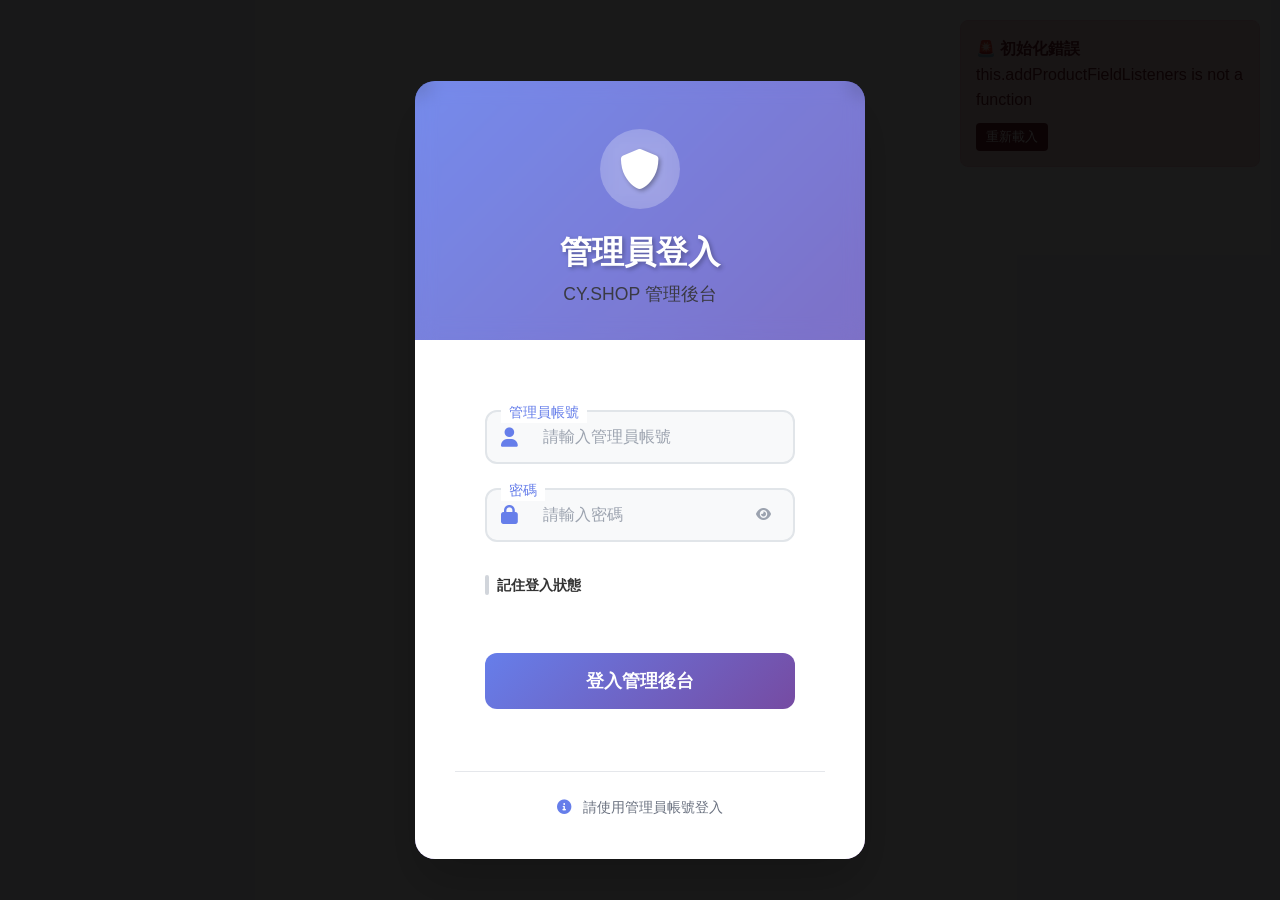
<file: acc.shop/admin.html>
<!DOCTYPE html>
<html lang="zh-TW">
<head>
    <meta charset="UTF-8">
    <meta name="viewport" content="width=device-width, initial-scale=1.0">
    <title>管理員面板 - CY.SHOP</title>
    <link rel="stylesheet" href="styles.css">
    <link rel="stylesheet" href="admin-styles.css">
    <link rel="stylesheet" href="https://cdnjs.cloudflare.com/ajax/libs/font-awesome/6.0.0/css/all.min.css">
</head>
<body class="admin-body">
    <!-- Admin Content Container - Hidden by default -->
    <div id="admin-content-container" class="admin-content-container" style="display: none;">
    
    <!-- Admin Header -->
    <header class="admin-header">
        <div class="admin-nav">
            <div class="admin-logo">
                <h2><i class="fas fa-shield-alt"></i> CY.SHOP 管理中心</h2>
            </div>
            <div class="admin-user">
                <span id="admin-username">管理員</span>
                <button class="btn-secondary" onclick="adminPanel.resetLocalData()" style="margin-right: 0.5rem;" title="重置本地數據">
                    <i class="fas fa-refresh"></i>
                </button>
                <button class="btn-danger" onclick="adminLogout()">登出</button>
            </div>
        </div>
    </header>

    <!-- Admin Sidebar -->
    <aside class="admin-sidebar">
        <nav class="sidebar-nav">
            <ul>
                <li>
                    <a href="#dashboard" class="nav-link active" data-section="dashboard">
                        <i class="fas fa-tachometer-alt"></i>
                        <span>儀表板</span>
                    </a>
                </li>
                <li>
                    <a href="#products" class="nav-link" data-section="products">
                        <i class="fas fa-box"></i>
                        <span>商品管理</span>
                    </a>
                </li>
                <li>
                    <a href="#orders" class="nav-link" data-section="orders">
                        <i class="fas fa-shopping-cart"></i>
                        <span>訂單管理</span>
                    </a>
                </li>
                <li>
                    <a href="#users" class="nav-link" data-section="users">
                        <i class="fas fa-users"></i>
                        <span>用戶管理</span>
                    </a>
                </li>
                <li>
                    <a href="#analytics" class="nav-link" data-section="analytics">
                        <i class="fas fa-chart-bar"></i>
                        <span>數據分析</span>
                    </a>
                </li>
                <li>
                    <a href="#settings" class="nav-link" data-section="settings">
                        <i class="fas fa-cog"></i>
                        <span>系統設定</span>
                    </a>
                </li>
            </ul>
        </nav>
    </aside>

    <!-- Main Content -->
    <main class="admin-main">
        <!-- Dashboard Section -->
        <section id="dashboard-section" class="admin-section active">
            <div class="section-header">
                <h2>儀表板</h2>
                <p>總覽系統狀態和重要數據</p>
            </div>
            
            <div class="stats-grid">
                <div class="stat-card">
                    <div class="stat-icon">
                        <i class="fas fa-box"></i>
                    </div>
                    <div class="stat-content">
                        <h3 id="total-products">0</h3>
                        <p>總商品數</p>
                    </div>
                </div>
                <div class="stat-card">
                    <div class="stat-icon">
                        <i class="fas fa-shopping-cart"></i>
                    </div>
                    <div class="stat-content">
                        <h3 id="total-orders">0</h3>
                        <p>總訂單數</p>
                    </div>
                </div>
                <div class="stat-card">
                    <div class="stat-icon">
                        <i class="fas fa-users"></i>
                    </div>
                    <div class="stat-content">
                        <h3 id="total-users">0</h3>
                        <p>註冊用戶</p>
                    </div>
                </div>
                <div class="stat-card">
                    <div class="stat-icon">
                        <i class="fas fa-dollar-sign"></i>
                    </div>
                    <div class="stat-content">
                        <h3 id="total-revenue">$0</h3>
                        <p>總收入</p>
                    </div>
                </div>
            </div>

            <div class="dashboard-charts">
                <div class="chart-container">
                    <h3>近期訂單趨勢</h3>
                    <div id="orders-chart" class="chart-placeholder">
                        <p>圖表載入中...</p>
                    </div>
                </div>
                <div class="recent-activities">
                    <h3>最近活動</h3>
                    <div id="recent-activities-list">
                        <!-- 動態載入 -->
                    </div>
                </div>
            </div>
        </section>

        <!-- Products Management Section -->
        <section id="products-section" class="admin-section">
            <div class="section-header">
                <h2>商品管理</h2>
                <button class="btn-primary" onclick="openAddProductModal()">
                    <i class="fas fa-plus"></i> 新增商品
                </button>
            </div>

            <div class="products-filters">
                <div class="filter-group">
                    <label>分類：</label>
                    <select id="category-filter">
                        <option value="">全部分類</option>
                        <option value="gaming">遊戲帳號</option>
                        <option value="social">社交平台</option>
                        <option value="streaming">直播平台</option>
                    </select>
                </div>
                <div class="filter-group">
                    <label>狀態：</label>
                    <select id="status-filter">
                        <option value="">全部狀態</option>
                        <option value="active">啟用</option>
                        <option value="inactive">停用</option>
                    </select>
                </div>
                <div class="filter-group">
                    <label>搜尋：</label>
                    <input type="text" id="product-search" placeholder="搜尋商品名稱...">
                </div>
                <button class="btn-secondary" onclick="filterProducts()">
                    <i class="fas fa-search"></i> 搜尋
                </button>
            </div>

            <div class="products-table-container">
                <table class="admin-table" id="products-table">
                    <thead>
                        <tr>
                            <th>ID</th>
                            <th>商品名稱</th>
                            <th>分類</th>
                            <th>價格</th>
                            <th>庫存</th>
                            <th>狀態</th>
                            <th>建立日期</th>
                            <th>操作</th>
                        </tr>
                    </thead>
                    <tbody id="products-tbody">
                        <!-- 動態載入 -->
                    </tbody>
                </table>
            </div>

            <div class="pagination" id="products-pagination">
                <!-- 動態載入 -->
            </div>
        </section>

        <!-- Orders Management Section -->
        <section id="orders-section" class="admin-section">
            <div class="section-header">
                <h2>訂單管理</h2>
                <button class="btn-secondary" onclick="exportOrders()">
                    <i class="fas fa-download"></i> 匯出訂單
                </button>
            </div>

            <div class="orders-filters">
                <div class="filter-group">
                    <label>狀態：</label>
                    <select id="order-status-filter">
                        <option value="">全部狀態</option>
                        <option value="pending">待處理</option>
                        <option value="processing">處理中</option>
                        <option value="completed">已完成</option>
                        <option value="cancelled">已取消</option>
                    </select>
                </div>
                <div class="filter-group">
                    <label>日期範圍：</label>
                    <input type="date" id="order-date-from">
                    <span>至</span>
                    <input type="date" id="order-date-to">
                </div>
                <div class="filter-group">
                    <label>搜尋：</label>
                    <input type="text" id="order-search" placeholder="訂單編號或用戶email...">
                </div>
                <button class="btn-secondary" onclick="filterOrders()">
                    <i class="fas fa-search"></i> 搜尋
                </button>
            </div>

            <div class="orders-table-container">
                <table class="admin-table" id="orders-table">
                    <thead>
                        <tr>
                            <th>訂單編號</th>
                            <th>用戶</th>
                            <th>商品</th>
                            <th>金額</th>
                            <th>狀態</th>
                            <th>付款方式</th>
                            <th>訂單日期</th>
                            <th>操作</th>
                        </tr>
                    </thead>
                    <tbody id="orders-tbody">
                        <!-- 動態載入 -->
                    </tbody>
                </table>
            </div>

            <div class="pagination" id="orders-pagination">
                <!-- 動態載入 -->
            </div>
        </section>

        <!-- Users Management Section -->
        <section id="users-section" class="admin-section">
            <div class="section-header">
                <h2>用戶管理</h2>
                <button class="btn-secondary" onclick="exportUsers()">
                    <i class="fas fa-download"></i> 匯出用戶
                </button>
            </div>

            <div class="users-table-container">
                <table class="admin-table" id="users-table">
                    <thead>
                        <tr>
                            <th>ID</th>
                            <th>用戶名</th>
                            <th>電子郵件</th>
                            <th>註冊日期</th>
                            <th>最後登入</th>
                            <th>狀態</th>
                            <th>操作</th>
                        </tr>
                    </thead>
                    <tbody id="users-tbody">
                        <!-- 動態載入 -->
                    </tbody>
                </table>
            </div>
        </section>

        <!-- Analytics Section -->
        <section id="analytics-section" class="admin-section">
            <div class="section-header">
                <h2>數據分析</h2>
            </div>
            <div class="analytics-grid">
                <div class="analytics-card">
                    <h3>銷售趨勢</h3>
                    <div id="sales-chart" class="chart-placeholder">
                        <p>圖表載入中...</p>
                    </div>
                </div>
                <div class="analytics-card">
                    <h3>商品分類分佈</h3>
                    <div id="category-chart" class="chart-placeholder">
                        <p>圖表載入中...</p>
                    </div>
                </div>
            </div>
        </section>

        <!-- Settings Section -->
        <section id="settings-section" class="admin-section">
            <div class="section-header">
                <h2>系統設定</h2>
            </div>
            <div class="settings-form">
                <div class="form-group">
                    <label>網站名稱：</label>
                    <input type="text" id="site-name" value="CY.SHOP">
                </div>
                <div class="form-group">
                    <label>網站描述：</label>
                    <textarea id="site-description">專業的數位帳號交易平台</textarea>
                </div>
                <div class="form-group">
                    <label>聯絡郵箱：</label>
                    <input type="email" id="contact-email" value="zhengyou507@gmail.com">
                </div>
                <button class="btn-primary" onclick="saveSettings()">儲存設定</button>
            </div>
        </section>
    </main>

    <!-- Add Product Modal -->
    <div id="add-product-modal" class="modal">
        <div class="modal-content large-modal">
            <div class="modal-header">
                <h3 id="product-modal-title">新增商品</h3>
                <button class="close-modal">&times;</button>
            </div>
            <div class="modal-body">
                <form id="product-form" class="admin-form">
                    <div class="form-row">
                        <div class="form-group">
                            <label for="product-name">商品名稱 *</label>
                            <input type="text" id="product-name" name="name" required>
                        </div>
                        <div class="form-group">
                            <label for="product-category">分類 *</label>
                            <select id="product-category" name="category" required>
                                <option value="">選擇分類</option>
                                <option value="game-accounts">遊戲帳號</option>
                                <option value="social-platforms">社交平台</option>
                                <option value="professional-services">專業服務</option>
                            </select>
                        </div>
                    </div>
                    <div class="form-row">
                        <div class="form-group">
                            <label for="product-price">價格 *</label>
                            <input type="number" id="product-price" name="price" min="0" step="0.01" required>
                        </div>
                        <div class="form-group">
                            <label for="product-original-price">原價</label>
                            <input type="number" id="product-original-price" name="originalPrice" min="0" step="0.01">
                        </div>
                    </div>
                    <div class="form-row">
                        <div class="form-group">
                            <label for="product-stock">庫存數量 *</label>
                            <input type="number" id="product-stock" name="stock" min="0" required>
                        </div>
                        <div class="form-group">
                            <label for="product-status">狀態 *</label>
                            <select id="product-status" name="status" required>
                                <option value="active">啟用</option>
                                <option value="inactive">停用</option>
                            </select>
                        </div>
                    </div>
                    <div class="form-group">
                        <label for="product-description">商品描述</label>
                        <textarea id="product-description" name="description" rows="4"></textarea>
                    </div>
                    <div class="form-group">
                        <label for="product-image">商品圖片 URL</label>
                        <input type="url" id="product-image" name="image">
                    </div>
                    <div class="form-group">
                        <label for="product-tags">標籤 (用逗號分隔)</label>
                        <input type="text" id="product-tags" name="tags" placeholder="熱門, 推薦, 新品">
                    </div>
                    
                    <!-- 將提交按鈕移到表單內部 -->
                    <div class="form-actions" style="margin-top: 30px; text-align: right;">
                        <button type="button" class="btn-secondary" onclick="closeProductModal()" style="margin-right: 10px;">取消</button>
                        <button type="submit" class="btn-primary">
                            <span id="product-submit-text">新增商品</span>
                        </button>
                    </div>
                </form>
            </div>
            <div class="modal-footer" style="border-top: none; padding-top: 0;">
                <!-- 按鈕已移到表單內部 -->
            </div>
        </div>
    </div>

    <!-- Order Detail Modal -->
    <div id="order-detail-modal" class="modal">
        <div class="modal-content large-modal">
            <div class="modal-header">
                <h3>訂單詳情</h3>
                <button class="close-modal">&times;</button>
            </div>
            <div class="modal-body" id="order-detail-content">
                <!-- 動態載入 -->
            </div>
            <div class="modal-footer">
                <button type="button" class="btn-secondary" onclick="closeModal(document.getElementById('order-detail-modal'))">關閉</button>
                <button type="button" class="btn-primary" onclick="updateOrderStatus()">更新狀態</button>
            </div>
        </div>
    </div>
    
    </div> <!-- End of admin-content-container -->

    <!-- Admin Login Modal -->
    <div id="admin-login-modal" class="modal active">
        <div class="modal-content admin-login-content">
            <div class="admin-login-header">
                <div class="admin-logo">
                    <i class="fas fa-shield-alt"></i>
                </div>
                <h2>管理員登入</h2>
                <p>CY.SHOP 管理後台</p>
            </div>
            <div class="admin-login-body">
                <form id="admin-login-form" class="admin-login-form">
                    <div class="input-group">
                        <div class="input-wrapper">
                            <i class="fas fa-user input-icon"></i>
                            <input type="text" id="admin-username-input" name="username" placeholder="請輸入管理員帳號" required>
                            <label for="admin-username-input">管理員帳號</label>
                        </div>
                    </div>
                    <div class="input-group">
                        <div class="input-wrapper">
                            <i class="fas fa-lock input-icon"></i>
                            <input type="password" id="admin-password-input" name="password" placeholder="請輸入密碼" required>
                            <label for="admin-password-input">密碼</label>
                            <button type="button" class="password-toggle-btn" onclick="toggleAdminPassword()">
                                <i class="fas fa-eye"></i>
                            </button>
                        </div>
                    </div>
                    <div class="login-options">
                        <label class="remember-me">
                            <input type="checkbox" id="admin-remember">
                            <span class="checkmark"></span>
                            記住登入狀態
                        </label>
                    </div>
                    <button type="submit" class="admin-login-btn">
                        <span class="btn-text">登入管理後台</span>
                        <span class="btn-loading">
                            <i class="fas fa-spinner fa-spin"></i>
                            驗證中...
                        </span>
                    </button>
                </form>
                <div class="admin-login-footer">
                    <p><i class="fas fa-info-circle"></i> 請使用管理員帳號登入</p>
                </div>
            </div>
        </div>
    </div>

    <!-- Scripts -->
    <script src="api-config.js"></script>
    <script src="script.js"></script>
    <script src="admin-script.js"></script>
</body>
</html>
</file>
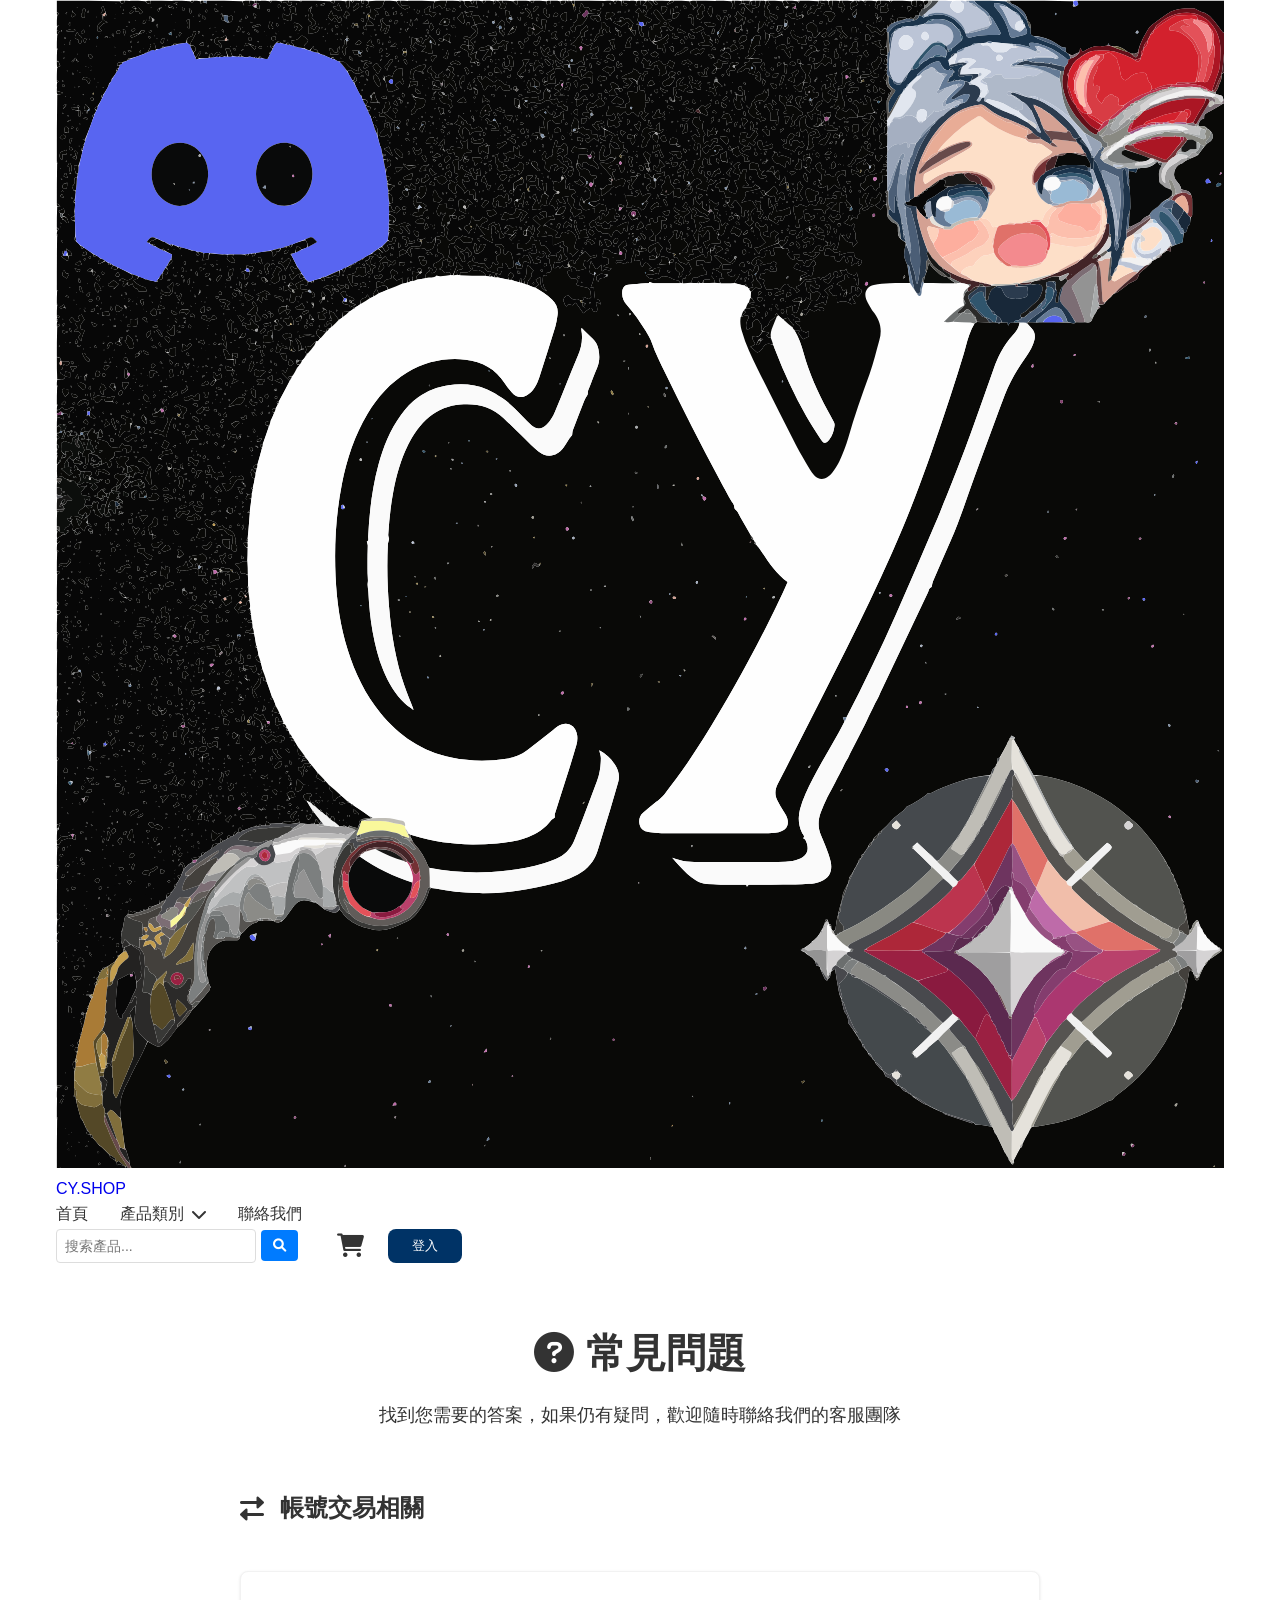
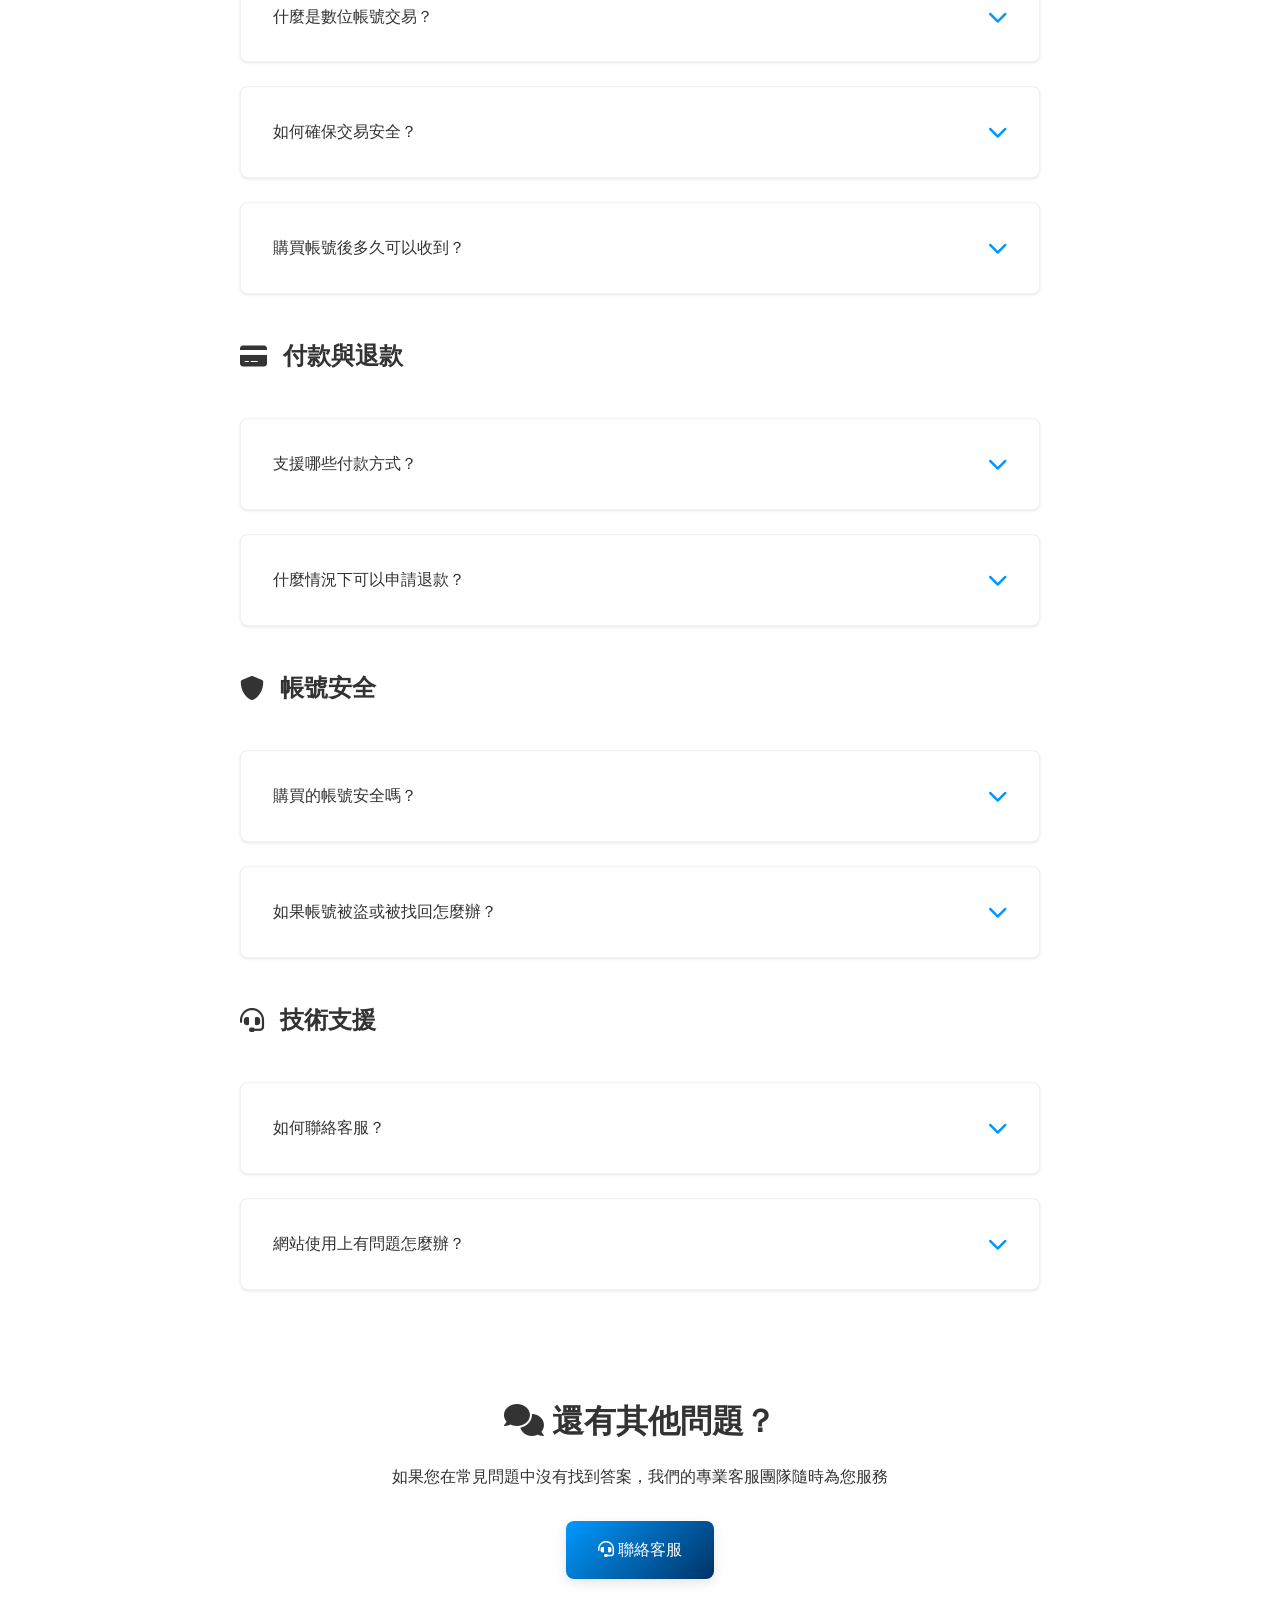
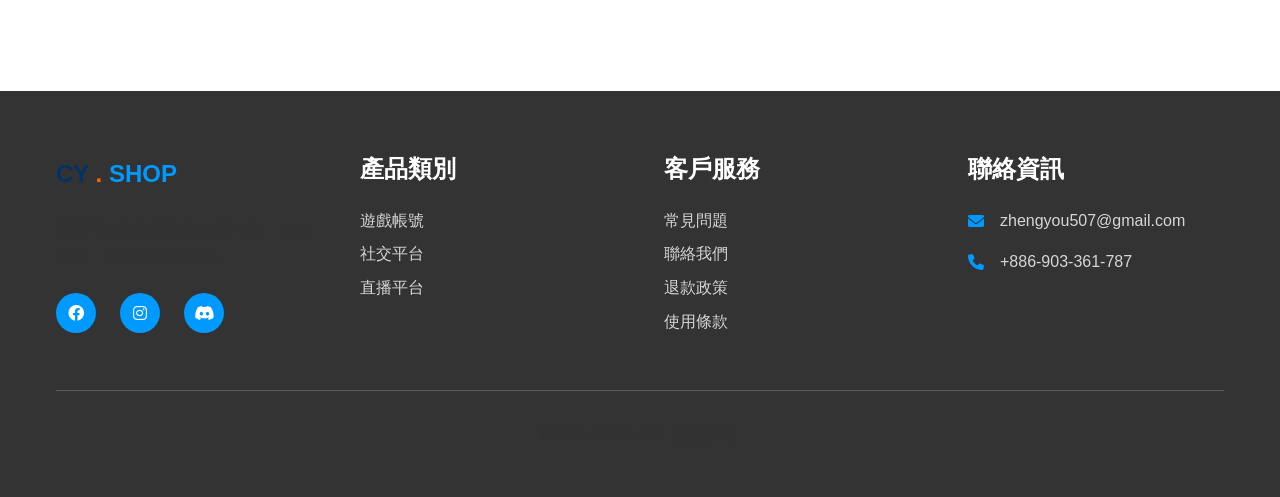
<file: acc.shop/faq.html>
<!DOCTYPE html>
<html lang="zh-TW">
<head>
    <meta charset="UTF-8">
    <meta name="viewport" content="width=device-width, initial-scale=1.0">
    <title>常見問題 - CY.SHOP 數位帳號交易平台</title>
    <meta name="description" content="CY.SHOP常見問題解答，包含帳號交易、安全保障、退款政策等相關問題。">
    <link rel="stylesheet" href="styles.css">
    <link rel="stylesheet" href="contact-styles.css">
    <link rel="stylesheet" href="https://cdnjs.cloudflare.com/ajax/libs/font-awesome/6.0.0/css/all.min.css">
    <style>
        .faq-section {
            background: var(--white);
            padding: var(--spacing-xxl) 0;
            min-height: 80vh;
        }
        
        .faq-header {
            text-align: center;
            margin-bottom: var(--spacing-xxl);
        }
        
        .faq-header h1 {
            color: var(--primary-blue);
            font-size: 2.5rem;
            margin-bottom: var(--spacing-md);
        }
        
        .faq-header p {
            color: var(--neutral-dark-gray);
            font-size: 1.125rem;
            max-width: 600px;
            margin: 0 auto;
        }
        
        .faq-container {
            max-width: 800px;
            margin: 0 auto;
        }
        
        .faq-category {
            margin-bottom: var(--spacing-xl);
        }
        
        .category-title {
            color: var(--primary-blue);
            font-size: 1.5rem;
            margin-bottom: var(--spacing-lg);
            padding-bottom: var(--spacing-sm);
            border-bottom: 2px solid var(--primary-blue);
            display: flex;
            align-items: center;
            gap: var(--spacing-sm);
        }
        
        .faq-item {
            background: var(--white);
            border: 1px solid var(--neutral-light-gray);
            border-radius: var(--border-radius-md);
            margin-bottom: var(--spacing-md);
            overflow: hidden;
            transition: all var(--transition-fast);
        }
        
        .faq-item:hover {
            box-shadow: var(--shadow-md);
            border-color: var(--primary-blue);
        }
        
        .faq-question {
            background: var(--neutral-bg);
            padding: var(--spacing-lg);
            cursor: pointer;
            display: flex;
            justify-content: space-between;
            align-items: center;
            font-weight: var(--font-weight-semibold);
            color: var(--neutral-text);
            transition: all var(--transition-fast);
        }
        
        .faq-question:hover {
            background: var(--primary-light-blue);
            color: var(--primary-blue);
        }
        
        .faq-question.active {
            background: var(--primary-blue);
            color: var(--white);
        }
        
        .faq-icon {
            font-size: 1.25rem;
            transition: transform var(--transition-fast);
        }
        
        .faq-question.active .faq-icon {
            transform: rotate(180deg);
        }
        
        .faq-answer {
            padding: 0 var(--spacing-lg);
            max-height: 0;
            overflow: hidden;
            transition: all var(--transition-smooth);
            background: var(--white);
        }
        
        .faq-answer.active {
            padding: var(--spacing-lg);
            max-height: 500px;
        }
        
        .faq-answer p {
            color: var(--neutral-dark-gray);
            line-height: 1.6;
            margin-bottom: var(--spacing-md);
        }
        
        .faq-answer ul {
            margin-left: var(--spacing-lg);
            margin-bottom: var(--spacing-md);
        }
        
        .faq-answer li {
            color: var(--neutral-dark-gray);
            line-height: 1.6;
            margin-bottom: var(--spacing-xs);
        }
        
        .highlight {
            background: var(--accent-yellow);
            padding: 2px 6px;
            border-radius: 4px;
            font-weight: var(--font-weight-semibold);
        }
        
        .contact-cta {
            background: var(--primary-light-blue);
            padding: var(--spacing-xl);
            border-radius: var(--border-radius-lg);
            text-align: center;
            margin-top: var(--spacing-xxl);
        }
        
        .contact-cta h3 {
            color: var(--primary-blue);
            margin-bottom: var(--spacing-md);
        }
        
        .contact-cta p {
            color: var(--neutral-dark-gray);
            margin-bottom: var(--spacing-lg);
        }
        
        @media (max-width: 768px) {
            .faq-header h1 {
                font-size: 2rem;
            }
            
            .faq-container {
                padding: 0 var(--spacing-md);
            }
            
            .faq-question {
                padding: var(--spacing-md);
            }
            
            .faq-answer.active {
                padding: var(--spacing-md);
            }
        }
    </style>
</head>
<body>
    <!-- Navigation -->
    <nav class="navbar">
        <div class="container">
            <div class="nav-brand">
                <a href="index.html">
                    <img src="logo.svg" alt="CY.SHOP" class="logo">
                    <span class="brand-text">CY.SHOP</span>
                </a>
            </div>
            <ul class="nav-menu">
                <li><a href="index.html">首頁</a></li>
                <li class="dropdown">
                    <a href="index.html#products">產品類別 <i class="fas fa-chevron-down"></i></a>
                    <div class="dropdown-content">
                        <a href="category.html?cat=gaming">遊戲帳號</a>
                        <a href="category.html?cat=social">社交平台</a>
                        <a href="category.html?cat=streaming">直播平台</a>
                    </div>
                </li>
                <li><a href="contact.html">聯絡我們</a></li>
            </ul>
            <div class="nav-actions">
                <div class="search-box" style="margin-right: 15px;">
                    <input type="text" id="search-input" placeholder="搜索產品..." style="padding: 8px; border: 1px solid #ddd; border-radius: 4px; width: 200px;">
                    <button id="search-btn" style="padding: 8px 12px; background: #007bff; color: white; border: none; border-radius: 4px; margin-left: 5px;">
                        <i class="fas fa-search"></i>
                    </button>
                </div>
                <a href="#cart" class="cart-icon">
                    <i class="fas fa-shopping-cart"></i>
                    <span class="cart-count" style="display: none;">0</span>
                </a>
                <div class="user-section">
                    <button class="login-btn">登入</button>
                    <div class="user-menu" style="display: none;">
                        <div class="user-avatar">
                            <span class="avatar-text">U</span>
                        </div>
                        <div class="user-dropdown">
                            <a href="#" class="dropdown-item" data-action="profile">
                                <i class="fas fa-user"></i> 個人資料
                            </a>
                            <a href="#" class="dropdown-item" data-action="orders">
                                <i class="fas fa-shopping-bag"></i> 我的訂單
                            </a>
                            <a href="#" class="dropdown-item" data-action="favorites">
                                <i class="fas fa-heart"></i> 我的收藏
                            </a>
                            <a href="#" class="dropdown-item" data-action="settings">
                                <i class="fas fa-cog"></i> 設定
                            </a>
                            <hr>
                            <a href="#" class="dropdown-item" data-action="logout">
                                <i class="fas fa-sign-out-alt"></i> 登出
                            </a>
                        </div>
                    </div>
                </div>
            </div>
        </div>
    </nav>

    <!-- FAQ Section -->
    <section class="faq-section">
        <div class="container">
            <div class="faq-header">
                <h1><i class="fas fa-question-circle"></i> 常見問題</h1>
                <p>找到您需要的答案，如果仍有疑問，歡迎隨時聯絡我們的客服團隊</p>
            </div>

            <div class="faq-container">
                <!-- 帳號交易相關 -->
                <div class="faq-category">
                    <h2 class="category-title">
                        <i class="fas fa-exchange-alt"></i>
                        帳號交易相關
                    </h2>
                    
                    <div class="faq-item">
                        <div class="faq-question">
                            <span>什麼是數位帳號交易？</span>
                            <i class="fas fa-chevron-down faq-icon"></i>
                        </div>
                        <div class="faq-answer">
                            <p>數位帳號交易是指買賣各種網路平台的帳號，包括：</p>
                            <ul>
                                <li><strong>遊戲帳號：</strong>如Steam、Epic Games、PlayStation、Xbox等</li>
                                <li><strong>社交平台：</strong>如Instagram、TikTok、YouTube等</li>
                                <li><strong>直播平台：</strong>如Twitch、YouTube等</li>
                                <li><strong>其他服務：</strong>Netflix、Spotify、Adobe等訂閱服務</li>
                            </ul>
                            <p>我們提供安全、可靠的交易環境，確保買賣雙方的權益。</p>
                        </div>
                    </div>

                    <div class="faq-item">
                        <div class="faq-question">
                            <span>如何確保交易安全？</span>
                            <i class="fas fa-chevron-down faq-icon"></i>
                        </div>
                        <div class="faq-answer">
                            <p>我們採用多重安全措施保障交易：</p>
                            <ul>
                                <li><strong>實名認證：</strong>所有賣家都需通過身份驗證</li>
                                <li><strong>資金託管：</strong>買方付款先由平台代管，確認收貨後再轉給賣方</li>
                                <li><strong>7天保障：</strong>交易完成後7天內如有問題可申請退款</li>
                                <li><strong>24/7客服：</strong>專業客服團隊隨時協助解決問題</li>
                                <li><strong>評價系統：</strong>透明的買賣雙方評價機制</li>
                            </ul>
                        </div>
                    </div>

                    <div class="faq-item">
                        <div class="faq-question">
                            <span>購買帳號後多久可以收到？</span>
                            <i class="fas fa-chevron-down faq-icon"></i>
                        </div>
                        <div class="faq-answer">
                            <p>交付時間依帳號類型而定：</p>
                            <ul>
                                <li><strong>即時交付：</strong>大部分現成帳號在付款確認後<span class="highlight">5-15分鐘</span>內交付</li>
                                <li><strong>客製化帳號：</strong>需要特殊設定的帳號可能需要<span class="highlight">1-24小時</span></li>
                                <li><strong>稀有帳號：</strong>特殊或稀有帳號可能需要<span class="highlight">1-3個工作天</span></li>
                            </ul>
                            <p>所有預估時間都會在商品頁面明確標示。</p>
                        </div>
                    </div>
                </div>

                <!-- 付款與退款 -->
                <div class="faq-category">
                    <h2 class="category-title">
                        <i class="fas fa-credit-card"></i>
                        付款與退款
                    </h2>
                    
                    <div class="faq-item">
                        <div class="faq-question">
                            <span>支援哪些付款方式？</span>
                            <i class="fas fa-chevron-down faq-icon"></i>
                        </div>
                        <div class="faq-answer">
                            <p>我們支援多種便利的付款方式：</p>
                            <ul>
                                <li><strong>信用卡：</strong>Visa、Mastercard、JCB</li>
                                <li><strong>電子支付：</strong>PayPal、Apple Pay、Google Pay</li>
                                <li><strong>銀行轉帳：</strong>支援台灣各大銀行</li>
                                <li><strong>超商付款：</strong>7-11、全家、萊爾富</li>
                                <li><strong>虛擬貨幣：</strong>Bitcoin、Ethereum（部分商品）</li>
                            </ul>
                        </div>
                    </div>

                    <div class="faq-item">
                        <div class="faq-question">
                            <span>什麼情況下可以申請退款？</span>
                            <i class="fas fa-chevron-down faq-icon"></i>
                        </div>
                        <div class="faq-answer">
                            <p>以下情況可申請退款：</p>
                            <ul>
                                <li>賣家未在承諾時間內交付帳號</li>
                                <li>收到的帳號與商品描述不符</li>
                                <li>帳號無法正常使用或登入</li>
                                <li>帳號被原持有人找回</li>
                                <li>交易過程中發現詐騙行為</li>
                            </ul>
                            <p>退款申請需在交易完成後<span class="highlight">7天內</span>提出，我們會在3-5個工作天內處理。</p>
                        </div>
                    </div>
                </div>

                <!-- 帳號安全 -->
                <div class="faq-category">
                    <h2 class="category-title">
                        <i class="fas fa-shield-alt"></i>
                        帳號安全
                    </h2>
                    
                    <div class="faq-item">
                        <div class="faq-question">
                            <span>購買的帳號安全嗎？</span>
                            <i class="fas fa-chevron-down faq-icon"></i>
                        </div>
                        <div class="faq-answer">
                            <p>我們嚴格把關帳號品質：</p>
                            <ul>
                                <li><strong>來源驗證：</strong>確保所有帳號都是合法取得</li>
                                <li><strong>安全檢測：</strong>檢查帳號是否有安全風險</li>
                                <li><strong>密碼更改：</strong>建議購買後立即更改密碼</li>
                                <li><strong>綁定信箱：</strong>更新為您的專用信箱</li>
                                <li><strong>雙重驗證：</strong>啟用2FA增強安全性</li>
                            </ul>
                        </div>
                    </div>

                    <div class="faq-item">
                        <div class="faq-question">
                            <span>如果帳號被盜或被找回怎麼辦？</span>
                            <i class="fas fa-chevron-down faq-icon"></i>
                        </div>
                        <div class="faq-answer">
                            <p>遇到這種情況請立即：</p>
                            <ul>
                                <li><strong>聯絡客服：</strong>第一時間通知我們的客服團隊</li>
                                <li><strong>提供證據：</strong>截圖或其他相關證明</li>
                                <li><strong>協助處理：</strong>我們會協助您與賣家溝通</li>
                                <li><strong>退款保障：</strong>如無法解決將依政策退款</li>
                            </ul>
                            <p>我們提供<span class="highlight">30天</span>的帳號安全保障期。</p>
                        </div>
                    </div>
                </div>

                <!-- 技術支援 -->
                <div class="faq-category">
                    <h2 class="category-title">
                        <i class="fas fa-headset"></i>
                        技術支援
                    </h2>
                    
                    <div class="faq-item">
                        <div class="faq-question">
                            <span>如何聯絡客服？</span>
                            <i class="fas fa-chevron-down faq-icon"></i>
                        </div>
                        <div class="faq-answer">
                    <p>我們提供多種聯絡方式：</p>
                    <ul>
                        <li><strong>線上客服：</strong>網站右下角的即時聊天功能</li>
                        <li><strong>電子郵件：</strong>zhengyou507@gmail.com</li>
                        <li><strong>客服專線：</strong>+886-903-361-787</li>
                        <li><strong>Instagram：</strong>@chenyou.shop</li>
                        <li><strong>Discord：</strong>CY.SHOP官方群組</li>
                    </ul>
                    <p>客服時間：週一至週日 09:00-21:00</p>
                        </div>
                    </div>

                    <div class="faq-item">
                        <div class="faq-question">
                            <span>網站使用上有問題怎麼辦？</span>
                            <i class="fas fa-chevron-down faq-icon"></i>
                        </div>
                        <div class="faq-answer">
                            <p>請先嘗試以下解決方法：</p>
                            <ul>
                                <li>清除瀏覽器快取和Cookie</li>
                                <li>更新瀏覽器至最新版本</li>
                                <li>嘗試使用其他瀏覽器</li>
                                <li>檢查網路連線狀況</li>
                                <li>暫時停用瀏覽器擴充功能</li>
                            </ul>
                            <p>如問題持續存在，請聯絡我們的技術支援團隊。</p>
                        </div>
                    </div>
                </div>

                <!-- 聯絡客服 CTA -->
                <div class="contact-cta">
                    <h3><i class="fas fa-comments"></i> 還有其他問題？</h3>
                    <p>如果您在常見問題中沒有找到答案，我們的專業客服團隊隨時為您服務</p>
                    <a href="contact.html" class="btn btn-primary">
                        <i class="fas fa-headset"></i> 聯絡客服
                    </a>
                </div>
            </div>
        </div>
    </section>

    <!-- Footer -->
    <footer class="footer">
        <div class="container">
            <div class="footer-content">
                <div class="footer-section">
                    <div class="footer-logo">
                        <span class="logo-text">CY</span>
                        <span class="logo-dot">.</span>
                        <span class="logo-shop">SHOP</span>
                    </div>
                    <p>專業可靠的數位帳號交易平台，提供安全、快速的交易體驗。</p>
                    <div class="social-links">
                        <a href="#"><i class="fab fa-facebook"></i></a>
                        
                        <a href="https://www.instagram.com/chenyou.shop?igsh=MThkd29jbXc3bDg2OQ%3D%3D&utm_source=qr" target="_blank" rel="noopener"><i class="fab fa-instagram"></i></a>
                        <a href="https://discord.gg/SZkyeKJ4wp" target="_blank" rel="noopener"><i class="fab fa-discord"></i></a>
                    </div>
                </div>
                <div class="footer-section">
                    <h4>產品類別</h4>
                    <ul>
                        <li><a href="category.html?cat=gaming">遊戲帳號</a></li>
                        <li><a href="category.html?cat=social">社交平台</a></li>
                        <li><a href="category.html?cat=streaming">直播平台</a></li>
                    </ul>
                </div>
                <div class="footer-section">
                    <h4>客戶服務</h4>
                    <ul>
                        <li><a href="faq.html">常見問題</a></li>
                        <li><a href="contact.html">聯絡我們</a></li>
                        <li><a href="refund-policy.html">退款政策</a></li>
                        <li><a href="terms.html">使用條款</a></li>
                    </ul>
                </div>
                <div class="footer-section">
                    <h4>聯絡資訊</h4>
                    <div class="contact-info">
                        <p><i class="fas fa-envelope"></i> zhengyou507@gmail.com</p>
                        <p><i class="fas fa-phone"></i> +886-903-361-787</p>
                    </div>
                </div>
            </div>
            <div class="footer-bottom">
                <p>&copy; 2025 CY.SHOP. 版權所有.</p>
            </div>
        </div>
    </footer>

    <script>
        // FAQ 展開/收合功能
        document.addEventListener('DOMContentLoaded', function() {
            const faqQuestions = document.querySelectorAll('.faq-question');
            
            faqQuestions.forEach(question => {
                question.addEventListener('click', function() {
                    const faqItem = this.parentElement;
                    const answer = faqItem.querySelector('.faq-answer');
                    const icon = this.querySelector('.faq-icon');
                    
                    // 關閉其他已開啟的項目
                    faqQuestions.forEach(otherQuestion => {
                        if (otherQuestion !== this) {
                            const otherItem = otherQuestion.parentElement;
                            const otherAnswer = otherItem.querySelector('.faq-answer');
                            otherQuestion.classList.remove('active');
                            otherAnswer.classList.remove('active');
                        }
                    });
                    
                    // 切換當前項目
                    this.classList.toggle('active');
                    answer.classList.toggle('active');
                });
            });
        });
    </script>
    <script src="script.js"></script>
</body>
</html>
</file>
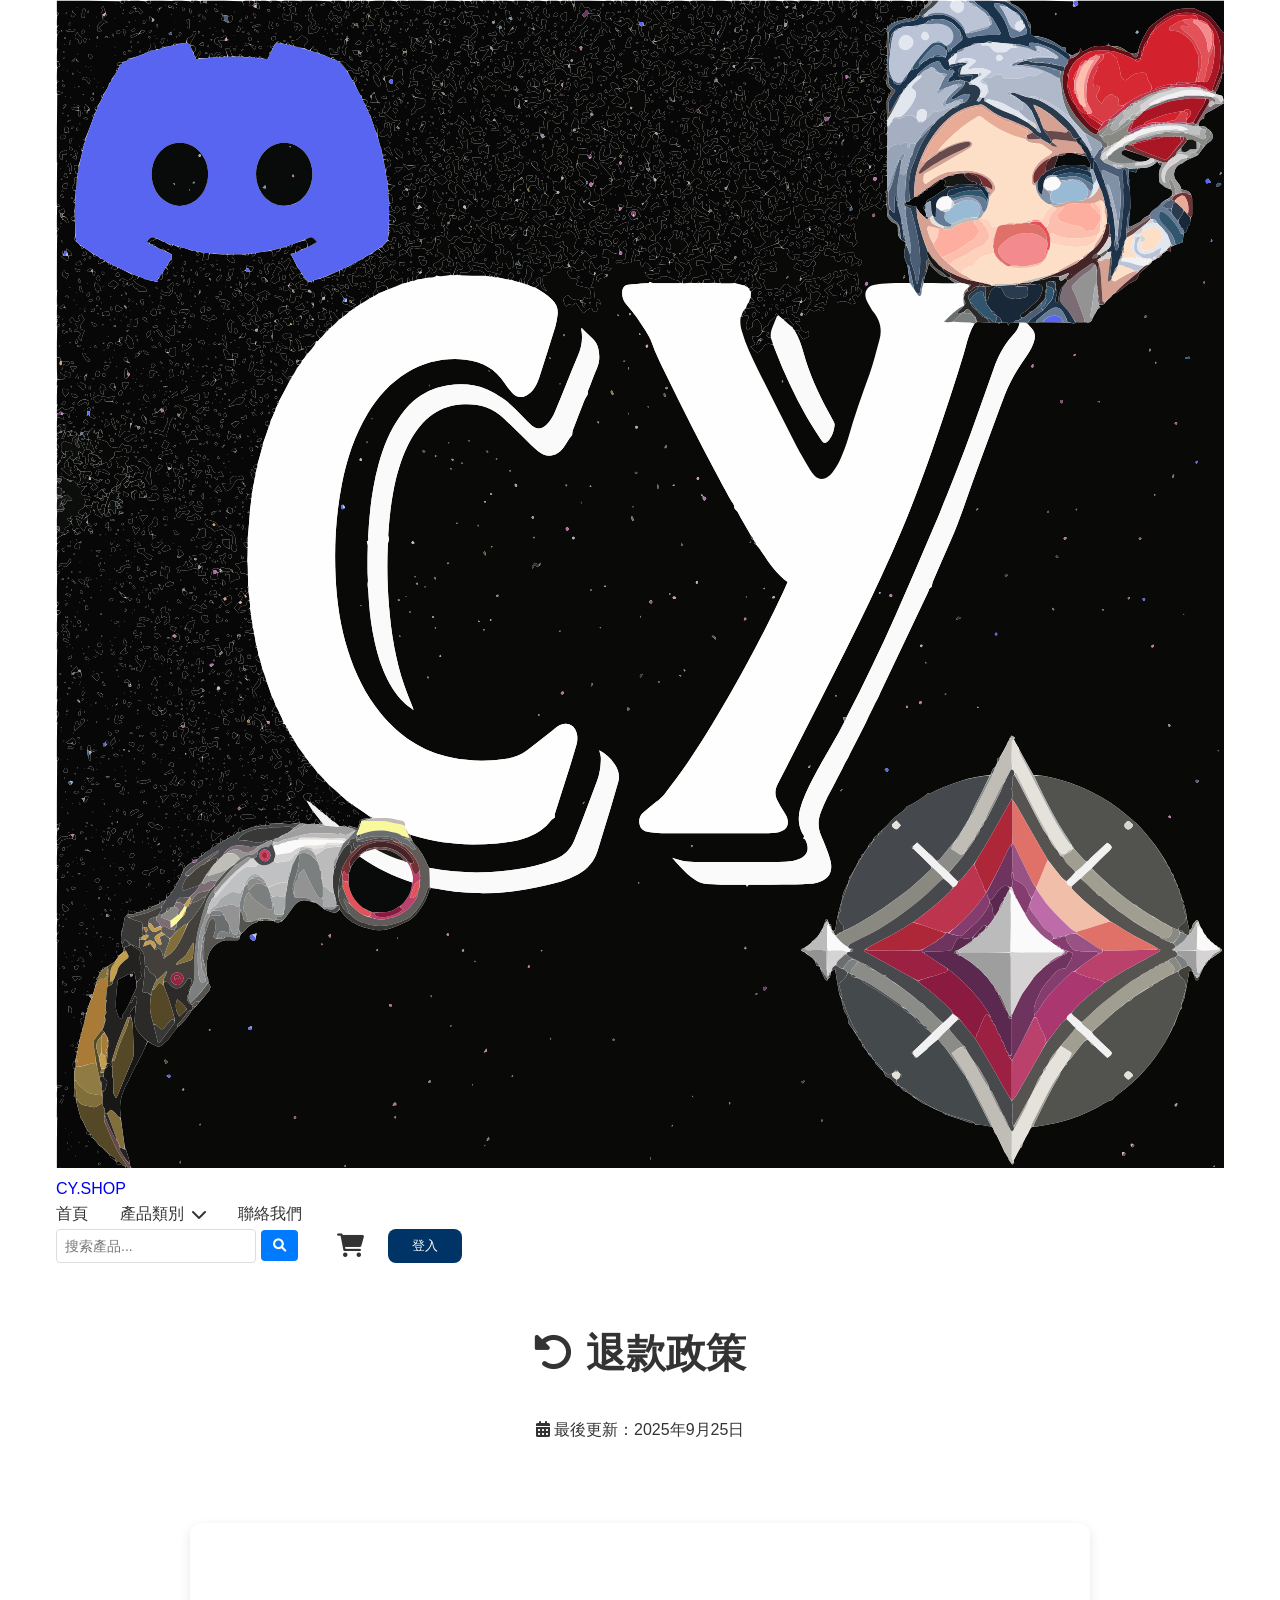
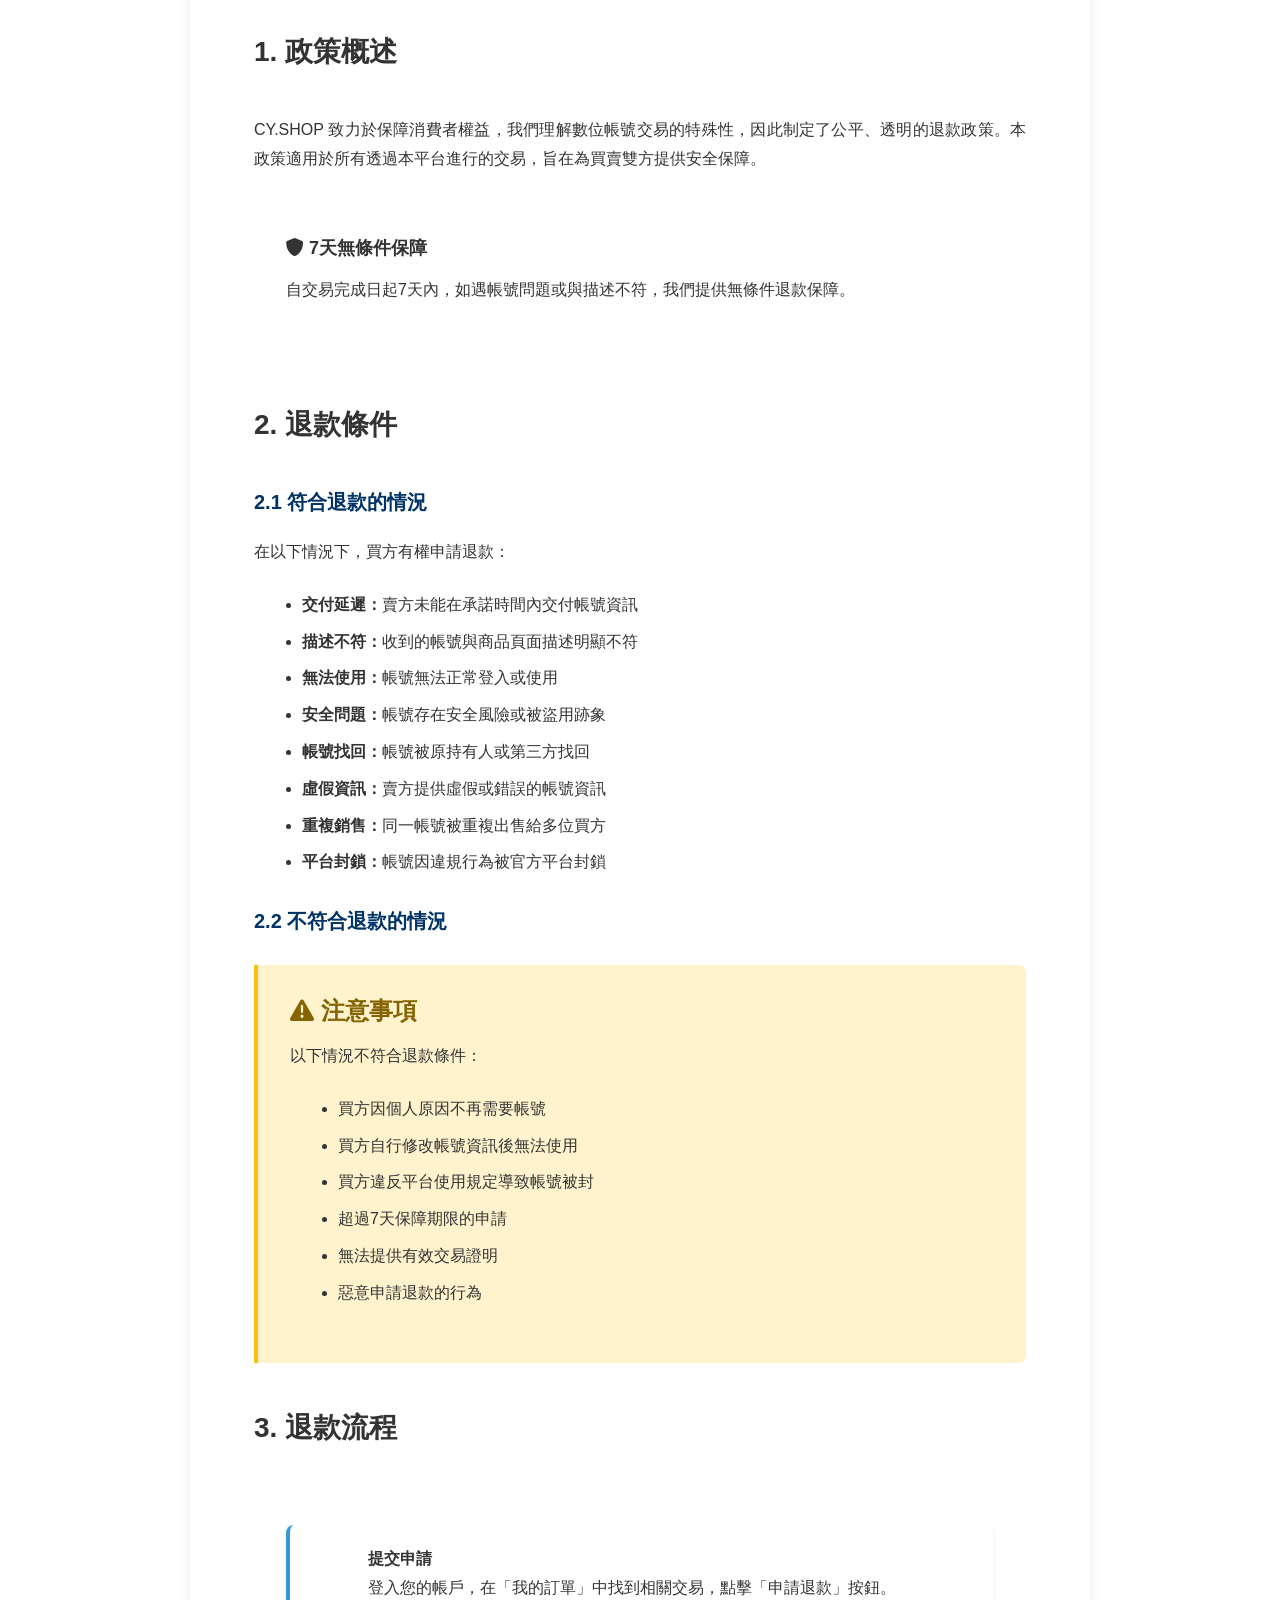
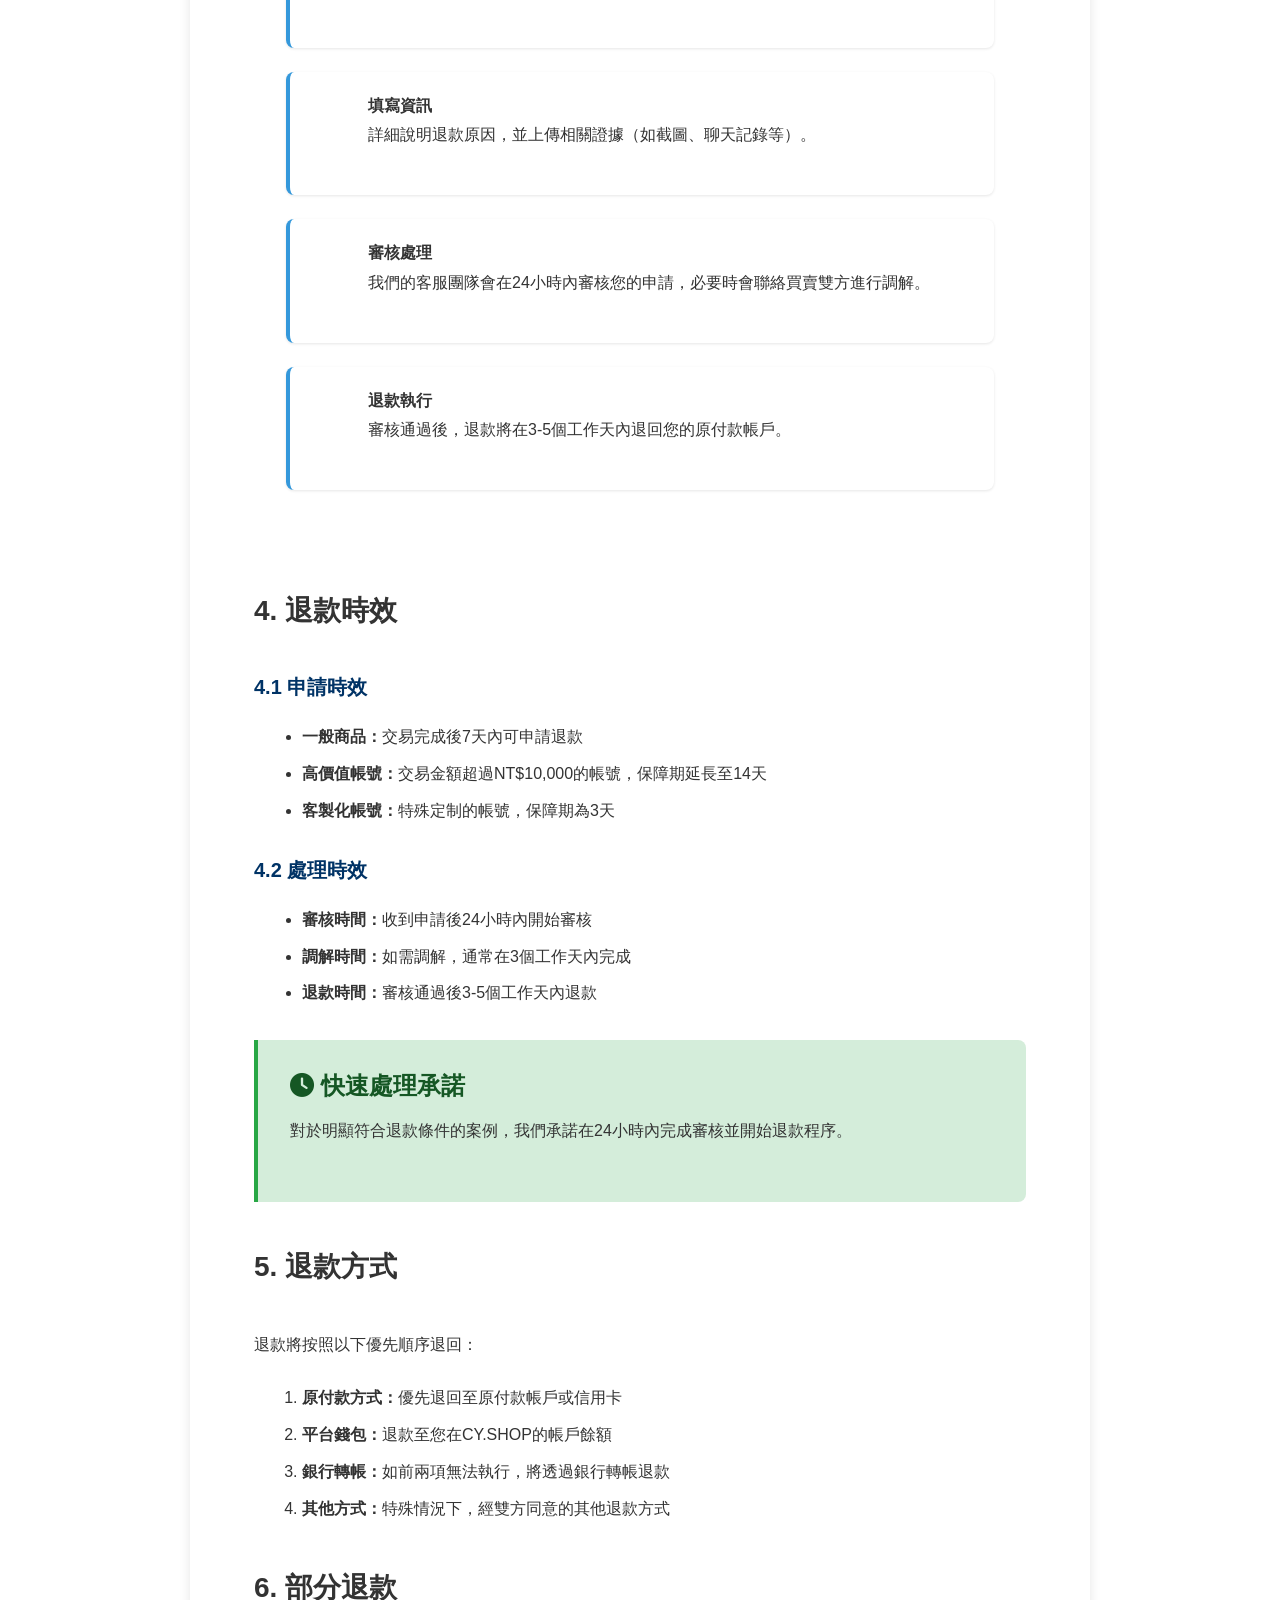
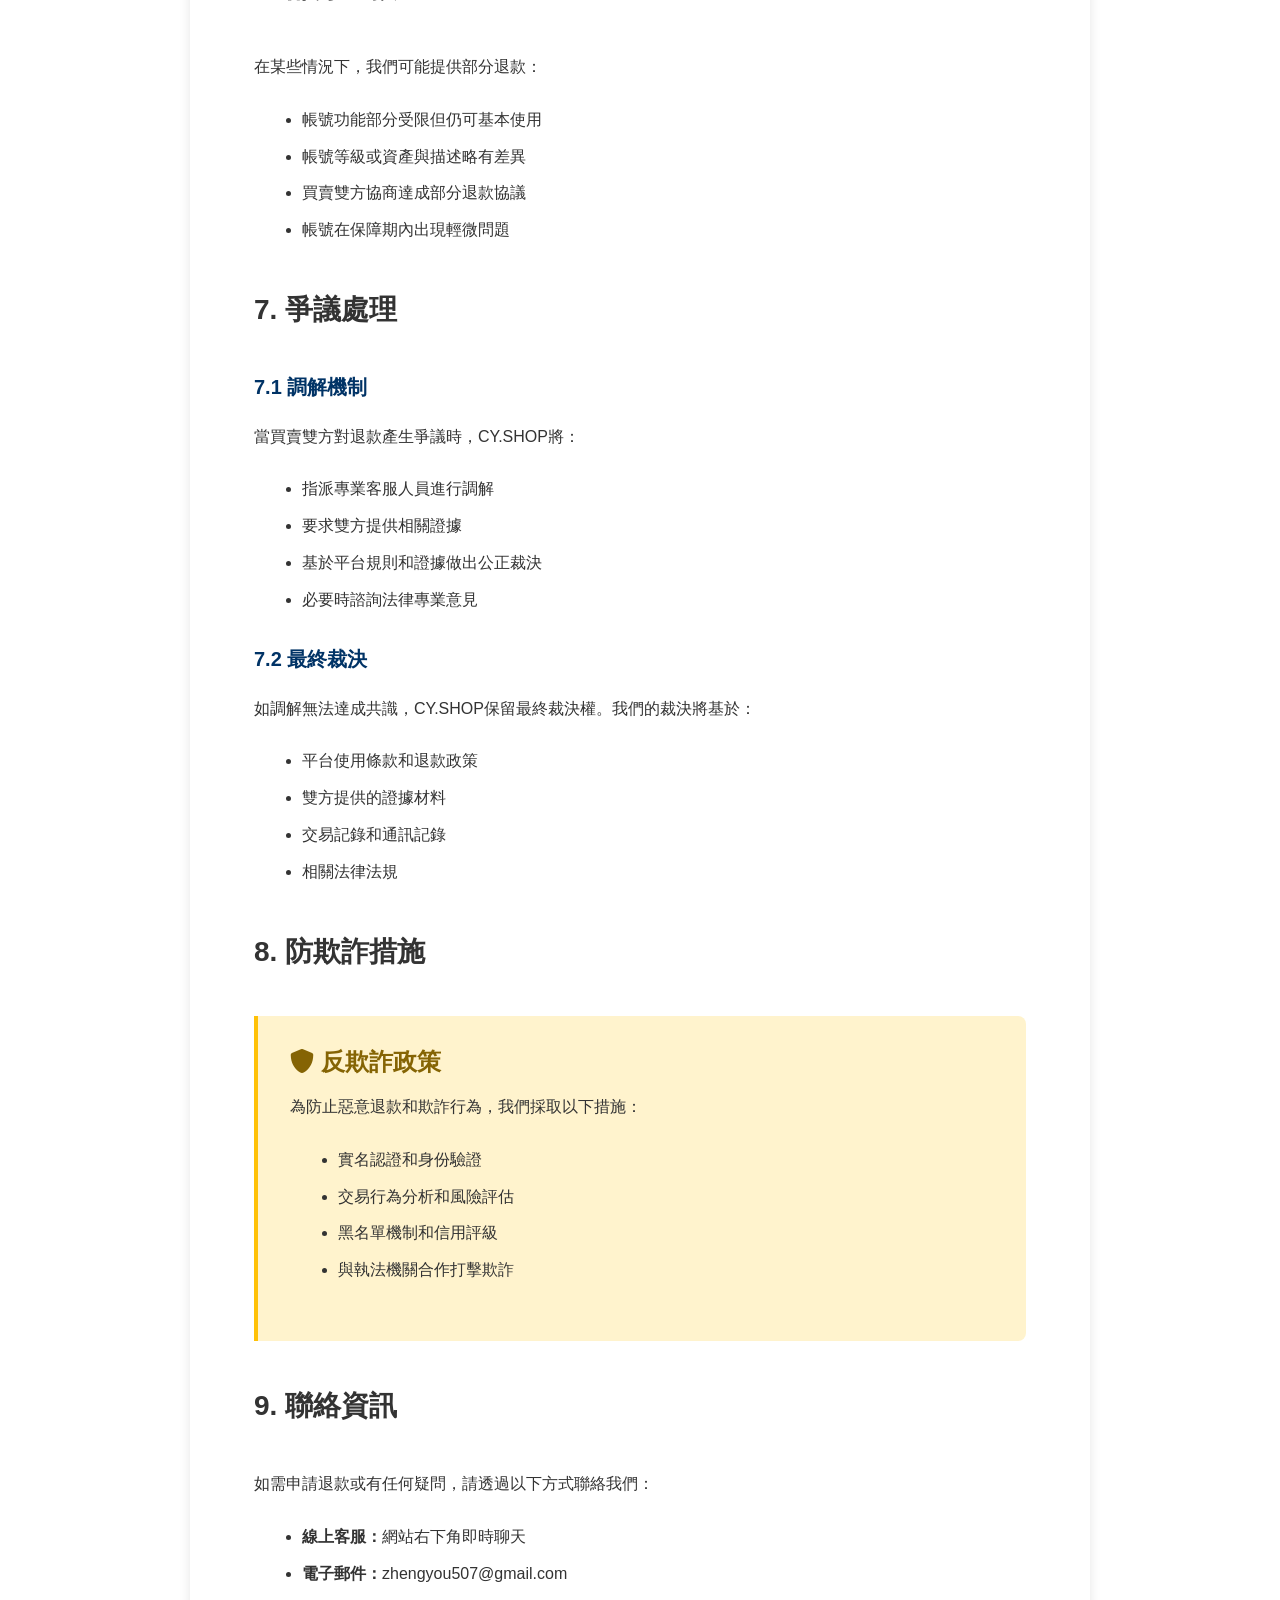
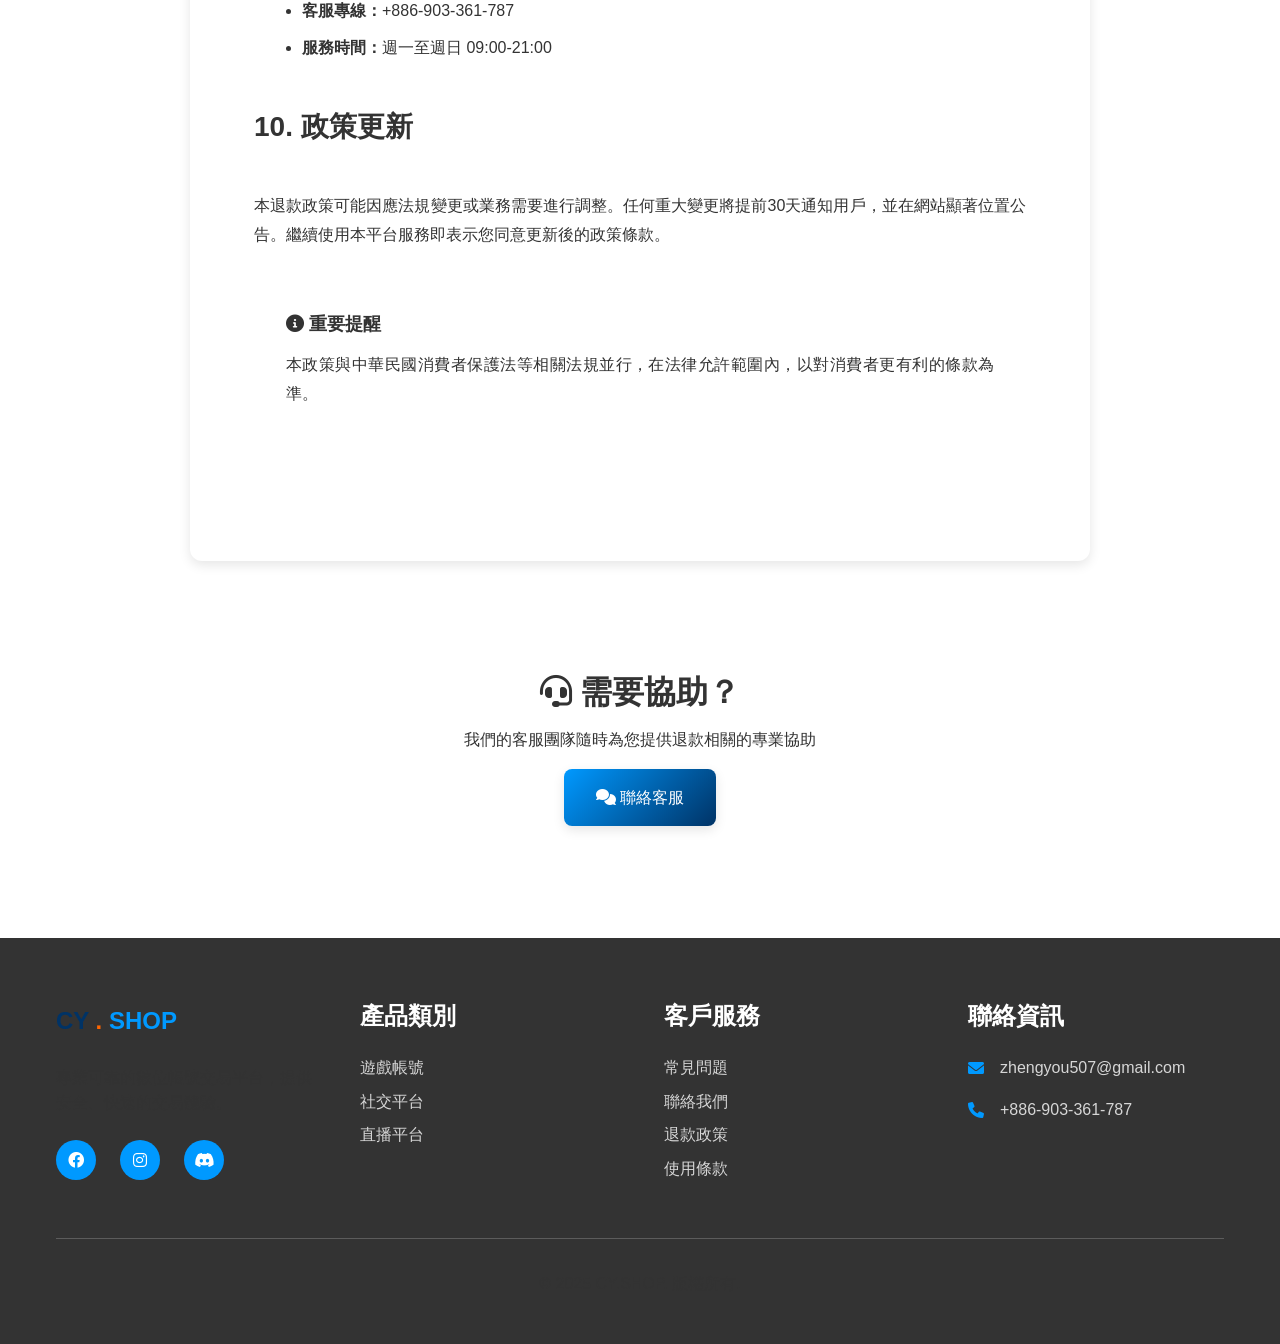
<file: acc.shop/refund-policy.html>
<!DOCTYPE html>
<html lang="zh-TW">
<head>
    <meta charset="UTF-8">
    <meta name="viewport" content="width=device-width, initial-scale=1.0">
    <title>退款政策 - CY.SHOP 數位帳號交易平台</title>
    <meta name="description" content="CY.SHOP退款政策，保障消費者權益，提供公平透明的退款機制。">
    <link rel="stylesheet" href="styles.css">
    <link rel="stylesheet" href="contact-styles.css">
    <link rel="stylesheet" href="https://cdnjs.cloudflare.com/ajax/libs/font-awesome/6.0.0/css/all.min.css">
    <style>
        .policy-section {
            background: var(--white);
            padding: var(--spacing-xxl) 0;
            min-height: 80vh;
        }
        
        .policy-header {
            text-align: center;
            margin-bottom: var(--spacing-xxl);
        }
        
        .policy-header h1 {
            color: var(--primary-blue);
            font-size: 2.5rem;
            margin-bottom: var(--spacing-md);
        }
        
        .policy-header .update-date {
            color: var(--neutral-dark-gray);
            font-size: 1rem;
            background: var(--neutral-bg);
            padding: var(--spacing-sm) var(--spacing-md);
            border-radius: var(--border-radius-md);
            display: inline-block;
        }
        
        .policy-container {
            max-width: 900px;
            margin: 0 auto;
        }
        
        .policy-content {
            background: var(--white);
            padding: var(--spacing-xxl);
            border-radius: var(--border-radius-lg);
            box-shadow: var(--shadow-md);
            line-height: 1.8;
        }
        
        .policy-content h2 {
            color: var(--primary-blue);
            font-size: 1.75rem;
            margin-top: var(--spacing-xl);
            margin-bottom: var(--spacing-lg);
            padding-bottom: var(--spacing-sm);
            border-bottom: 2px solid var(--primary-blue);
        }
        
        .policy-content h3 {
            color: var(--primary-dark-blue);
            font-size: 1.25rem;
            margin-top: var(--spacing-lg);
            margin-bottom: var(--spacing-md);
        }
        
        .policy-content p {
            color: var(--neutral-text);
            margin-bottom: var(--spacing-md);
            text-align: justify;
        }
        
        .policy-content ul, .policy-content ol {
            margin-bottom: var(--spacing-md);
            padding-left: var(--spacing-xl);
        }
        
        .policy-content li {
            color: var(--neutral-text);
            margin-bottom: var(--spacing-xs);
        }
        
        .highlight-box {
            background: var(--primary-light-blue);
            border-left: 4px solid var(--primary-blue);
            padding: var(--spacing-lg);
            margin: var(--spacing-lg) 0;
            border-radius: 0 var(--border-radius-md) var(--border-radius-md) 0;
        }
        
        .highlight-box h4 {
            color: var(--primary-blue);
            margin-bottom: var(--spacing-sm);
            font-size: 1.125rem;
        }
        
        .warning-box {
            background: #fff3cd;
            border-left: 4px solid #ffc107;
            padding: var(--spacing-lg);
            margin: var(--spacing-lg) 0;
            border-radius: 0 var(--border-radius-md) var(--border-radius-md) 0;
        }
        
        .warning-box h4 {
            color: #856404;
            margin-bottom: var(--spacing-sm);
        }
        
        .success-box {
            background: #d4edda;
            border-left: 4px solid #28a745;
            padding: var(--spacing-lg);
            margin: var(--spacing-lg) 0;
            border-radius: 0 var(--border-radius-md) var(--border-radius-md) 0;
        }
        
        .success-box h4 {
            color: #155724;
            margin-bottom: var(--spacing-sm);
        }
        
        .process-steps {
            background: var(--neutral-bg);
            padding: var(--spacing-lg);
            border-radius: var(--border-radius-md);
            margin: var(--spacing-lg) 0;
        }
        
        .step {
            display: flex;
            align-items: flex-start;
            margin-bottom: var(--spacing-md);
            padding: var(--spacing-md);
            background: var(--white);
            border-radius: var(--border-radius-md);
            box-shadow: var(--shadow-sm);
        }
        
        .step-number {
            background: var(--primary-blue);
            color: var(--white);
            width: 30px;
            height: 30px;
            border-radius: 50%;
            display: flex;
            align-items: center;
            justify-content: center;
            font-weight: var(--font-weight-bold);
            margin-right: var(--spacing-md);
            flex-shrink: 0;
        }
        
        .step-content h5 {
            color: var(--primary-blue);
            margin-bottom: var(--spacing-xs);
        }
        
        .contact-section {
            background: var(--primary-light-blue);
            padding: var(--spacing-xl);
            border-radius: var(--border-radius-lg);
            text-align: center;
            margin-top: var(--spacing-xxl);
        }
        
        @media (max-width: 768px) {
            .policy-content {
                padding: var(--spacing-lg);
            }
            
            .policy-header h1 {
                font-size: 2rem;
            }
        }
    </style>
</head>
<body>
    <!-- Navigation -->
    <nav class="navbar">
        <div class="container">
            <div class="nav-brand">
                <a href="index.html">
                    <img src="logo.svg" alt="CY.SHOP" class="logo">
                    <span class="brand-text">CY.SHOP</span>
                </a>
            </div>
            <ul class="nav-menu">
                <li><a href="index.html">首頁</a></li>
                <li class="dropdown">
                    <a href="index.html#products">產品類別 <i class="fas fa-chevron-down"></i></a>
                    <div class="dropdown-content">
                        <a href="category.html?cat=gaming">遊戲帳號</a>
                        <a href="category.html?cat=social">社交平台</a>
                        <a href="category.html?cat=streaming">直播平台</a>
                    </div>
                </li>
                <li><a href="contact.html">聯絡我們</a></li>
            </ul>
            <div class="nav-actions">
                <div class="search-box" style="margin-right: 15px;">
                    <input type="text" id="search-input" placeholder="搜索產品..." style="padding: 8px; border: 1px solid #ddd; border-radius: 4px; width: 200px;">
                    <button id="search-btn" style="padding: 8px 12px; background: #007bff; color: white; border: none; border-radius: 4px; margin-left: 5px;">
                        <i class="fas fa-search"></i>
                    </button>
                </div>
                <a href="#cart" class="cart-icon">
                    <i class="fas fa-shopping-cart"></i>
                    <span class="cart-count" style="display: none;">0</span>
                </a>
                <div class="user-section">
                    <button class="login-btn">登入</button>
                    <div class="user-menu" style="display: none;">
                        <div class="user-avatar">
                            <span class="avatar-text">U</span>
                        </div>
                        <div class="user-dropdown">
                            <a href="#" class="dropdown-item" data-action="profile">
                                <i class="fas fa-user"></i> 個人資料
                            </a>
                            <a href="#" class="dropdown-item" data-action="orders">
                                <i class="fas fa-shopping-bag"></i> 我的訂單
                            </a>
                            <a href="#" class="dropdown-item" data-action="favorites">
                                <i class="fas fa-heart"></i> 我的收藏
                            </a>
                            <a href="#" class="dropdown-item" data-action="settings">
                                <i class="fas fa-cog"></i> 設定
                            </a>
                            <hr>
                            <a href="#" class="dropdown-item" data-action="logout">
                                <i class="fas fa-sign-out-alt"></i> 登出
                            </a>
                        </div>
                    </div>
                </div>
            </div>
        </div>
    </nav>

    <!-- Policy Section -->
    <section class="policy-section">
        <div class="container">
            <div class="policy-header">
                <h1><i class="fas fa-undo-alt"></i> 退款政策</h1>
                <div class="update-date">
                    <i class="fas fa-calendar-alt"></i> 最後更新：2025年9月25日
                </div>
            </div>

            <div class="policy-container">
                <div class="policy-content">
                    <h2>1. 政策概述</h2>
                    <p>CY.SHOP 致力於保障消費者權益，我們理解數位帳號交易的特殊性，因此制定了公平、透明的退款政策。本政策適用於所有透過本平台進行的交易，旨在為買賣雙方提供安全保障。</p>
                    
                    <div class="highlight-box">
                        <h4><i class="fas fa-shield-alt"></i> 7天無條件保障</h4>
                        <p>自交易完成日起7天內，如遇帳號問題或與描述不符，我們提供無條件退款保障。</p>
                    </div>

                    <h2>2. 退款條件</h2>
                    <h3>2.1 符合退款的情況</h3>
                    <p>在以下情況下，買方有權申請退款：</p>
                    <ul>
                        <li><strong>交付延遲：</strong>賣方未能在承諾時間內交付帳號資訊</li>
                        <li><strong>描述不符：</strong>收到的帳號與商品頁面描述明顯不符</li>
                        <li><strong>無法使用：</strong>帳號無法正常登入或使用</li>
                        <li><strong>安全問題：</strong>帳號存在安全風險或被盜用跡象</li>
                        <li><strong>帳號找回：</strong>帳號被原持有人或第三方找回</li>
                        <li><strong>虛假資訊：</strong>賣方提供虛假或錯誤的帳號資訊</li>
                        <li><strong>重複銷售：</strong>同一帳號被重複出售給多位買方</li>
                        <li><strong>平台封鎖：</strong>帳號因違規行為被官方平台封鎖</li>
                    </ul>

                    <h3>2.2 不符合退款的情況</h3>
                    <div class="warning-box">
                        <h4><i class="fas fa-exclamation-triangle"></i> 注意事項</h4>
                        <p>以下情況不符合退款條件：</p>
                        <ul>
                            <li>買方因個人原因不再需要帳號</li>
                            <li>買方自行修改帳號資訊後無法使用</li>
                            <li>買方違反平台使用規定導致帳號被封</li>
                            <li>超過7天保障期限的申請</li>
                            <li>無法提供有效交易證明</li>
                            <li>惡意申請退款的行為</li>
                        </ul>
                    </div>

                    <h2>3. 退款流程</h2>
                    <div class="process-steps">
                        <div class="step">
                            <div class="step-number">1</div>
                            <div class="step-content">
                                <h5>提交申請</h5>
                                <p>登入您的帳戶，在「我的訂單」中找到相關交易，點擊「申請退款」按鈕。</p>
                            </div>
                        </div>
                        <div class="step">
                            <div class="step-number">2</div>
                            <div class="step-content">
                                <h5>填寫資訊</h5>
                                <p>詳細說明退款原因，並上傳相關證據（如截圖、聊天記錄等）。</p>
                            </div>
                        </div>
                        <div class="step">
                            <div class="step-number">3</div>
                            <div class="step-content">
                                <h5>審核處理</h5>
                                <p>我們的客服團隊會在24小時內審核您的申請，必要時會聯絡買賣雙方進行調解。</p>
                            </div>
                        </div>
                        <div class="step">
                            <div class="step-number">4</div>
                            <div class="step-content">
                                <h5>退款執行</h5>
                                <p>審核通過後，退款將在3-5個工作天內退回您的原付款帳戶。</p>
                            </div>
                        </div>
                    </div>

                    <h2>4. 退款時效</h2>
                    <h3>4.1 申請時效</h3>
                    <ul>
                        <li><strong>一般商品：</strong>交易完成後7天內可申請退款</li>
                        <li><strong>高價值帳號：</strong>交易金額超過NT$10,000的帳號，保障期延長至14天</li>
                        <li><strong>客製化帳號：</strong>特殊定制的帳號，保障期為3天</li>
                    </ul>

                    <h3>4.2 處理時效</h3>
                    <ul>
                        <li><strong>審核時間：</strong>收到申請後24小時內開始審核</li>
                        <li><strong>調解時間：</strong>如需調解，通常在3個工作天內完成</li>
                        <li><strong>退款時間：</strong>審核通過後3-5個工作天內退款</li>
                    </ul>

                    <div class="success-box">
                        <h4><i class="fas fa-clock"></i> 快速處理承諾</h4>
                        <p>對於明顯符合退款條件的案例，我們承諾在24小時內完成審核並開始退款程序。</p>
                    </div>

                    <h2>5. 退款方式</h2>
                    <p>退款將按照以下優先順序退回：</p>
                    <ol>
                        <li><strong>原付款方式：</strong>優先退回至原付款帳戶或信用卡</li>
                        <li><strong>平台錢包：</strong>退款至您在CY.SHOP的帳戶餘額</li>
                        <li><strong>銀行轉帳：</strong>如前兩項無法執行，將透過銀行轉帳退款</li>
                        <li><strong>其他方式：</strong>特殊情況下，經雙方同意的其他退款方式</li>
                    </ol>

                    <h2>6. 部分退款</h2>
                    <p>在某些情況下，我們可能提供部分退款：</p>
                    <ul>
                        <li>帳號功能部分受限但仍可基本使用</li>
                        <li>帳號等級或資產與描述略有差異</li>
                        <li>買賣雙方協商達成部分退款協議</li>
                        <li>帳號在保障期內出現輕微問題</li>
                    </ul>

                    <h2>7. 爭議處理</h2>
                    <h3>7.1 調解機制</h3>
                    <p>當買賣雙方對退款產生爭議時，CY.SHOP將：</p>
                    <ul>
                        <li>指派專業客服人員進行調解</li>
                        <li>要求雙方提供相關證據</li>
                        <li>基於平台規則和證據做出公正裁決</li>
                        <li>必要時諮詢法律專業意見</li>
                    </ul>

                    <h3>7.2 最終裁決</h3>
                    <p>如調解無法達成共識，CY.SHOP保留最終裁決權。我們的裁決將基於：</p>
                    <ul>
                        <li>平台使用條款和退款政策</li>
                        <li>雙方提供的證據材料</li>
                        <li>交易記錄和通訊記錄</li>
                        <li>相關法律法規</li>
                    </ul>

                    <h2>8. 防欺詐措施</h2>
                    <div class="warning-box">
                        <h4><i class="fas fa-shield-alt"></i> 反欺詐政策</h4>
                        <p>為防止惡意退款和欺詐行為，我們採取以下措施：</p>
                        <ul>
                            <li>實名認證和身份驗證</li>
                            <li>交易行為分析和風險評估</li>
                            <li>黑名單機制和信用評級</li>
                            <li>與執法機關合作打擊欺詐</li>
                        </ul>
                    </div>

                    <h2>9. 聯絡資訊</h2>
                    <p>如需申請退款或有任何疑問，請透過以下方式聯絡我們：</p>
                    <ul>
                        <li><strong>線上客服：</strong>網站右下角即時聊天</li>
                        <li><strong>電子郵件：</strong>zhengyou507@gmail.com</li>
                        <li><strong>客服專線：</strong>+886-903-361-787</li>
                        <li><strong>服務時間：</strong>週一至週日 09:00-21:00</li>
                    </ul>

                    <h2>10. 政策更新</h2>
                    <p>本退款政策可能因應法規變更或業務需要進行調整。任何重大變更將提前30天通知用戶，並在網站顯著位置公告。繼續使用本平台服務即表示您同意更新後的政策條款。</p>

                    <div class="highlight-box">
                        <h4><i class="fas fa-info-circle"></i> 重要提醒</h4>
                        <p>本政策與中華民國消費者保護法等相關法規並行，在法律允許範圍內，以對消費者更有利的條款為準。</p>
                    </div>
                </div>

                <div class="contact-section">
                    <h3><i class="fas fa-headset"></i> 需要協助？</h3>
                    <p>我們的客服團隊隨時為您提供退款相關的專業協助</p>
                    <a href="contact.html" class="btn btn-primary">
                        <i class="fas fa-comments"></i> 聯絡客服
                    </a>
                </div>
            </div>
        </div>
    </section>

    <!-- Footer -->
    <footer class="footer">
        <div class="container">
            <div class="footer-content">
                <div class="footer-section">
                    <div class="footer-logo">
                        <span class="logo-text">CY</span>
                        <span class="logo-dot">.</span>
                        <span class="logo-shop">SHOP</span>
                    </div>
                    <p>專業可靠的數位帳號交易平台，提供安全、快速的交易體驗。</p>
                    <div class="social-links">
                        <a href="#"><i class="fab fa-facebook"></i></a>
                        
                        <a href="https://www.instagram.com/chenyou.shop?igsh=MThkd29jbXc3bDg2OQ%3D%3D&utm_source=qr" target="_blank" rel="noopener"><i class="fab fa-instagram"></i></a>
                        <a href="https://discord.gg/SZkyeKJ4wp" target="_blank" rel="noopener"><i class="fab fa-discord"></i></a>
                    </div>
                </div>
                <div class="footer-section">
                    <h4>產品類別</h4>
                    <ul>
                        <li><a href="category.html?cat=gaming">遊戲帳號</a></li>
                        <li><a href="category.html?cat=social">社交平台</a></li>
                        <li><a href="category.html?cat=streaming">直播平台</a></li>
                    </ul>
                </div>
                <div class="footer-section">
                    <h4>客戶服務</h4>
                    <ul>
                        <li><a href="faq.html">常見問題</a></li>
                        <li><a href="contact.html">聯絡我們</a></li>
                        <li><a href="refund-policy.html">退款政策</a></li>
                        <li><a href="terms.html">使用條款</a></li>
                    </ul>
                </div>
                <div class="footer-section">
                    <h4>聯絡資訊</h4>
                    <div class="contact-info">
                        <p><i class="fas fa-envelope"></i> zhengyou507@gmail.com</p>
                        <p><i class="fas fa-phone"></i> +886-903-361-787</p>
                    </div>
                </div>
            </div>
            <div class="footer-bottom">
                <p>&copy; 2025 CY.SHOP. 版權所有.</p>
            </div>
        </div>
    </footer>

    <script src="script.js"></script>
</body>
</html>
</file>
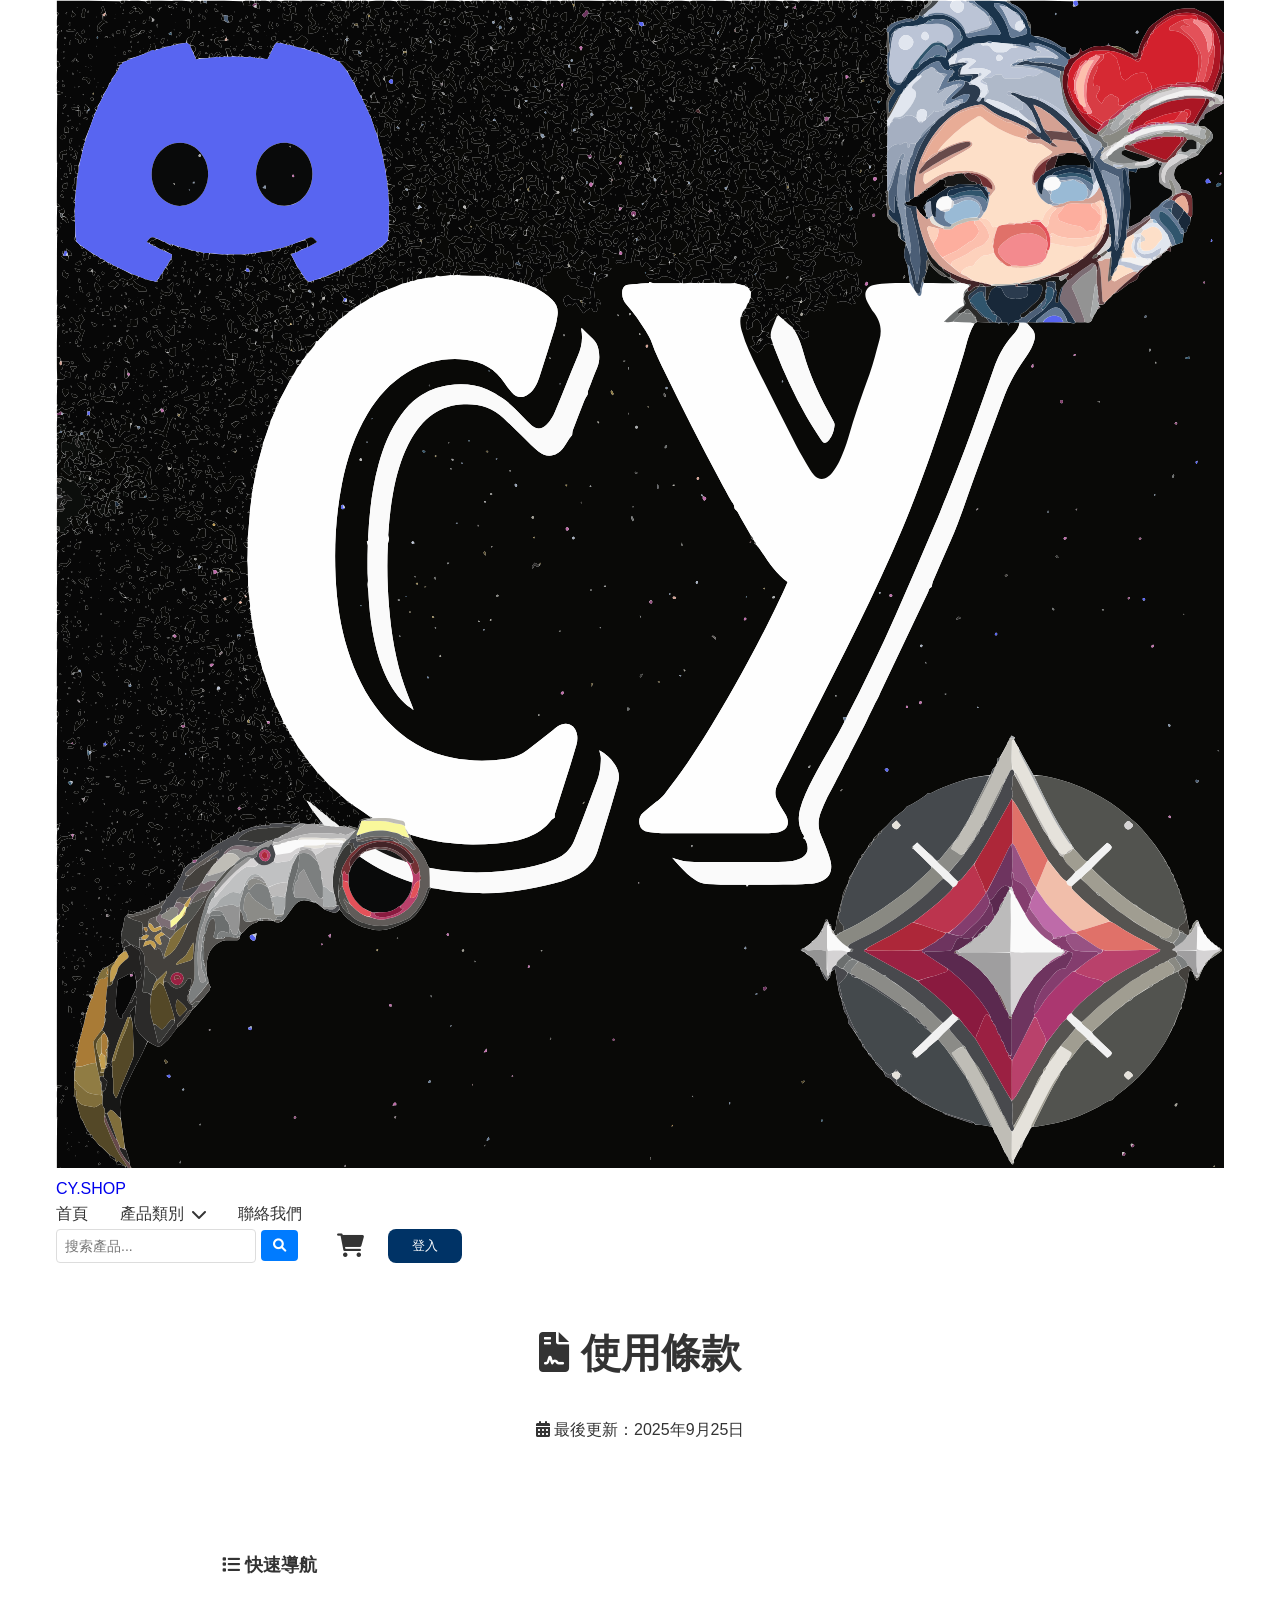
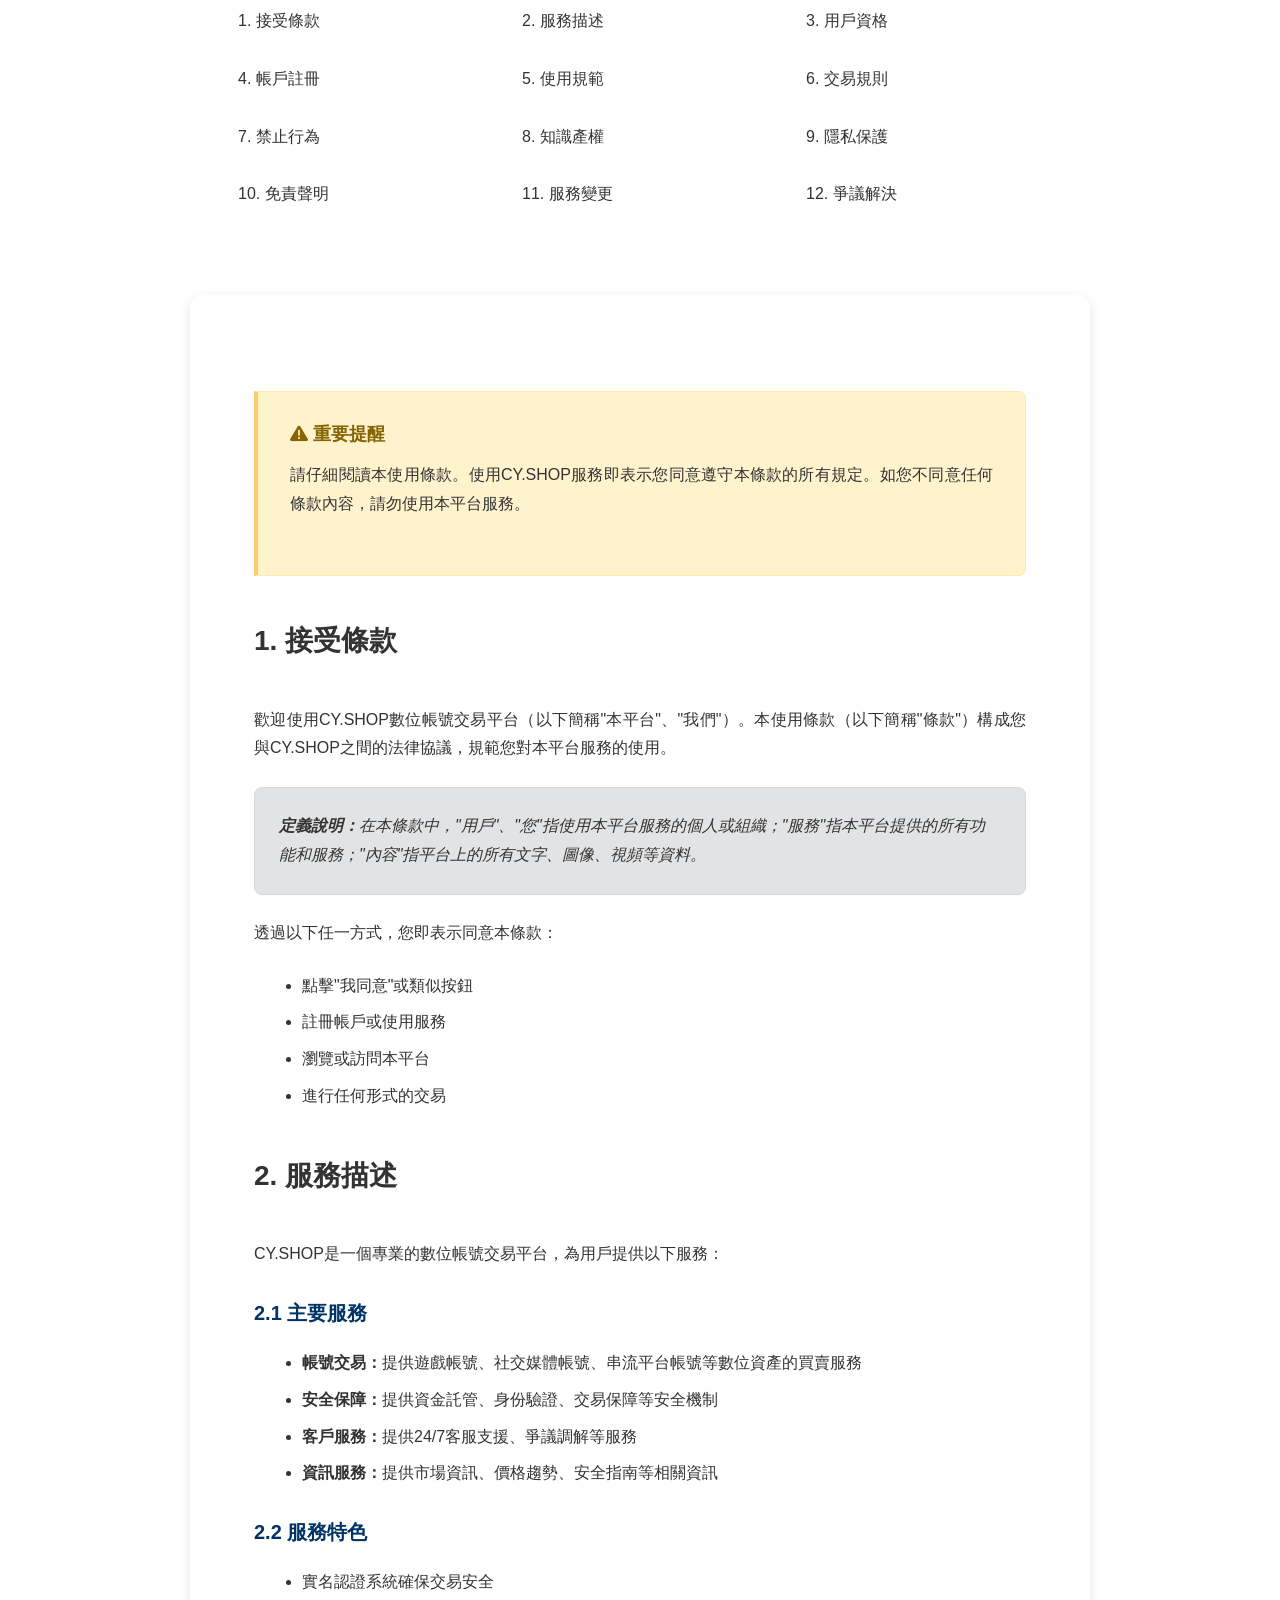
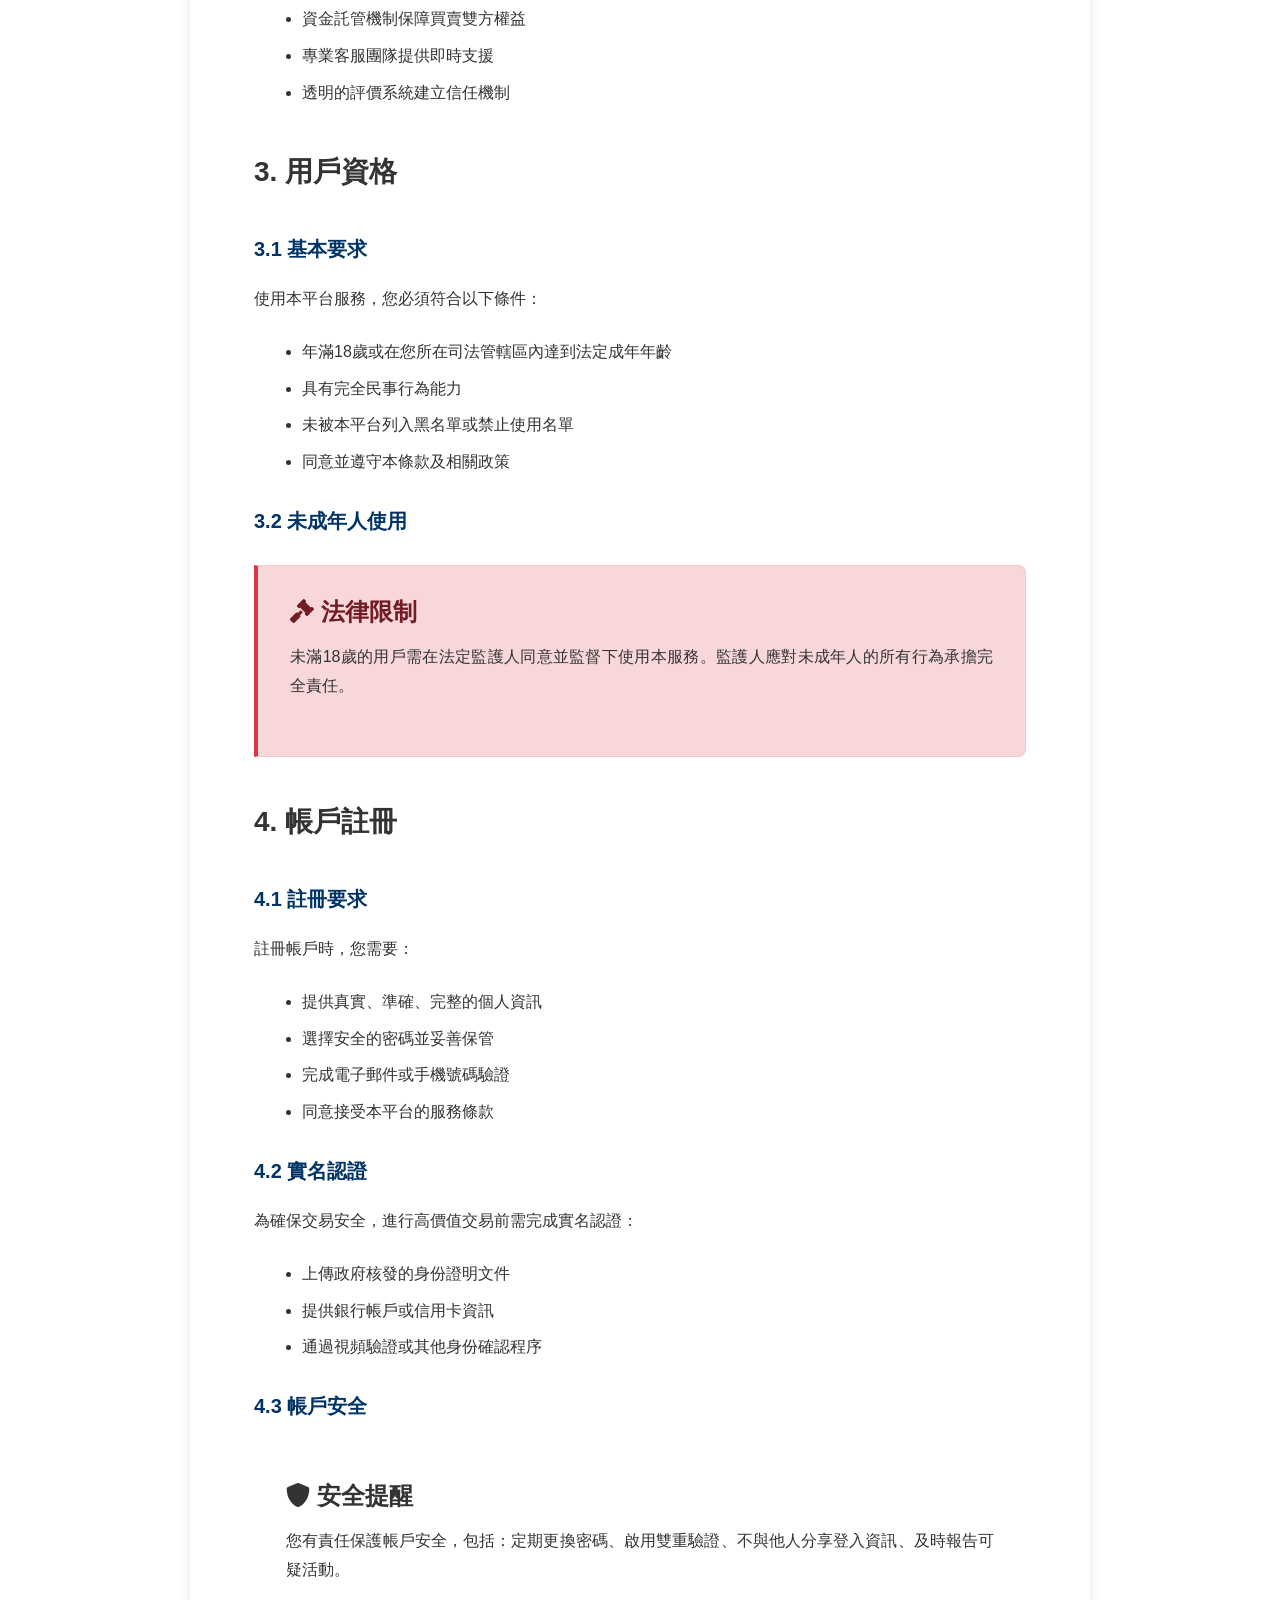
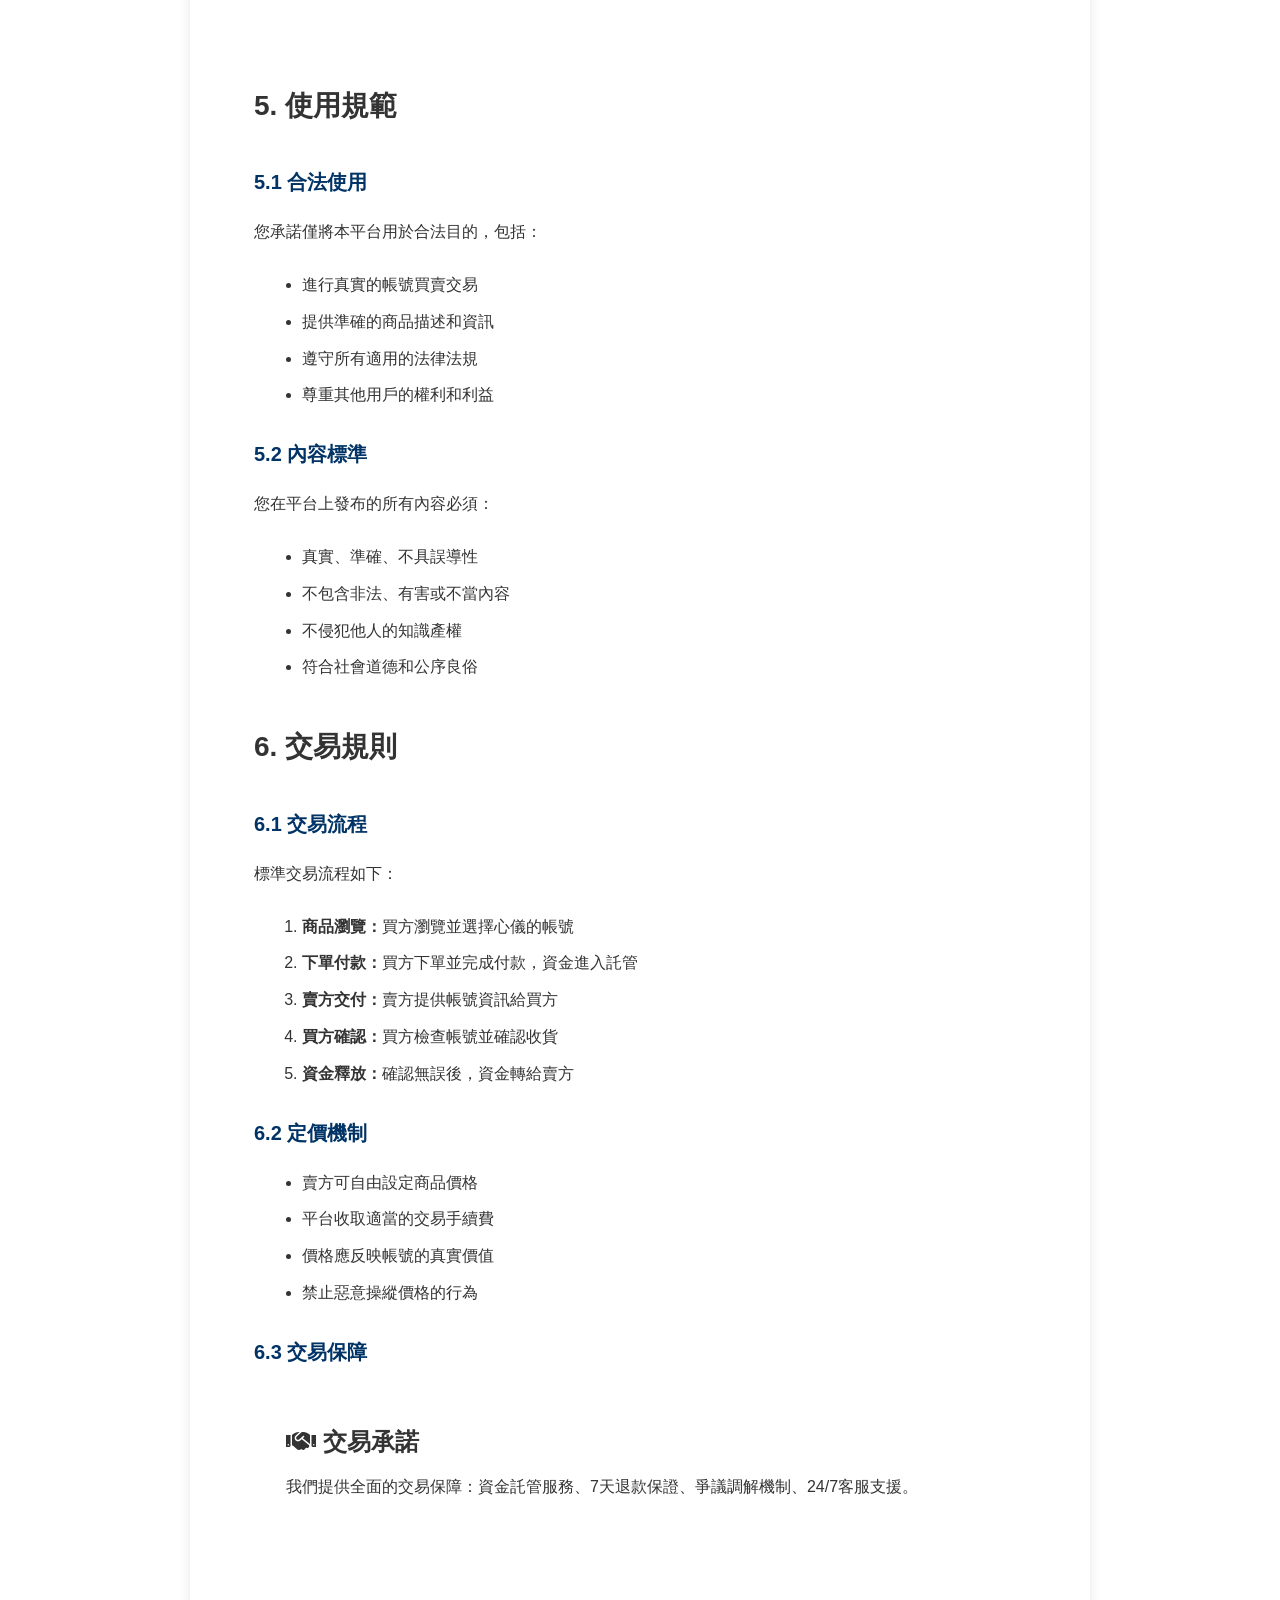
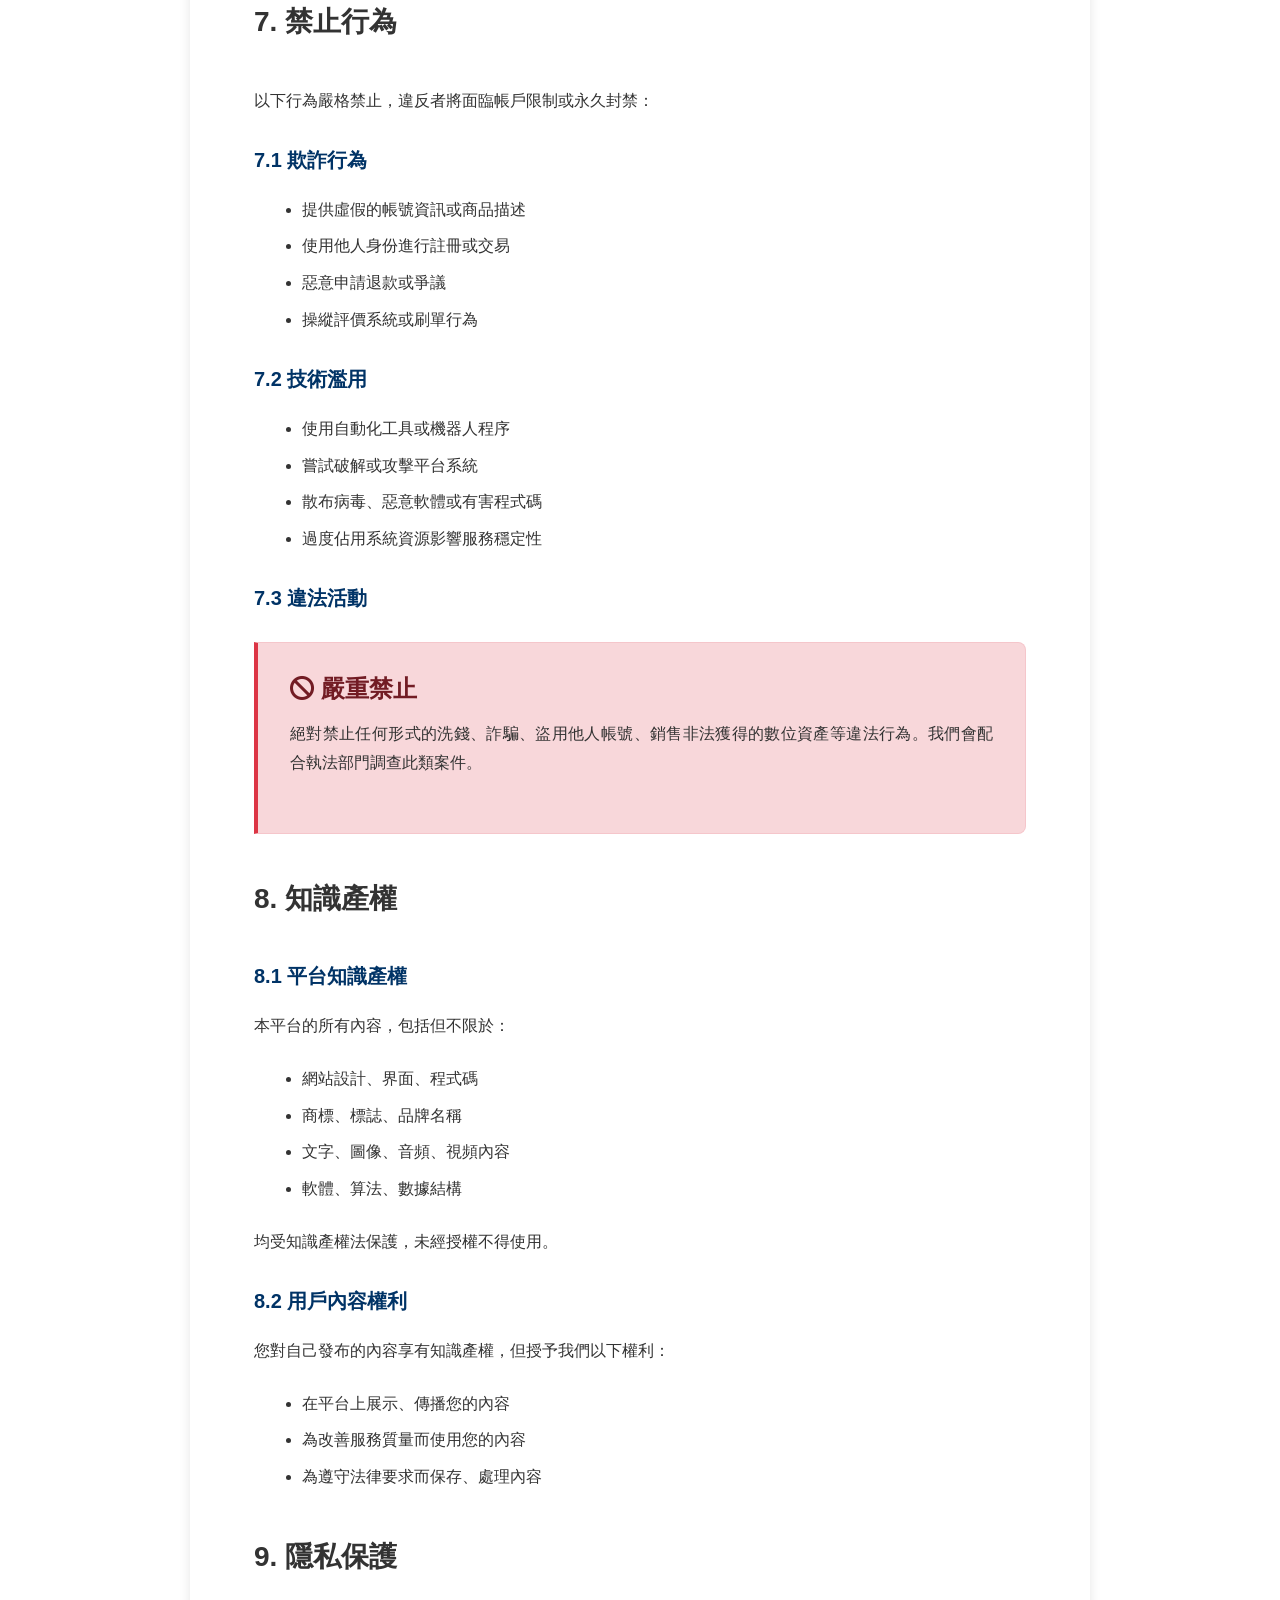
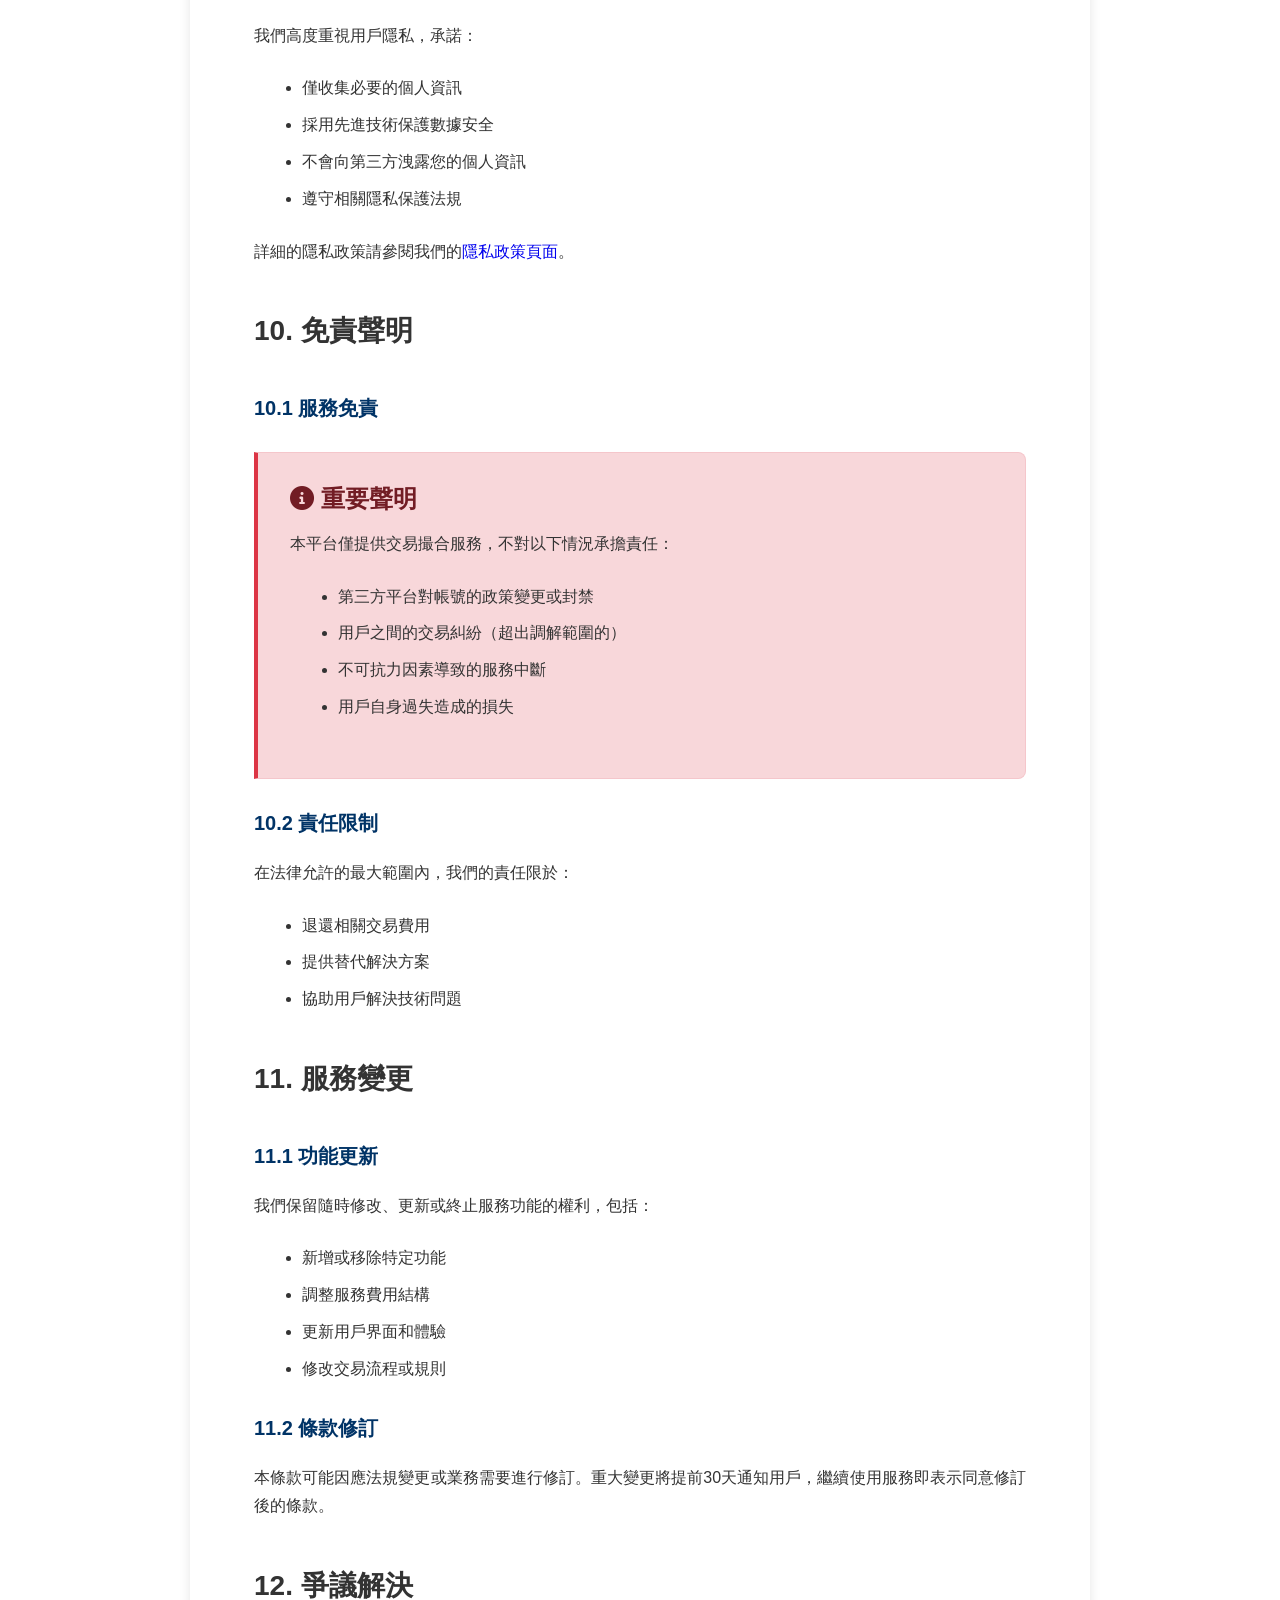
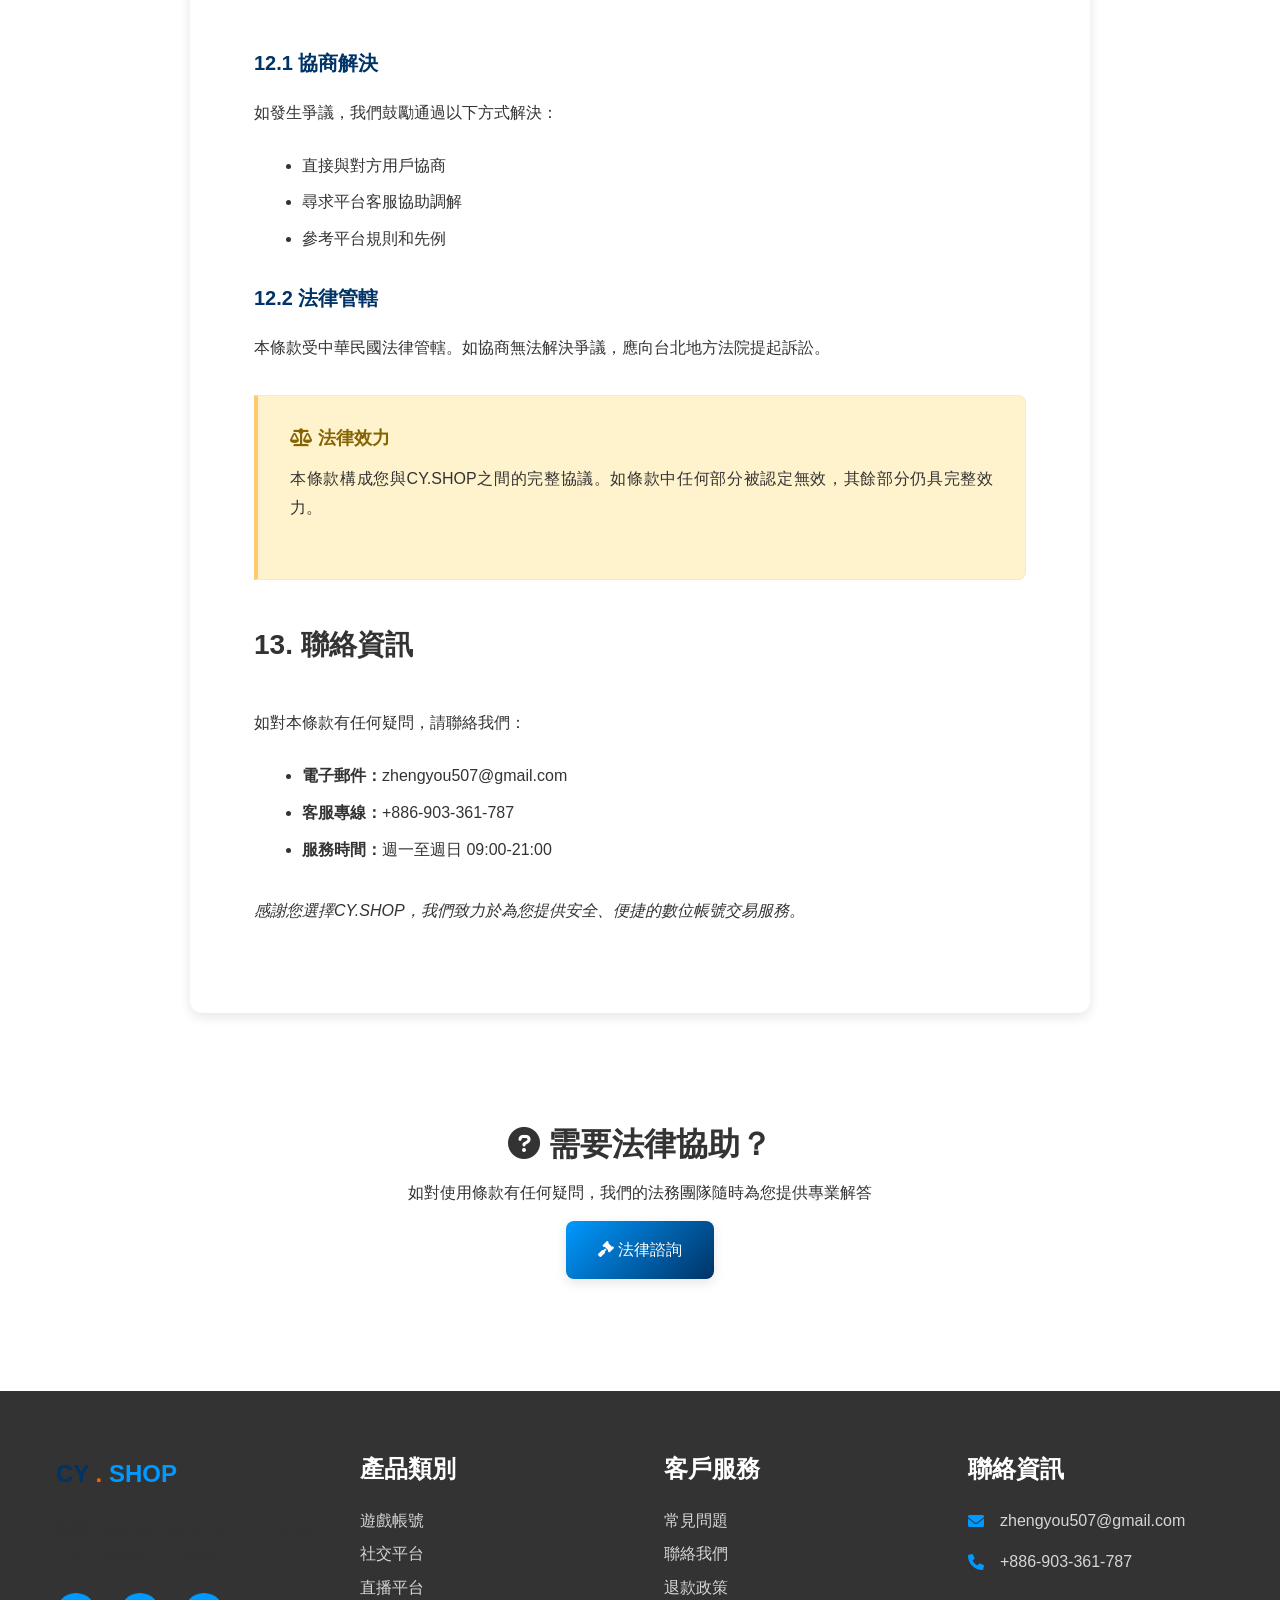
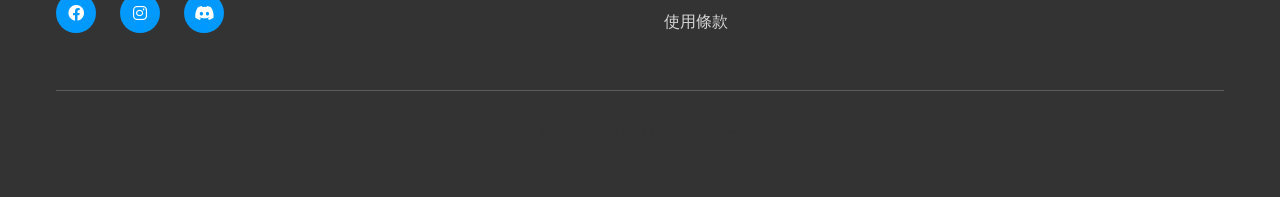
<file: acc.shop/terms.html>
<!DOCTYPE html>
<html lang="zh-TW">
<head>
    <meta charset="UTF-8">
    <meta name="viewport" content="width=device-width, initial-scale=1.0">
    <title>使用條款 - CY.SHOP 數位帳號交易平台</title>
    <meta name="description" content="CY.SHOP使用條款，規範平台使用規則，保障用戶權益與平台安全。">
    <link rel="stylesheet" href="styles.css">
    <link rel="stylesheet" href="contact-styles.css">
    <link rel="stylesheet" href="https://cdnjs.cloudflare.com/ajax/libs/font-awesome/6.0.0/css/all.min.css">
    <style>
        .terms-section {
            background: var(--white);
            padding: var(--spacing-xxl) 0;
            min-height: 80vh;
        }
        
        .terms-header {
            text-align: center;
            margin-bottom: var(--spacing-xxl);
        }
        
        .terms-header h1 {
            color: var(--primary-blue);
            font-size: 2.5rem;
            margin-bottom: var(--spacing-md);
        }
        
        .terms-header .update-date {
            color: var(--neutral-dark-gray);
            font-size: 1rem;
            background: var(--neutral-bg);
            padding: var(--spacing-sm) var(--spacing-md);
            border-radius: var(--border-radius-md);
            display: inline-block;
        }
        
        .terms-container {
            max-width: 900px;
            margin: 0 auto;
        }
        
        .terms-nav {
            background: var(--neutral-bg);
            padding: var(--spacing-lg);
            border-radius: var(--border-radius-lg);
            margin-bottom: var(--spacing-xl);
        }
        
        .terms-nav h3 {
            color: var(--primary-blue);
            margin-bottom: var(--spacing-md);
            font-size: 1.125rem;
        }
        
        .terms-nav ul {
            list-style: none;
            padding: 0;
            display: grid;
            grid-template-columns: repeat(auto-fit, minmax(250px, 1fr));
            gap: var(--spacing-sm);
        }
        
        .terms-nav li {
            margin: 0;
        }
        
        .terms-nav a {
            color: var(--primary-blue);
            text-decoration: none;
            padding: var(--spacing-xs) var(--spacing-sm);
            border-radius: var(--border-radius-sm);
            transition: all var(--transition-fast);
            display: block;
        }
        
        .terms-nav a:hover {
            background: var(--primary-blue);
            color: var(--white);
        }
        
        .terms-content {
            background: var(--white);
            padding: var(--spacing-xxl);
            border-radius: var(--border-radius-lg);
            box-shadow: var(--shadow-md);
            line-height: 1.8;
        }
        
        .terms-content h2 {
            color: var(--primary-blue);
            font-size: 1.75rem;
            margin-top: var(--spacing-xl);
            margin-bottom: var(--spacing-lg);
            padding-bottom: var(--spacing-sm);
            border-bottom: 2px solid var(--primary-blue);
            scroll-margin-top: 100px;
        }
        
        .terms-content h3 {
            color: var(--primary-dark-blue);
            font-size: 1.25rem;
            margin-top: var(--spacing-lg);
            margin-bottom: var(--spacing-md);
        }
        
        .terms-content p {
            color: var(--neutral-text);
            margin-bottom: var(--spacing-md);
            text-align: justify;
        }
        
        .terms-content ul, .terms-content ol {
            margin-bottom: var(--spacing-md);
            padding-left: var(--spacing-xl);
        }
        
        .terms-content li {
            color: var(--neutral-text);
            margin-bottom: var(--spacing-xs);
        }
        
        .important-notice {
            background: #fff3cd;
            border: 1px solid #ffeaa7;
            border-left: 4px solid #fdcb6e;
            padding: var(--spacing-lg);
            margin: var(--spacing-lg) 0;
            border-radius: 0 var(--border-radius-md) var(--border-radius-md) 0;
        }
        
        .important-notice h4 {
            color: #856404;
            margin-bottom: var(--spacing-sm);
            font-size: 1.125rem;
        }
        
        .legal-notice {
            background: #f8d7da;
            border: 1px solid #f5c6cb;
            border-left: 4px solid #dc3545;
            padding: var(--spacing-lg);
            margin: var(--spacing-lg) 0;
            border-radius: 0 var(--border-radius-md) var(--border-radius-md) 0;
        }
        
        .legal-notice h4 {
            color: #721c24;
            margin-bottom: var(--spacing-sm);
        }
        
        .info-box {
            background: var(--primary-light-blue);
            border-left: 4px solid var(--primary-blue);
            padding: var(--spacing-lg);
            margin: var(--spacing-lg) 0;
            border-radius: 0 var(--border-radius-md) var(--border-radius-md) 0;
        }
        
        .info-box h4 {
            color: var(--primary-blue);
            margin-bottom: var(--spacing-sm);
        }
        
        .definition-box {
            background: #e2e3e5;
            border: 1px solid #d6d8db;
            padding: var(--spacing-md);
            margin: var(--spacing-md) 0;
            border-radius: var(--border-radius-md);
            font-style: italic;
        }
        
        .contact-section {
            background: var(--primary-light-blue);
            padding: var(--spacing-xl);
            border-radius: var(--border-radius-lg);
            text-align: center;
            margin-top: var(--spacing-xxl);
        }
        
        @media (max-width: 768px) {
            .terms-content {
                padding: var(--spacing-lg);
            }
            
            .terms-header h1 {
                font-size: 2rem;
            }
            
            .terms-nav ul {
                grid-template-columns: 1fr;
            }
        }
    </style>
</head>
<body>
    <!-- Navigation -->
    <nav class="navbar">
        <div class="container">
            <div class="nav-brand">
                <a href="index.html">
                    <img src="logo.svg" alt="CY.SHOP" class="logo">
                    <span class="brand-text">CY.SHOP</span>
                </a>
            </div>
            <ul class="nav-menu">
                <li><a href="index.html">首頁</a></li>
                <li class="dropdown">
                    <a href="index.html#products">產品類別 <i class="fas fa-chevron-down"></i></a>
                    <div class="dropdown-content">
                        <a href="category.html?cat=gaming">遊戲帳號</a>
                        <a href="category.html?cat=social">社交平台</a>
                        <a href="category.html?cat=streaming">直播平台</a>
                    </div>
                </li>
                <li><a href="contact.html">聯絡我們</a></li>
            </ul>
            <div class="nav-actions">
                <div class="search-box" style="margin-right: 15px;">
                    <input type="text" id="search-input" placeholder="搜索產品..." style="padding: 8px; border: 1px solid #ddd; border-radius: 4px; width: 200px;">
                    <button id="search-btn" style="padding: 8px 12px; background: #007bff; color: white; border: none; border-radius: 4px; margin-left: 5px;">
                        <i class="fas fa-search"></i>
                    </button>
                </div>
                <a href="#cart" class="cart-icon">
                    <i class="fas fa-shopping-cart"></i>
                    <span class="cart-count" style="display: none;">0</span>
                </a>
                <div class="user-section">
                    <button class="login-btn">登入</button>
                    <div class="user-menu" style="display: none;">
                        <div class="user-avatar">
                            <span class="avatar-text">U</span>
                        </div>
                        <div class="user-dropdown">
                            <a href="#" class="dropdown-item" data-action="profile">
                                <i class="fas fa-user"></i> 個人資料
                            </a>
                            <a href="#" class="dropdown-item" data-action="orders">
                                <i class="fas fa-shopping-bag"></i> 我的訂單
                            </a>
                            <a href="#" class="dropdown-item" data-action="favorites">
                                <i class="fas fa-heart"></i> 我的收藏
                            </a>
                            <a href="#" class="dropdown-item" data-action="settings">
                                <i class="fas fa-cog"></i> 設定
                            </a>
                            <hr>
                            <a href="#" class="dropdown-item" data-action="logout">
                                <i class="fas fa-sign-out-alt"></i> 登出
                            </a>
                        </div>
                    </div>
                </div>
            </div>
        </div>
    </nav>

    <!-- Terms Section -->
    <section class="terms-section">
        <div class="container">
            <div class="terms-header">
                <h1><i class="fas fa-file-contract"></i> 使用條款</h1>
                <div class="update-date">
                    <i class="fas fa-calendar-alt"></i> 最後更新：2025年9月25日
                </div>
            </div>

            <div class="terms-container">
                <!-- 快速導航 -->
                <div class="terms-nav">
                    <h3><i class="fas fa-list"></i> 快速導航</h3>
                    <ul>
                        <li><a href="#section1">1. 接受條款</a></li>
                        <li><a href="#section2">2. 服務描述</a></li>
                        <li><a href="#section3">3. 用戶資格</a></li>
                        <li><a href="#section4">4. 帳戶註冊</a></li>
                        <li><a href="#section5">5. 使用規範</a></li>
                        <li><a href="#section6">6. 交易規則</a></li>
                        <li><a href="#section7">7. 禁止行為</a></li>
                        <li><a href="#section8">8. 知識產權</a></li>
                        <li><a href="#section9">9. 隱私保護</a></li>
                        <li><a href="#section10">10. 免責聲明</a></li>
                        <li><a href="#section11">11. 服務變更</a></li>
                        <li><a href="#section12">12. 爭議解決</a></li>
                    </ul>
                </div>

                <div class="terms-content">
                    <div class="important-notice">
                        <h4><i class="fas fa-exclamation-triangle"></i> 重要提醒</h4>
                        <p>請仔細閱讀本使用條款。使用CY.SHOP服務即表示您同意遵守本條款的所有規定。如您不同意任何條款內容，請勿使用本平台服務。</p>
                    </div>

                    <h2 id="section1">1. 接受條款</h2>
                    <p>歡迎使用CY.SHOP數位帳號交易平台（以下簡稱"本平台"、"我們"）。本使用條款（以下簡稱"條款"）構成您與CY.SHOP之間的法律協議，規範您對本平台服務的使用。</p>
                    
                    <div class="definition-box">
                        <strong>定義說明：</strong>在本條款中，"用戶"、"您"指使用本平台服務的個人或組織；"服務"指本平台提供的所有功能和服務；"內容"指平台上的所有文字、圖像、視頻等資料。
                    </div>

                    <p>透過以下任一方式，您即表示同意本條款：</p>
                    <ul>
                        <li>點擊"我同意"或類似按鈕</li>
                        <li>註冊帳戶或使用服務</li>
                        <li>瀏覽或訪問本平台</li>
                        <li>進行任何形式的交易</li>
                    </ul>

                    <h2 id="section2">2. 服務描述</h2>
                    <p>CY.SHOP是一個專業的數位帳號交易平台，為用戶提供以下服務：</p>
                    
                    <h3>2.1 主要服務</h3>
                    <ul>
                        <li><strong>帳號交易：</strong>提供遊戲帳號、社交媒體帳號、串流平台帳號等數位資產的買賣服務</li>
                        <li><strong>安全保障：</strong>提供資金託管、身份驗證、交易保障等安全機制</li>
                        <li><strong>客戶服務：</strong>提供24/7客服支援、爭議調解等服務</li>
                        <li><strong>資訊服務：</strong>提供市場資訊、價格趨勢、安全指南等相關資訊</li>
                    </ul>

                    <h3>2.2 服務特色</h3>
                    <ul>
                        <li>實名認證系統確保交易安全</li>
                        <li>資金託管機制保障買賣雙方權益</li>
                        <li>專業客服團隊提供即時支援</li>
                        <li>透明的評價系統建立信任機制</li>
                    </ul>

                    <h2 id="section3">3. 用戶資格</h2>
                    <h3>3.1 基本要求</h3>
                    <p>使用本平台服務，您必須符合以下條件：</p>
                    <ul>
                        <li>年滿18歲或在您所在司法管轄區內達到法定成年年齡</li>
                        <li>具有完全民事行為能力</li>
                        <li>未被本平台列入黑名單或禁止使用名單</li>
                        <li>同意並遵守本條款及相關政策</li>
                    </ul>

                    <h3>3.2 未成年人使用</h3>
                    <div class="legal-notice">
                        <h4><i class="fas fa-gavel"></i> 法律限制</h4>
                        <p>未滿18歲的用戶需在法定監護人同意並監督下使用本服務。監護人應對未成年人的所有行為承擔完全責任。</p>
                    </div>

                    <h2 id="section4">4. 帳戶註冊</h2>
                    <h3>4.1 註冊要求</h3>
                    <p>註冊帳戶時，您需要：</p>
                    <ul>
                        <li>提供真實、準確、完整的個人資訊</li>
                        <li>選擇安全的密碼並妥善保管</li>
                        <li>完成電子郵件或手機號碼驗證</li>
                        <li>同意接受本平台的服務條款</li>
                    </ul>

                    <h3>4.2 實名認證</h3>
                    <p>為確保交易安全，進行高價值交易前需完成實名認證：</p>
                    <ul>
                        <li>上傳政府核發的身份證明文件</li>
                        <li>提供銀行帳戶或信用卡資訊</li>
                        <li>通過視頻驗證或其他身份確認程序</li>
                    </ul>

                    <h3>4.3 帳戶安全</h3>
                    <div class="info-box">
                        <h4><i class="fas fa-shield-alt"></i> 安全提醒</h4>
                        <p>您有責任保護帳戶安全，包括：定期更換密碼、啟用雙重驗證、不與他人分享登入資訊、及時報告可疑活動。</p>
                    </div>

                    <h2 id="section5">5. 使用規範</h2>
                    <h3>5.1 合法使用</h3>
                    <p>您承諾僅將本平台用於合法目的，包括：</p>
                    <ul>
                        <li>進行真實的帳號買賣交易</li>
                        <li>提供準確的商品描述和資訊</li>
                        <li>遵守所有適用的法律法規</li>
                        <li>尊重其他用戶的權利和利益</li>
                    </ul>

                    <h3>5.2 內容標準</h3>
                    <p>您在平台上發布的所有內容必須：</p>
                    <ul>
                        <li>真實、準確、不具誤導性</li>
                        <li>不包含非法、有害或不當內容</li>
                        <li>不侵犯他人的知識產權</li>
                        <li>符合社會道德和公序良俗</li>
                    </ul>

                    <h2 id="section6">6. 交易規則</h2>
                    <h3>6.1 交易流程</h3>
                    <p>標準交易流程如下：</p>
                    <ol>
                        <li><strong>商品瀏覽：</strong>買方瀏覽並選擇心儀的帳號</li>
                        <li><strong>下單付款：</strong>買方下單並完成付款，資金進入託管</li>
                        <li><strong>賣方交付：</strong>賣方提供帳號資訊給買方</li>
                        <li><strong>買方確認：</strong>買方檢查帳號並確認收貨</li>
                        <li><strong>資金釋放：</strong>確認無誤後，資金轉給賣方</li>
                    </ol>

                    <h3>6.2 定價機制</h3>
                    <ul>
                        <li>賣方可自由設定商品價格</li>
                        <li>平台收取適當的交易手續費</li>
                        <li>價格應反映帳號的真實價值</li>
                        <li>禁止惡意操縱價格的行為</li>
                    </ul>

                    <h3>6.3 交易保障</h3>
                    <div class="info-box">
                        <h4><i class="fas fa-handshake"></i> 交易承諾</h4>
                        <p>我們提供全面的交易保障：資金託管服務、7天退款保證、爭議調解機制、24/7客服支援。</p>
                    </div>

                    <h2 id="section7">7. 禁止行為</h2>
                    <p>以下行為嚴格禁止，違反者將面臨帳戶限制或永久封禁：</p>

                    <h3>7.1 欺詐行為</h3>
                    <ul>
                        <li>提供虛假的帳號資訊或商品描述</li>
                        <li>使用他人身份進行註冊或交易</li>
                        <li>惡意申請退款或爭議</li>
                        <li>操縱評價系統或刷單行為</li>
                    </ul>

                    <h3>7.2 技術濫用</h3>
                    <ul>
                        <li>使用自動化工具或機器人程序</li>
                        <li>嘗試破解或攻擊平台系統</li>
                        <li>散布病毒、惡意軟體或有害程式碼</li>
                        <li>過度佔用系統資源影響服務穩定性</li>
                    </ul>

                    <h3>7.3 違法活動</h3>
                    <div class="legal-notice">
                        <h4><i class="fas fa-ban"></i> 嚴重禁止</h4>
                        <p>絕對禁止任何形式的洗錢、詐騙、盜用他人帳號、銷售非法獲得的數位資產等違法行為。我們會配合執法部門調查此類案件。</p>
                    </div>

                    <h2 id="section8">8. 知識產權</h2>
                    <h3>8.1 平台知識產權</h3>
                    <p>本平台的所有內容，包括但不限於：</p>
                    <ul>
                        <li>網站設計、界面、程式碼</li>
                        <li>商標、標誌、品牌名稱</li>
                        <li>文字、圖像、音頻、視頻內容</li>
                        <li>軟體、算法、數據結構</li>
                    </ul>
                    <p>均受知識產權法保護，未經授權不得使用。</p>

                    <h3>8.2 用戶內容權利</h3>
                    <p>您對自己發布的內容享有知識產權，但授予我們以下權利：</p>
                    <ul>
                        <li>在平台上展示、傳播您的內容</li>
                        <li>為改善服務質量而使用您的內容</li>
                        <li>為遵守法律要求而保存、處理內容</li>
                    </ul>

                    <h2 id="section9">9. 隱私保護</h2>
                    <p>我們高度重視用戶隱私，承諾：</p>
                    <ul>
                        <li>僅收集必要的個人資訊</li>
                        <li>採用先進技術保護數據安全</li>
                        <li>不會向第三方洩露您的個人資訊</li>
                        <li>遵守相關隱私保護法規</li>
                    </ul>
                    <p>詳細的隱私政策請參閱我們的<a href="privacy-policy.html">隱私政策頁面</a>。</p>

                    <h2 id="section10">10. 免責聲明</h2>
                    <h3>10.1 服務免責</h3>
                    <div class="legal-notice">
                        <h4><i class="fas fa-info-circle"></i> 重要聲明</h4>
                        <p>本平台僅提供交易撮合服務，不對以下情況承擔責任：</p>
                        <ul>
                            <li>第三方平台對帳號的政策變更或封禁</li>
                            <li>用戶之間的交易糾紛（超出調解範圍的）</li>
                            <li>不可抗力因素導致的服務中斷</li>
                            <li>用戶自身過失造成的損失</li>
                        </ul>
                    </div>

                    <h3>10.2 責任限制</h3>
                    <p>在法律允許的最大範圍內，我們的責任限於：</p>
                    <ul>
                        <li>退還相關交易費用</li>
                        <li>提供替代解決方案</li>
                        <li>協助用戶解決技術問題</li>
                    </ul>

                    <h2 id="section11">11. 服務變更</h2>
                    <h3>11.1 功能更新</h3>
                    <p>我們保留隨時修改、更新或終止服務功能的權利，包括：</p>
                    <ul>
                        <li>新增或移除特定功能</li>
                        <li>調整服務費用結構</li>
                        <li>更新用戶界面和體驗</li>
                        <li>修改交易流程或規則</li>
                    </ul>

                    <h3>11.2 條款修訂</h3>
                    <p>本條款可能因應法規變更或業務需要進行修訂。重大變更將提前30天通知用戶，繼續使用服務即表示同意修訂後的條款。</p>

                    <h2 id="section12">12. 爭議解決</h2>
                    <h3>12.1 協商解決</h3>
                    <p>如發生爭議，我們鼓勵通過以下方式解決：</p>
                    <ul>
                        <li>直接與對方用戶協商</li>
                        <li>尋求平台客服協助調解</li>
                        <li>參考平台規則和先例</li>
                    </ul>

                    <h3>12.2 法律管轄</h3>
                    <p>本條款受中華民國法律管轄。如協商無法解決爭議，應向台北地方法院提起訴訟。</p>

                    <div class="important-notice">
                        <h4><i class="fas fa-balance-scale"></i> 法律效力</h4>
                        <p>本條款構成您與CY.SHOP之間的完整協議。如條款中任何部分被認定無效，其餘部分仍具完整效力。</p>
                    </div>

                    <h2>13. 聯絡資訊</h2>
                    <p>如對本條款有任何疑問，請聯絡我們：</p>
                    <ul>
                        <li><strong>電子郵件：</strong>zhengyou507@gmail.com</li>
                        <li><strong>客服專線：</strong>+886-903-361-787</li>
                        <li><strong>服務時間：</strong>週一至週日 09:00-21:00</li>
                    </ul>

                    <p style="margin-top: 2rem; font-style: italic; color: var(--neutral-dark-gray);">
                        感謝您選擇CY.SHOP，我們致力於為您提供安全、便捷的數位帳號交易服務。
                    </p>
                </div>

                <div class="contact-section">
                    <h3><i class="fas fa-question-circle"></i> 需要法律協助？</h3>
                    <p>如對使用條款有任何疑問，我們的法務團隊隨時為您提供專業解答</p>
                    <a href="contact.html" class="btn btn-primary">
                        <i class="fas fa-gavel"></i> 法律諮詢
                    </a>
                </div>
            </div>
        </div>
    </section>

    <!-- Footer -->
    <footer class="footer">
        <div class="container">
            <div class="footer-content">
                <div class="footer-section">
                    <div class="footer-logo">
                        <span class="logo-text">CY</span>
                        <span class="logo-dot">.</span>
                        <span class="logo-shop">SHOP</span>
                    </div>
                    <p>專業可靠的數位帳號交易平台，提供安全、快速的交易體驗。</p>
                    <div class="social-links">
                        <a href="#"><i class="fab fa-facebook"></i></a>
                        
                        <a href="https://www.instagram.com/chenyou.shop?igsh=MThkd29jbXc3bDg2OQ%3D%3D&utm_source=qr" target="_blank" rel="noopener"><i class="fab fa-instagram"></i></a>
                        <a href="https://discord.gg/SZkyeKJ4wp" target="_blank" rel="noopener"><i class="fab fa-discord"></i></a>
                    </div>
                </div>
                <div class="footer-section">
                    <h4>產品類別</h4>
                    <ul>
                        <li><a href="category.html?cat=gaming">遊戲帳號</a></li>
                        <li><a href="category.html?cat=social">社交平台</a></li>
                        <li><a href="category.html?cat=streaming">直播平台</a></li>
                    </ul>
                </div>
                <div class="footer-section">
                    <h4>客戶服務</h4>
                    <ul>
                        <li><a href="faq.html">常見問題</a></li>
                        <li><a href="contact.html">聯絡我們</a></li>
                        <li><a href="refund-policy.html">退款政策</a></li>
                        <li><a href="terms.html">使用條款</a></li>
                    </ul>
                </div>
                <div class="footer-section">
                    <h4>聯絡資訊</h4>
                    <div class="contact-info">
                        <p><i class="fas fa-envelope"></i> zhengyou507@gmail.com</p>
                        <p><i class="fas fa-phone"></i> +886-903-361-787</p>
                    </div>
                </div>
            </div>
            <div class="footer-bottom">
                <p>&copy; 2025 CY.SHOP. 版權所有.</p>
            </div>
        </div>
    </footer>

    <script>
        // 平滑滾動到錨點
        document.addEventListener('DOMContentLoaded', function() {
            const navLinks = document.querySelectorAll('.terms-nav a[href^="#"]');
            
            navLinks.forEach(link => {
                link.addEventListener('click', function(e) {
                    e.preventDefault();
                    const targetId = this.getAttribute('href');
                    const targetElement = document.querySelector(targetId);
                    
                    if (targetElement) {
                        targetElement.scrollIntoView({
                            behavior: 'smooth',
                            block: 'start'
                        });
                    }
                });
            });
        });
    </script>
    <script src="script.js"></script>
</body>
</html>
</file>
<file: acc.shop/styles.css>
/* Color Palette Variables */
:root {
    --primary-dark-blue: #003366;
    --primary-bright-blue: #0099FF;
    --accent-orange: #FF6600;
    --neutral-light-gray: #f2f2f2;
    --neutral-dark-gray: #333333;
    --white: #FFFFFF;
    --success-green: #10B981;
    --warning-yellow: #F59E0B;
    --error-red: #EF4444;
    
    /* Typography */
    --font-family: 'Roboto', 'Helvetica Neue', Arial, sans-serif;
    --font-weight-light: 300;
    --font-weight-normal: 400;
    --font-weight-medium: 500;
    --font-weight-bold: 700;
    
    /* Spacing */
    --spacing-xs: 0.5rem;
    --spacing-sm: 1rem;
    --spacing-md: 1.5rem;
    --spacing-lg: 2rem;
    --spacing-xl: 3rem;
    --spacing-xxl: 4rem;
    
    /* Border Radius */
    --border-radius-sm: 4px;
    --border-radius-md: 8px;
    --border-radius-lg: 12px;
    --border-radius-xl: 16px;
    
    /* Shadows */
    --shadow-sm: 0 1px 3px rgba(0, 0, 0, 0.1);
    --shadow-md: 0 4px 12px rgba(0, 0, 0, 0.1);
    --shadow-lg: 0 8px 25px rgba(0, 0, 0, 0.15);
    --shadow-xl: 0 20px 40px rgba(0, 0, 0, 0.2);
    
    /* Transitions */
    --transition-fast: 0.15s ease;
    --transition-normal: 0.3s ease;
    --transition-slow: 0.5s ease;
}

/* Reset and Base Styles */
* {
    margin: 0;
    padding: 0;
    box-sizing: border-box;
}

body {
    font-family: var(--font-family);
    line-height: 1.6;
    color: var(--neutral-dark-gray);
    background-color: var(--white);
    overflow-x: hidden;
}

/* Global link style - remove default underline */
a { text-decoration: none; }
a:hover { text-decoration: none; }

/* Article Scraping Styles */
.scraping-controls {
    display: flex;
    gap: 10px;
    align-items: center;
    margin-left: auto;
}

.article-management-panel {
    margin-top: 20px;
    padding: 15px;
    background: rgba(255, 255, 255, 0.9);
    border-radius: 8px;
    box-shadow: 0 2px 10px rgba(0, 0, 0, 0.1);
    display: flex;
    justify-content: space-between;
    align-items: center;
    flex-wrap: wrap;
    gap: 10px;
}

.management-info {
    display: flex;
    gap: 15px;
    flex-wrap: wrap;
}

.management-info span {
    color: #666;
    font-size: 14px;
}

.management-actions {
    display: flex;
    gap: 8px;
}

.scraped-article {
    border-left: 3px solid #007bff;
}

.scraped-article .source-badge {
    background: #007bff;
    color: white;
    padding: 2px 6px;
    border-radius: 12px;
    font-size: 11px;
    font-weight: 500;
}

.video-badge {
    position: absolute;
    top: 8px;
    left: 8px;
    background: #ff0000;
    color: white;
    padding: 4px 8px;
    border-radius: 4px;
    font-size: 12px;
}

.article-actions {
    display: flex;
    gap: 8px;
    margin-top: 10px;
    padding-top: 10px;
    border-top: 1px solid #eee;
}

.article-actions button {
    padding: 6px 12px;
    font-size: 12px;
}

.bookmark-btn.bookmarked {
    background: #f59e0b;
    color: white;
}

.bookmark-item {
    display: flex;
    gap: 15px;
    padding: 15px;
    border: 1px solid #ddd;
    border-radius: 8px;
    margin-bottom: 10px;
    align-items: center;
}

.bookmark-info {
    flex: 1;
}

.bookmark-info h4 {
    margin: 0 0 5px 0;
    font-size: 16px;
}

.bookmark-info p {
    margin: 0 0 5px 0;
    color: #666;
    font-size: 14px;
}

.bookmark-info small {
    color: #999;
    font-size: 12px;
}

.bookmark-actions {
    display: flex;
    gap: 8px;
}

.reading-progress {
    position: fixed;
    top: 80px;
    left: 0;
    width: 0%;
    height: 3px;
    background: var(--accent-orange);
    z-index: 1001;
    transition: width 0.3s ease;
}

/* Article Detail Page Styles */
.article-detail-section {
    padding: 40px 0;
    background: #f8f9fa;
}

.article-detail {
    background: white;
    border-radius: 12px;
    padding: 40px;
    box-shadow: 0 4px 20px rgba(0, 0, 0, 0.1);
}

.article-header {
    margin-bottom: 30px;
    padding-bottom: 20px;
    border-bottom: 1px solid #eee;
}

.article-meta {
    display: flex;
    gap: 15px;
    margin-bottom: 15px;
    flex-wrap: wrap;
}

.article-category-badge {
    background: #007bff;
    color: white;
    padding: 4px 12px;
    border-radius: 20px;
    font-size: 12px;
    font-weight: 500;
}

.article-date, .article-read-time, .article-views {
    color: #666;
    font-size: 14px;
}

.article-title {
    font-size: 32px;
    font-weight: 700;
    line-height: 1.3;
    margin: 15px 0;
    color: #333;
}

.article-author-info {
    display: flex;
    align-items: center;
    gap: 15px;
    flex-wrap: wrap;
}

.author-details {
    flex: 1;
}

.author-details h4 {
    margin: 0;
    font-size: 16px;
    color: #333;
}

.author-meta {
    color: #666;
    font-size: 14px;
}

.article-featured-image {
    margin: 30px 0;
    text-align: center;
}

.article-featured-image img {
    max-width: 100%;
    height: auto;
    border-radius: 8px;
    box-shadow: 0 4px 15px rgba(0, 0, 0, 0.1);
}

.article-content {
    font-size: 16px;
    line-height: 1.8;
    color: #333;
}

.article-body {
    margin: 30px 0;
}

.article-body p {
    margin-bottom: 20px;
}

.article-body h2, .article-body h3 {
    margin: 30px 0 15px 0;
    color: #333;
}

.article-tags {
    margin: 30px 0;
    padding: 20px 0;
    border-top: 1px solid #eee;
}

.tags-list {
    display: flex;
    gap: 8px;
    flex-wrap: wrap;
    margin-top: 10px;
}

.tags-list .tag {
    background: #f1f5f9;
    color: #475569;
    padding: 6px 12px;
    border-radius: 20px;
    font-size: 12px;
    transition: all 0.3s ease;
}

.tags-list .tag:hover {
    background: #007bff;
    color: white;
}

.article-stats-detail {
    display: flex;
    justify-content: center;
    gap: 30px;
    margin: 30px 0;
    padding: 20px;
    background: #f8f9fa;
    border-radius: 8px;
}

.stats-item {
    text-align: center;
}

.stats-item i {
    display: block;
    font-size: 20px;
    color: #007bff;
    margin-bottom: 5px;
}

.stats-item span {
    display: block;
    font-size: 18px;
    font-weight: 600;
    color: #333;
}

.stats-item small {
    color: #666;
    font-size: 12px;
}

.article-navigation {
    display: flex;
    justify-content: space-between;
    gap: 15px;
    margin-top: 40px;
    padding-top: 30px;
    border-top: 1px solid #eee;
}

.nav-btn {
    display: flex;
    align-items: center;
    gap: 10px;
    padding: 15px 20px;
    background: #f8f9fa;
    border-radius: 8px;
    transition: all 0.3s ease;
    flex: 1;
    max-width: 200px;
}

.nav-btn:hover {
    background: #007bff;
    color: white;
    transform: translateY(-2px);
}

.nav-btn div {
    text-align: center;
}

.nav-btn small {
    display: block;
    font-size: 12px;
    opacity: 0.7;
}

.nav-btn span {
    display: block;
    font-weight: 500;
}

.back-to-blog {
    text-align: center;
    max-width: 150px;
}

.related-articles-section {
    padding: 40px 0;
}

.related-articles-grid {
    display: grid;
    grid-template-columns: repeat(auto-fit, minmax(300px, 1fr));
    gap: 20px;
    margin-top: 20px;
}

.related-article-card {
    display: flex;
    gap: 15px;
    padding: 15px;
    background: white;
    border-radius: 8px;
    box-shadow: 0 2px 10px rgba(0, 0, 0, 0.1);
    transition: transform 0.3s ease;
}

.related-article-card:hover {
    transform: translateY(-3px);
}

.related-article-card img {
    width: 80px;
    height: 60px;
    object-fit: cover;
    border-radius: 4px;
}

.related-article-content {
    flex: 1;
}

.related-article-category {
    font-size: 12px;
    color: #007bff;
    font-weight: 500;
    margin-bottom: 5px;
}

.related-article-content h4 {
    margin: 0 0 8px 0;
    font-size: 14px;
    line-height: 1.4;
}

.related-article-meta {
    display: flex;
    gap: 10px;
    font-size: 12px;
    color: #666;
}

.comments-section {
    padding: 40px 0;
    background: #f8f9fa;
}

.comments-container {
    max-width: 800px;
    margin: 0 auto;
}

.comment-form {
    background: white;
    padding: 20px;
    border-radius: 8px;
    margin-bottom: 30px;
}

.comment-form textarea {
    width: 100%;
    min-height: 100px;
    padding: 15px;
    border: 1px solid #ddd;
    border-radius: 8px;
    resize: vertical;
    font-family: inherit;
}

.comment-item {
    display: flex;
    gap: 15px;
    padding: 20px;
    background: white;
    border-radius: 8px;
    margin-bottom: 15px;
}

.comment-avatar img, .comment-avatar div {
    width: 40px;
    height: 40px;
    border-radius: 50%;
}

.comment-content {
    flex: 1;
}

.comment-header {
    display: flex;
    justify-content: space-between;
    align-items: center;
    margin-bottom: 8px;
}

.comment-header h4 {
    margin: 0;
    font-size: 14px;
    color: #333;
}

.comment-date {
    font-size: 12px;
    color: #666;
}

.comment-content p {
    margin: 0 0 10px 0;
    line-height: 1.6;
}

.comment-actions {
    display: flex;
    gap: 15px;
}

.comment-actions button {
    background: none;
    border: none;
    color: #666;
    font-size: 12px;
    cursor: pointer;
    transition: color 0.3s ease;
}

.comment-actions button:hover {
    color: #007bff;
}

/* Responsive Design */
@media (max-width: 768px) {
    .article-detail {
        padding: 20px;
        margin: 10px;
        border-radius: 8px;
    }
    
    .article-title {
        font-size: 24px;
    }
    
    .article-author-info {
        flex-direction: column;
        align-items: flex-start;
    }
    
    .article-navigation {
        flex-direction: column;
    }
    
    .nav-btn {
        max-width: none;
    }
    
    .related-articles-grid {
        grid-template-columns: 1fr;
    }
    
    .article-stats-detail {
        gap: 15px;
    }
}

.container {
    max-width: 1200px;
    margin: 0 auto;
    padding: 0 var(--spacing-sm);
}

/* Typography */
h1, h2, h3, h4, h5, h6 {
    font-weight: var(--font-weight-bold);
    line-height: 1.2;
    margin-bottom: var(--spacing-sm);
}

h1 { font-size: 3rem; }
h2 { font-size: 2.5rem; }
h3 { font-size: 2rem; }
h4 { font-size: 1.5rem; }
h5 { font-size: 1.25rem; }
h6 { font-size: 1rem; }

p {
    margin-bottom: var(--spacing-sm);
    color: var(--neutral-dark-gray);
}

/* Buttons */
.btn-primary, .btn-secondary, .btn-outline {
    padding: var(--spacing-sm) var(--spacing-lg);
    border-radius: var(--border-radius-md);
    font-weight: var(--font-weight-medium);
    text-decoration: none;
    border: none;
    cursor: pointer;
    transition: all var(--transition-normal);
    display: inline-block;
    text-align: center;
    font-size: 1rem;
}

.btn-primary {
    background: linear-gradient(135deg, var(--primary-bright-blue), var(--primary-dark-blue));
    color: var(--white);
    box-shadow: var(--shadow-md);
}

.btn-primary:hover {
    transform: translateY(-2px);
    box-shadow: var(--shadow-lg);
}

.btn-secondary {
    background: transparent;
    color: var(--primary-bright-blue);
    border: 2px solid var(--primary-bright-blue);
}

.btn-secondary:hover {
    background: var(--primary-bright-blue);
    color: var(--white);
}

.btn-outline {
    background: transparent;
    color: var(--accent-orange);
    border: 2px solid var(--accent-orange);
}

.btn-outline:hover {
    background: var(--accent-orange);
    color: var(--white);
}

/* Header Navigation */
.header {
    background: var(--white);
    box-shadow: var(--shadow-sm);
    position: fixed;
    top: 0;
    left: 0;
    right: 0;
    z-index: 1000;
}

.nav-container {
    display: flex;
    justify-content: space-between;
    align-items: center;
    padding: var(--spacing-sm) var(--spacing-lg);
    max-width: 1200px;
    margin: 0 auto;
}

.logo-container {
    display: flex;
    align-items: center;
}

.logo {
    font-size: 2rem;
    font-weight: var(--font-weight-bold);
}

.logo-text {
    color: var(--primary-dark-blue);
}

.logo-dot {
    color: var(--accent-orange);
}

.logo-shop {
    color: var(--primary-bright-blue);
}

.nav-menu {
    display: flex;
    list-style: none;
    gap: var(--spacing-lg);
}

.nav-menu a {
    text-decoration: none;
    color: var(--neutral-dark-gray);
    font-weight: var(--font-weight-medium);
    transition: color var(--transition-fast);
    display: flex;
    align-items: center;
    gap: var(--spacing-xs);
}

.nav-menu a:hover {
    color: var(--primary-bright-blue);
}

.dropdown {
    position: relative;
}

.dropdown-content {
    position: absolute;
    top: 100%;
    left: 0;
    background: var(--white);
    box-shadow: var(--shadow-lg);
    border-radius: var(--border-radius-md);
    padding: var(--spacing-sm);
    min-width: 200px;
    opacity: 0;
    visibility: hidden;
    transform: translateY(-10px);
    transition: all var(--transition-normal);
}

.dropdown:hover .dropdown-content {
    opacity: 1;
    visibility: visible;
    transform: translateY(0);
}

.dropdown-content a {
    display: block;
    padding: var(--spacing-xs) var(--spacing-sm);
    border-radius: var(--border-radius-sm);
}

.dropdown-content a:hover {
    background: var(--neutral-light-gray);
}

.nav-actions {
    display: flex;
    align-items: center;
    gap: var(--spacing-md);
}

.search-box {
    display: flex;
    align-items: center;
    margin-right: 15px;
}

.search-box input {
    padding: 8px 12px;
    border: 1px solid #ddd;
    border-radius: 4px;
    width: 200px;
    font-size: 14px;
    transition: border-color var(--transition-fast);
}

.search-box input:focus {
    outline: none;
    border-color: var(--primary-bright-blue);
    box-shadow: 0 0 0 2px rgba(0, 153, 255, 0.1);
}

.search-box button {
    padding: 8px 12px;
    background: var(--primary-bright-blue);
    color: white;
    border: none;
    border-radius: 4px;
    margin-left: 5px;
    cursor: pointer;
    transition: background-color var(--transition-fast);
}

.search-box button:hover {
    background: var(--primary-dark-blue);
}

/* Cart count badge */
.cart-count {
    position: absolute;
    top: -5px;
    right: -5px;
    background: var(--error-red);
    color: white;
    border-radius: 50%;
    width: 18px;
    height: 18px;
    font-size: 10px;
    display: flex;
    align-items: center;
    justify-content: center;
    font-weight: bold;
}

.cart-count.hidden {
    display: none;
}

/* Hero slider placeholder images */
.placeholder-img {
    display: flex;
    align-items: center;
    justify-content: center;
    color: white;
    font-weight: bold;
    border-radius: 8px;
}

.placeholder-img.game-accounts {
    width: 600px;
    height: 400px;
    background: linear-gradient(135deg, #0099FF, #66B2FF);
    font-size: 24px;
}

.placeholder-img.social-platforms {
    width: 600px;
    height: 400px;
    background: linear-gradient(135deg, #FF6600, #FF9966);
    font-size: 24px;
}

.placeholder-img.professional-services {
    width: 600px;
    height: 400px;
    background: linear-gradient(135deg, #003366, #336699);
    font-size: 24px;
}

/* Product card placeholder images */
.product-image .placeholder-img {
    width: 100%;
    height: 200px;
    font-size: 18px;
    border-radius: 8px 8px 0 0;
}

.product-image .placeholder-img.valorant {
    background: linear-gradient(135deg, #0099FF, #66B2FF);
}

.product-image .placeholder-img.instagram {
    background: linear-gradient(135deg, #FF6600, #FF9966);
}

.product-image .placeholder-img.lol {
    background: linear-gradient(135deg, #003366, #336699);
}

.product-image .placeholder-img.discord {
    background: linear-gradient(135deg, #7289DA, #99AAB5);
}

/* Button spacing */
.btn-secondary.product-detail {
    margin-left: 8px;
}

/* Profile avatar */
.profile-avatar-img {
    width: 100%;
    height: 100%;
    border-radius: 50%;
    object-fit: cover;
}

.profile-avatar-img.hidden {
    display: none;
}

/* File input hidden */
.file-input-hidden {
    display: none;
}

/* Remove avatar button */
.remove-avatar-btn {
    margin-left: 10px;
}

.remove-avatar-btn.hidden {
    display: none;
}

/* Email status sections */
.email-sending.hidden,
.email-error.hidden,
.verification-code-section.hidden {
    display: none;
}

/* Verification code input styling */
.single-code-container {
    text-align: center;
    margin: 30px 0;
}

.single-code-input {
    width: 250px;
    padding: 15px;
    font-size: 18px;
    text-align: center;
    border: 2px solid #ddd;
    border-radius: 8px;
    margin: 10px 0;
}

.single-verify-btn {
    padding: 12px 30px;
    font-size: 16px;
    margin-top: 15px;
}

.verification-actions-center {
    text-align: center;
    margin-top: 20px;
}

/* PayPal icon styling */
.paypal-icon-large {
    font-size: 48px;
    color: #0070ba;
}

/* Hidden utility class */
.hidden {
    display: none;
}

.cart-icon {
    position: relative;
    color: var(--neutral-dark-gray);
    font-size: 1.5rem;
    text-decoration: none;
    transition: color var(--transition-fast);
}

.cart-icon:hover {
    color: var(--primary-bright-blue);
}

/* 舊的 cart-count 定義已移除，使用後面的美化版本 */

.login-btn {
    background: var(--primary-dark-blue);
    color: var(--white);
    padding: var(--spacing-xs) var(--spacing-md);
    border: none;
    border-radius: var(--border-radius-md);
    cursor: pointer;
    font-weight: var(--font-weight-medium);
    transition: background var(--transition-fast);
}

.login-btn:hover {
    background: var(--primary-bright-blue);
}

/* Hero Section */
.hero-section {
    margin-top: 80px;
    background: linear-gradient(135deg, var(--neutral-light-gray), var(--white));
    padding: var(--spacing-xxl) 0;
    overflow: hidden;
}

.hero-container {
    max-width: 1200px;
    margin: 0 auto;
    padding: 0 var(--spacing-sm);
    display: grid;
    grid-template-columns: 1fr 1fr;
    gap: var(--spacing-xxl);
    align-items: center;
}

.hero-content {
    animation: slideInLeft 0.8s ease-out;
}

.hero-title {
    font-size: 3.5rem;
    color: var(--primary-dark-blue);
    margin-bottom: var(--spacing-md);
    line-height: 1.1;
}

.hero-subtitle {
    font-size: 1.25rem;
    color: var(--neutral-dark-gray);
    margin-bottom: var(--spacing-xl);
    font-weight: var(--font-weight-light);
}

.hero-buttons {
    display: flex;
    gap: var(--spacing-md);
}

.hero-slider {
    position: relative;
    animation: slideInRight 0.8s ease-out;
}

.slider-container {
    position: relative;
    border-radius: var(--border-radius-xl);
    overflow: hidden;
    box-shadow: var(--shadow-xl);
}

.slide {
    display: none;
    position: relative;
}

.slide.active {
    display: block;
}

.slide img {
    width: 100%;
    height: 400px;
    object-fit: cover;
}

.slide-content {
    position: absolute;
    bottom: 0;
    left: 0;
    right: 0;
    background: linear-gradient(transparent, rgba(0, 0, 0, 0.8));
    color: var(--white);
    padding: var(--spacing-xl) var(--spacing-lg) var(--spacing-lg);
}

.slide-content h3 {
    font-size: 1.5rem;
    margin-bottom: var(--spacing-xs);
}

.slider-nav {
    display: flex;
    justify-content: center;
    gap: var(--spacing-sm);
    margin-top: var(--spacing-md);
}

.slider-dot {
    width: 12px;
    height: 12px;
    border-radius: 50%;
    border: none;
    background: var(--neutral-dark-gray);
    cursor: pointer;
    transition: background var(--transition-fast);
}

.slider-dot.active {
    background: var(--primary-bright-blue);
}

/* Categories Section */
.categories-section {
    padding: var(--spacing-xxl) 0;
    background: var(--white);
}

.section-title {
    text-align: center;
    color: var(--primary-dark-blue);
    margin-bottom: var(--spacing-xl);
    position: relative;
}

.section-title::after {
    content: '';
    position: absolute;
    bottom: -10px;
    left: 50%;
    transform: translateX(-50%);
    width: 60px;
    height: 4px;
    background: var(--accent-orange);
    border-radius: 2px;
}

.categories-grid {
    display: grid;
    grid-template-columns: repeat(auto-fit, minmax(280px, 1fr));
    gap: var(--spacing-lg);
}

.category-card {
    background: var(--white);
    padding: var(--spacing-xl);
    border-radius: var(--border-radius-lg);
    text-align: center;
    box-shadow: var(--shadow-md);
    transition: all var(--transition-normal);
    border: 2px solid transparent;
}

.category-card:hover {
    transform: translateY(-8px);
    box-shadow: var(--shadow-xl);
    border-color: var(--primary-bright-blue);
}

.category-icon {
    width: 80px;
    height: 80px;
    margin: 0 auto var(--spacing-md);
    background: linear-gradient(135deg, var(--primary-bright-blue), var(--primary-dark-blue));
    border-radius: 50%;
    display: flex;
    align-items: center;
    justify-content: center;
    font-size: 2rem;
    color: var(--white);
}

.category-card h3 {
    color: var(--primary-dark-blue);
    margin-bottom: var(--spacing-sm);
}

.category-card p {
    color: var(--neutral-dark-gray);
    margin-bottom: var(--spacing-lg);
}

/* Featured Products Section */
.featured-section {
    padding: var(--spacing-xxl) 0;
    background: var(--neutral-light-gray);
}

.products-slider {
    position: relative;
}

.products-container {
    display: grid;
    grid-template-columns: repeat(auto-fit, minmax(300px, 1fr));
    gap: var(--spacing-lg);
    padding: var(--spacing-lg) 0;
}

.product-card {
    background: var(--white);
    border-radius: var(--border-radius-lg);
    overflow: hidden;
    box-shadow: var(--shadow-md);
    transition: all var(--transition-normal);
}

.product-card:hover {
    transform: translateY(-5px);
    box-shadow: var(--shadow-xl);
}

.product-image {
    position: relative;
    overflow: hidden;
}

.product-image img {
    width: 100%;
    height: 200px;
    object-fit: cover;
    transition: transform var(--transition-slow);
}

.product-card:hover .product-image img {
    transform: scale(1.05);
}

.product-badge {
    position: absolute;
    top: var(--spacing-sm);
    left: var(--spacing-sm);
    background: var(--accent-orange);
    color: var(--white);
    padding: var(--spacing-xs) var(--spacing-sm);
    border-radius: var(--border-radius-sm);
    font-size: 0.875rem;
    font-weight: var(--font-weight-bold);
}

.product-info {
    padding: var(--spacing-lg);
}

.product-info h4 {
    color: var(--primary-dark-blue);
    margin-bottom: var(--spacing-sm);
}

.product-rating {
    display: flex;
    align-items: center;
    gap: var(--spacing-xs);
    margin-bottom: var(--spacing-sm);
}

.product-rating i {
    color: var(--warning-yellow);
}

.product-rating span {
    color: var(--neutral-dark-gray);
    font-size: 0.875rem;
}

.product-price {
    display: flex;
    align-items: center;
    gap: var(--spacing-sm);
    margin-bottom: var(--spacing-md);
}

.current-price {
    font-size: 1.5rem;
    font-weight: var(--font-weight-bold);
    color: var(--primary-bright-blue);
}

.original-price {
    font-size: 1rem;
    color: var(--neutral-dark-gray);
    text-decoration: line-through;
}

.slider-arrows {
    display: flex;
    justify-content: center;
    gap: var(--spacing-md);
    margin-top: var(--spacing-lg);
}

.arrow-left, .arrow-right {
    width: 50px;
    height: 50px;
    border-radius: 50%;
    border: none;
    background: var(--primary-bright-blue);
    color: var(--white);
    cursor: pointer;
    display: flex;
    align-items: center;
    justify-content: center;
    transition: all var(--transition-fast);
}

.arrow-left:hover, .arrow-right:hover {
    background: var(--primary-dark-blue);
    transform: scale(1.1);
}

/* Trust Section */
.trust-section {
    padding: var(--spacing-xxl) 0;
    background: var(--primary-dark-blue);
    color: var(--white);
}

.trust-grid {
    display: grid;
    grid-template-columns: repeat(auto-fit, minmax(250px, 1fr));
    gap: var(--spacing-lg);
}

.trust-item {
    text-align: center;
    padding: var(--spacing-lg);
}

.trust-item i {
    font-size: 3rem;
    color: var(--accent-orange);
    margin-bottom: var(--spacing-md);
}

.trust-item h4 {
    color: var(--white);
    margin-bottom: var(--spacing-sm);
}

.trust-item p {
    color: rgba(255, 255, 255, 0.8);
}

/* Footer */
.footer {
    background: var(--neutral-dark-gray);
    color: var(--white);
    padding: var(--spacing-xxl) 0 var(--spacing-lg);
}

.footer-content {
    display: grid;
    grid-template-columns: repeat(auto-fit, minmax(250px, 1fr));
    gap: var(--spacing-xl);
    margin-bottom: var(--spacing-xl);
}

.footer-section h4 {
    color: var(--white);
    margin-bottom: var(--spacing-md);
}

.footer-section ul {
    list-style: none;
}

.footer-section ul li {
    margin-bottom: var(--spacing-xs);
}

.footer-section ul li a {
    color: rgba(255, 255, 255, 0.8);
    text-decoration: none;
    transition: color var(--transition-fast);
}

.footer-section ul li a:hover {
    color: var(--primary-bright-blue);
}

.footer-logo {
    font-size: 1.5rem;
    font-weight: var(--font-weight-bold);
    margin-bottom: var(--spacing-md);
}

.social-links {
    display: flex;
    gap: var(--spacing-md);
    margin-top: var(--spacing-md);
}

.social-links a {
    width: 40px;
    height: 40px;
    border-radius: 50%;
    background: var(--primary-bright-blue);
    color: var(--white);
    display: flex;
    align-items: center;
    justify-content: center;
    text-decoration: none;
    transition: all var(--transition-fast);
}

.social-links a:hover {
    background: var(--accent-orange);
    transform: translateY(-2px);
}

.contact-info p {
    display: flex;
    align-items: center;
    gap: var(--spacing-sm);
    margin-bottom: var(--spacing-sm);
    color: rgba(255, 255, 255, 0.8);
}

.contact-info i {
    color: var(--primary-bright-blue);
}

.footer-bottom {
    text-align: center;
    padding-top: var(--spacing-lg);
    border-top: 1px solid rgba(255, 255, 255, 0.2);
    color: rgba(255, 255, 255, 0.6);
}

/* Modal Styles */
.modal {
    display: none;
    position: fixed;
    top: 0;
    left: 0;
    width: 100%;
    height: 100%;
    background: rgba(0, 0, 0, 0.5);
    z-index: 10000;
    animation: fadeIn var(--transition-normal);
}

.modal-content {
    position: absolute;
    top: 50%;
    left: 50%;
    transform: translate(-50%, -50%);
    background: var(--white);
    border-radius: var(--border-radius-lg);
    max-width: 600px;
    width: 90%;
    max-height: 80vh;
    overflow-y: auto;
    animation: slideIn var(--transition-normal);
}

.modal-header {
    display: flex;
    justify-content: space-between;
    align-items: center;
    padding: var(--spacing-lg);
    border-bottom: 1px solid var(--neutral-light-gray);
}

.close-modal {
    background: none;
    border: none;
    font-size: 1.5rem;
    cursor: pointer;
    color: var(--neutral-dark-gray);
}

.cart-items {
    padding: var(--spacing-lg);
    min-height: 200px;
    max-height: 500px;
    overflow-y: auto;
    scrollbar-width: thin;
    scrollbar-color: var(--primary-blue) var(--neutral-light-gray);
}

.cart-items::-webkit-scrollbar {
    width: 6px;
}

.cart-items::-webkit-scrollbar-track {
    background: var(--neutral-light-gray);
    border-radius: 10px;
}

.cart-items::-webkit-scrollbar-thumb {
    background: var(--primary-blue);
    border-radius: 10px;
}

.cart-items::-webkit-scrollbar-thumb:hover {
    background: var(--primary-dark-blue);
}

/* 購物車項目樣式 */
.cart-item {
    display: flex;
    align-items: center;
    justify-content: space-between;
    padding: var(--spacing-lg);
    margin-bottom: var(--spacing-md);
    background: linear-gradient(135deg, #ffffff 0%, #f8fffe 100%);
    border: 1px solid #e1f0ff;
    border-radius: 16px;
    box-shadow: 0 4px 20px rgba(0, 123, 191, 0.08);
    transition: all 0.3s cubic-bezier(0.25, 0.46, 0.45, 0.94);
    position: relative;
    overflow: hidden;
}

.cart-item::before {
    content: '';
    position: absolute;
    top: 0;
    left: 0;
    width: 4px;
    height: 100%;
    background: linear-gradient(45deg, var(--primary-blue), var(--secondary-orange));
    border-radius: 0 4px 4px 0;
    opacity: 0;
    transition: opacity 0.3s ease;
}

.cart-item:hover {
    transform: translateY(-2px);
    box-shadow: 0 8px 35px rgba(0, 123, 191, 0.15);
    border-color: var(--primary-blue);
}

.cart-item:hover::before {
    opacity: 1;
}

.cart-item-info {
    flex: 1;
    padding-right: var(--spacing-md);
}

.cart-item-info h4 {
    font-size: 1.1rem;
    font-weight: var(--font-weight-semibold);
    color: var(--primary-dark-blue);
    margin: 0 0 var(--spacing-xs) 0;
    line-height: 1.4;
}

.cart-item-info .item-price {
    font-size: 1rem;
    font-weight: var(--font-weight-bold);
    color: var(--secondary-orange);
    display: flex;
    align-items: center;
    gap: var(--spacing-xs);
}

.cart-item-info .item-price::before {
    content: '💰';
    font-size: 0.9rem;
}

.cart-item-controls {
    display: flex;
    align-items: center;
    gap: var(--spacing-sm);
    flex-shrink: 0;
}

.quantity-btn {
    width: 36px;
    height: 36px;
    border: 2px solid var(--primary-blue);
    background: white;
    color: var(--primary-blue);
    border-radius: 50%;
    font-size: 1.1rem;
    font-weight: var(--font-weight-bold);
    cursor: pointer;
    transition: all 0.3s ease;
    display: flex;
    align-items: center;
    justify-content: center;
    box-shadow: 0 2px 8px rgba(0, 123, 191, 0.2);
}

.quantity-btn:hover {
    background: var(--primary-blue);
    color: white;
    transform: scale(1.1);
    box-shadow: 0 4px 15px rgba(0, 123, 191, 0.3);
}

.quantity-btn:active {
    transform: scale(0.95);
}

.cart-item-controls span {
    min-width: 40px;
    text-align: center;
    font-size: 1.1rem;
    font-weight: var(--font-weight-semibold);
    color: var(--primary-dark-blue) !important;
    background: linear-gradient(135deg, #f0f8ff 0%, #e6f3ff 100%);
    padding: var(--spacing-xs) var(--spacing-sm);
    border-radius: 20px;
    border: 1px solid var(--primary-blue);
    display: flex;
    align-items: center;
    justify-content: center;
    line-height: 1;
}

.remove-btn {
    width: 40px;
    height: 40px;
    border: 2px solid #ff6b6b;
    background: white;
    color: #ff6b6b;
    border-radius: 50%;
    font-size: 1rem;
    cursor: pointer;
    transition: all 0.3s ease;
    display: flex;
    align-items: center;
    justify-content: center;
    margin-left: var(--spacing-sm);
    box-shadow: 0 2px 8px rgba(255, 107, 107, 0.2);
}

.remove-btn:hover {
    background: #ff6b6b;
    color: white;
    transform: scale(1.1) rotate(10deg);
    box-shadow: 0 4px 15px rgba(255, 107, 107, 0.3);
}

.remove-btn:active {
    transform: scale(0.95) rotate(5deg);
}

.empty-cart {
    text-align: center;
    padding: var(--spacing-xxl);
    background: linear-gradient(135deg, #f8fffe 0%, #f0f8ff 100%);
    border-radius: 20px;
    margin: var(--spacing-lg);
    border: 2px dashed var(--neutral-light-gray);
    transition: all 0.3s ease;
}

.empty-cart:hover {
    border-color: var(--primary-blue);
    background: linear-gradient(135deg, #ffffff 0%, #f0f8ff 100%);
}

.empty-cart i {
    font-size: 4rem;
    background: linear-gradient(45deg, var(--primary-blue), var(--secondary-orange));
    -webkit-background-clip: text;
    -webkit-text-fill-color: transparent;
    background-clip: text;
    margin-bottom: var(--spacing-md);
    animation: float 3s ease-in-out infinite;
}

@keyframes float {
    0%, 100% { transform: translateY(0px); }
    50% { transform: translateY(-10px); }
}

.empty-cart p {
    color: var(--neutral-dark-gray);
    font-size: 1.1rem;
    margin-bottom: var(--spacing-lg);
    font-weight: var(--font-weight-medium);
}

.cart-footer {
    padding: var(--spacing-lg);
    background: linear-gradient(135deg, #f8fffe 0%, #ffffff 100%);
    border-top: 2px solid var(--primary-blue);
    display: flex;
    justify-content: space-between;
    align-items: center;
    border-radius: 0 0 20px 20px;
    box-shadow: 0 -4px 20px rgba(0, 123, 191, 0.1);
    position: relative;
}

.cart-footer::before {
    content: '';
    position: absolute;
    top: 0;
    left: 0;
    width: 100%;
    height: 2px;
    background: linear-gradient(90deg, var(--primary-blue), var(--secondary-orange), var(--primary-blue));
    animation: shimmer 2s ease-in-out infinite;
}

@keyframes shimmer {
    0% { background-position: -200% 0; }
    100% { background-position: 200% 0; }
}

.cart-total {
    font-size: 1.4rem;
    font-weight: var(--font-weight-bold);
    color: var(--primary-dark-blue);
    display: flex;
    align-items: center;
    gap: var(--spacing-xs);
    background: linear-gradient(135deg, #e6f3ff 0%, #f0f8ff 100%);
    padding: var(--spacing-md) var(--spacing-lg);
    border-radius: 25px;
    border: 2px solid var(--primary-blue);
    box-shadow: 0 4px 15px rgba(0, 123, 191, 0.15);
    position: relative;
    overflow: hidden;
}

.cart-total::before {
    content: '🛒';
    font-size: 1.2rem;
    margin-right: var(--spacing-xs);
}

.cart-total::after {
    content: '';
    position: absolute;
    top: 0;
    left: -100%;
    width: 100%;
    height: 100%;
    background: linear-gradient(90deg, transparent, rgba(255, 255, 255, 0.4), transparent);
    transition: left 0.5s;
}

.cart-total:hover::after {
    left: 100%;
}

/* 美化結帳按鈕 */
.checkout-btn {
    background: linear-gradient(135deg, var(--secondary-orange) 0%, #ff8c42 100%);
    border: none;
    padding: var(--spacing-md) var(--spacing-xl);
    font-size: 1.1rem;
    font-weight: var(--font-weight-bold);
    border-radius: 25px;
    color: white !important;
    cursor: pointer;
    transition: all 0.3s ease;
    box-shadow: 0 4px 20px rgba(255, 102, 51, 0.3);
    position: relative;
    overflow: hidden;
    display: flex;
    align-items: center;
    gap: var(--spacing-sm);
    z-index: 2;
}

.checkout-btn * {
    position: relative;
    z-index: 3;
}

.checkout-btn::before {
    content: '💳';
    font-size: 1rem;
}

.checkout-btn::after {
    content: '';
    position: absolute;
    top: 50%;
    left: 50%;
    width: 0;
    height: 0;
    background: rgba(255, 255, 255, 0.3);
    border-radius: 50%;
    transition: all 0.3s ease;
    transform: translate(-50%, -50%);
    z-index: 1;
    pointer-events: none;
}

.checkout-btn:hover {
    transform: translateY(-2px) scale(1.05);
    box-shadow: 0 8px 30px rgba(255, 102, 51, 0.4);
    background: linear-gradient(135deg, #ff8c42 0%, var(--secondary-orange) 100%);
}

.checkout-btn:hover::after {
    width: 300px;
    height: 300px;
}

.checkout-btn:active {
    transform: translateY(0) scale(1.02);
}

.checkout-btn:disabled {
    background: var(--neutral-gray);
    cursor: not-allowed;
    transform: none;
    box-shadow: none;
}

/* 美化購物車模態框 */
#cart-modal .modal-content {
    border-radius: 20px;
    overflow: hidden;
    box-shadow: 0 20px 60px rgba(0, 0, 0, 0.15);
    border: 3px solid var(--primary-blue);
    max-width: 600px;
    width: 90%;
}

#cart-modal .modal-header {
    background: linear-gradient(135deg, var(--primary-blue) 0%, var(--primary-dark-blue) 100%);
    color: white;
    padding: var(--spacing-lg);
    position: relative;
    overflow: hidden;
}

#cart-modal .modal-header::before {
    content: '';
    position: absolute;
    top: -50%;
    left: -50%;
    width: 200%;
    height: 200%;
    background: linear-gradient(45deg, transparent, rgba(255, 255, 255, 0.1), transparent);
    animation: shine 3s ease-in-out infinite;
}

@keyframes shine {
    0% { transform: rotate(0deg); }
    100% { transform: rotate(360deg); }
}

#cart-modal .modal-header h3 {
    font-size: 1.5rem;
    margin: 0;
    display: flex;
    align-items: center;
    gap: var(--spacing-sm);
    position: relative;
    z-index: 1;
}

#cart-modal .modal-header h3::before {
    content: '🛍️';
    font-size: 1.3rem;
}

#cart-modal .close-modal {
    color: white;
    background: rgba(255, 255, 255, 0.2);
    border: 2px solid rgba(255, 255, 255, 0.3);
    border-radius: 50%;
    width: 40px;
    height: 40px;
    display: flex;
    align-items: center;
    justify-content: center;
    transition: all 0.3s ease;
    position: relative;
    z-index: 1;
}

#cart-modal .close-modal:hover {
    background: rgba(255, 255, 255, 0.3);
    transform: rotate(90deg) scale(1.1);
}

/* 購物車項目進入動畫 */
@keyframes slideInUp {
    from {
        opacity: 0;
        transform: translateY(20px);
    }
    to {
        opacity: 1;
        transform: translateY(0);
    }
}

.cart-item {
    animation: slideInUp 0.4s ease-out;
}

.cart-item:nth-child(1) { animation-delay: 0.1s; }
.cart-item:nth-child(2) { animation-delay: 0.2s; }
.cart-item:nth-child(3) { animation-delay: 0.3s; }
.cart-item:nth-child(4) { animation-delay: 0.4s; }
.cart-item:nth-child(5) { animation-delay: 0.5s; }

/* 購物車圖標美化 */
.cart-icon {
    position: relative;
    display: inline-block;
    cursor: pointer;
    transition: all 0.3s ease;
}

.cart-icon:hover {
    transform: scale(1.1);
}

.cart-count {
    position: absolute;
    top: -8px;
    right: -8px;
    background: linear-gradient(135deg, var(--secondary-orange) 0%, #ff8c42 100%);
    color: white !important;
    border-radius: 50%;
    width: 22px;
    height: 22px;
    display: flex;
    align-items: center;
    justify-content: center;
    font-size: 0.8rem;
    font-weight: var(--font-weight-bold);
    border: 2px solid white;
    box-shadow: 0 2px 10px rgba(255, 102, 51, 0.4);
    animation: bounce 0.6s ease-in-out;
    line-height: 1;
    text-align: center;
    z-index: 10;
}

@keyframes bounce {
    0%, 20%, 60%, 100% { transform: translateY(0); }
    40% { transform: translateY(-10px); }
    80% { transform: translateY(-5px); }
}

/* 購物車模態框進入動畫 */
#cart-modal {
    animation: modalFadeIn 0.3s ease-out;
}

#cart-modal .modal-content {
    animation: modalSlideIn 0.4s cubic-bezier(0.25, 0.46, 0.45, 0.94);
}

@keyframes modalFadeIn {
    from { opacity: 0; }
    to { opacity: 1; }
}

@keyframes modalSlideIn {
    from {
        opacity: 0;
        transform: translate(-50%, -60%) scale(0.8);
    }
    to {
        opacity: 1;
        transform: translate(-50%, -50%) scale(1);
    }
}

/* 購物車項目移除動畫 */
@keyframes slideOutRight {
    from {
        opacity: 1;
        transform: translateX(0);
    }
    to {
        opacity: 0;
        transform: translateX(100%);
    }
}

.cart-item.removing {
    animation: slideOutRight 0.3s ease-in;
}

/* 添加商品到購物車的成功動畫 */
@keyframes addToCartSuccess {
    0% { transform: scale(1); }
    50% { 
        transform: scale(1.3);
        background: linear-gradient(135deg, #4CAF50 0%, #45a049 100%);
    }
    100% { transform: scale(1); }
}

.add-to-cart-success {
    animation: addToCartSuccess 0.6s ease-in-out;
}

/* 脈衝效果 */
@keyframes pulse {
    0% { box-shadow: 0 0 0 0 rgba(0, 123, 191, 0.7); }
    70% { box-shadow: 0 0 0 10px rgba(0, 123, 191, 0); }
    100% { box-shadow: 0 0 0 0 rgba(0, 123, 191, 0); }
}

.cart-total:hover {
    animation: pulse 1.5s infinite;
}

/* 結帳按鈕的閃爍效果 */
@keyframes glow {
    0%, 100% { box-shadow: 0 4px 20px rgba(255, 102, 51, 0.3); }
    50% { box-shadow: 0 4px 30px rgba(255, 102, 51, 0.6); }
}

.checkout-btn:not(:disabled) {
    animation: glow 2s ease-in-out infinite;
}

/* 空購物車圖標的呼吸效果 */
@keyframes breathe {
    0%, 100% { transform: scale(1); }
    50% { transform: scale(1.05); }
}

.empty-cart i {
    animation: float 3s ease-in-out infinite, breathe 4s ease-in-out infinite;
}

/* 響應式設計增強 */
@media (max-width: 768px) {
    #cart-modal .modal-content {
        width: 95%;
        margin: 20px;
        max-height: 85vh;
        overflow-y: auto;
    }
    
    .cart-item {
        flex-direction: column;
        align-items: stretch;
        gap: var(--spacing-md);
    }
    
    .cart-item-controls {
        justify-content: center;
        padding-top: var(--spacing-md);
        border-top: 1px solid var(--neutral-light-gray);
    }
    
    .cart-footer {
        flex-direction: column;
        gap: var(--spacing-md);
        text-align: center;
    }
    
    .cart-total {
        order: 2;
    }
    
    .checkout-btn {
        order: 1;
        width: 100%;
    }
}

/* Animations */
@keyframes fadeIn {
    from { opacity: 0; }
    to { opacity: 1; }
}

@keyframes slideIn {
    from { 
        opacity: 0;
        transform: translate(-50%, -60%);
    }
    to { 
        opacity: 1;
        transform: translate(-50%, -50%);
    }
}

@keyframes slideInLeft {
    from {
        opacity: 0;
        transform: translateX(-50px);
    }
    to {
        opacity: 1;
        transform: translateX(0);
    }
}

@keyframes slideInRight {
    from {
        opacity: 0;
        transform: translateX(50px);
    }
    to {
        opacity: 1;
        transform: translateX(0);
    }
}

/* Responsive Design */
@media (max-width: 768px) {
    .nav-container {
        flex-direction: column;
        gap: var(--spacing-md);
    }
    
    .nav-menu {
        flex-direction: column;
        gap: var(--spacing-sm);
        text-align: center;
    }
    
    .nav-actions {
        flex-direction: column;
        gap: var(--spacing-sm);
        width: 100%;
    }
    
    .search-box {
        margin-right: 0;
        justify-content: center;
    }
    
    .search-box input {
        width: 250px;
        max-width: 100%;
    }
    
    .placeholder-img.game-accounts,
    .placeholder-img.social-platforms,
    .placeholder-img.professional-services {
        width: 100% !important;
        height: 300px !important;
        max-width: 500px;
        margin: 0 auto;
    }
    
    .hero-container {
        grid-template-columns: 1fr;
        gap: var(--spacing-lg);
        text-align: center;
    }
    
    .hero-title {
        font-size: 2.5rem;
    }
    
    .hero-buttons {
        justify-content: center;
        flex-wrap: wrap;
    }
    
    .categories-grid {
        grid-template-columns: 1fr;
    }
    
    .products-container {
        grid-template-columns: 1fr;
    }
    
    .trust-grid {
        grid-template-columns: 1fr;
    }
    
    .footer-content {
        grid-template-columns: 1fr;
        text-align: center;
    }
    
    h1 { font-size: 2rem; }
    h2 { font-size: 1.75rem; }
    h3 { font-size: 1.5rem; }
}

@media (max-width: 480px) {
    .container {
        padding: 0 var(--spacing-xs);
    }
    
    .hero-title {
        font-size: 2rem;
    }
    
    .category-card, .product-card {
        margin: 0 var(--spacing-xs);
    }
    
    .modal-content {
        width: 95%;
        margin: var(--spacing-sm);
    }
    
    .auth-container {
        padding: var(--spacing-md);
    }
    
    .form-group input {
        padding: 0.75rem 3rem 0.75rem 0.75rem;
        font-size: 16px; /* 防止 iOS 縮放 */
        height: 3rem;
        text-indent: 2rem;
    }
    
    .form-icon {
        left: 1rem;
        font-size: 0.9rem;
        margin-top: 0.5rem;
    }
    
    .password-toggle {
        right: 1rem;
        padding: 0.4rem;
        font-size: 0.9rem;
        width: 1.5rem;
        height: 1.5rem;
        margin-top: 0.5rem;
    }
}

/* Authentication Modal Styles */
.auth-container {
    padding: var(--spacing-lg);
    min-height: 400px;
}

.auth-form {
    display: none;
    animation: fadeIn var(--transition-normal);
}

.auth-form.active {
    display: block;
}

.form-group {
    position: relative;
    margin-bottom: var(--spacing-xl);
    display: flex;
    flex-direction: column;
    align-items: stretch;
}

.form-group label {
    display: block;
    margin-bottom: var(--spacing-sm);
    font-weight: var(--font-weight-medium);
    color: var(--neutral-dark-gray);
    font-size: 0.9rem;
    text-align: left;
    width: 100%;
}

.form-group input {
    width: 100%;
    padding: 1rem 4rem 1rem 1rem;
    border: 1px solid #d1d5db;
    border-radius: 16px;
    font-size: 1rem;
    transition: all var(--transition-normal);
    background: var(--white);
    box-shadow: none;
    font-family: inherit;
    height: 3.5rem;
    text-indent: 2.5rem;
}

.form-group input:focus {
    outline: none;
    border-color: var(--primary-bright-blue);
    box-shadow: 0 0 0 3px rgba(0, 153, 255, 0.1);
    transform: none;
}

/* Placeholder styles removed */

.form-group input.error {
    border-color: var(--error-red);
}

.form-group input.success {
    border-color: var(--success-green);
}

.form-icon {
    position: absolute;
    left: 1.25rem;
    top: 50%;
    transform: translateY(-50%);
    color: #6b7280;
    pointer-events: none;
    z-index: 2;
    font-size: 1rem;
    margin-top: 0.75rem;
}

.form-group:has(input:focus) .form-icon {
    color: var(--primary-bright-blue);
}

.password-toggle {
    position: absolute;
    right: 1.25rem;
    top: 50%;
    transform: translateY(-50%);
    background: none;
    border: none;
    color: #6b7280;
    cursor: pointer;
    z-index: 2;
    padding: 0.5rem;
    border-radius: var(--border-radius-sm);
    transition: all var(--transition-fast);
    font-size: 1rem;
    width: 2rem;
    height: 2rem;
    display: flex;
    align-items: center;
    justify-content: center;
    margin-top: 0.75rem;
}

.password-toggle:hover {
    color: var(--primary-bright-blue);
    background: rgba(0, 153, 255, 0.1);
}

.form-options {
    display: flex;
    justify-content: space-between;
    align-items: center;
    margin-bottom: var(--spacing-lg);
    font-size: 0.875rem;
    width: 100%;
}

.checkbox-container {
    display: flex;
    align-items: center;
    cursor: pointer;
    position: relative;
    font-size: 0.875rem;
}

.checkbox-container input[type="checkbox"] {
    position: absolute;
    opacity: 0;
    cursor: pointer;
    height: 0;
    width: 0;
}

.checkmark {
    height: 18px;
    width: 18px;
    background-color: var(--white);
    border: 2px solid var(--neutral-light-gray);
    border-radius: var(--border-radius-sm);
    margin-right: var(--spacing-xs);
    position: relative;
    transition: all var(--transition-fast);
}

.checkbox-container:hover input ~ .checkmark {
    border-color: var(--primary-bright-blue);
}

.checkbox-container input:checked ~ .checkmark {
    background-color: var(--primary-bright-blue);
    border-color: var(--primary-bright-blue);
}

.checkmark:after {
    content: "";
    position: absolute;
    display: none;
    left: 5px;
    top: 2px;
    width: 4px;
    height: 8px;
    border: solid var(--white);
    border-width: 0 2px 2px 0;
    transform: rotate(45deg);
}

.checkbox-container input:checked ~ .checkmark:after {
    display: block;
}

.forgot-password {
    color: var(--primary-bright-blue);
    text-decoration: none;
    font-size: 0.875rem;
    transition: color var(--transition-fast);
}

.forgot-password:hover {
    color: var(--primary-dark-blue);
    text-decoration: underline;
}

.auth-btn {
    width: 100%;
    padding: var(--spacing-md);
    margin-bottom: var(--spacing-md);
    font-size: 1.1rem;
    font-weight: var(--font-weight-medium);
}

.auth-divider {
    text-align: center;
    margin: var(--spacing-lg) 0;
    position: relative;
    color: var(--neutral-dark-gray);
}

.auth-divider::before {
    content: '';
    position: absolute;
    top: 50%;
    left: 0;
    right: 0;
    height: 1px;
    background: var(--neutral-light-gray);
    z-index: 1;
}

.auth-divider span {
    background: var(--white);
    padding: 0 var(--spacing-md);
    position: relative;
    z-index: 2;
}

.social-login {
    display: flex;
    flex-direction: column;
    gap: var(--spacing-sm);
    margin-bottom: var(--spacing-lg);
    align-items: stretch;
    width: 100%;
}

.social-btn {
    display: flex;
    align-items: center;
    justify-content: center;
    gap: var(--spacing-sm);
    padding: var(--spacing-sm) var(--spacing-md);
    border: 2px solid var(--neutral-light-gray);
    border-radius: var(--border-radius-md);
    background: var(--white);
    color: var(--neutral-dark-gray);
    font-weight: var(--font-weight-medium);
    width: 100%;
    cursor: pointer;
    transition: all var(--transition-fast);
    text-decoration: none;
}

.google-btn:hover {
    border-color: #db4437;
    background: #db4437;
    color: var(--white);
}

.facebook-btn:hover {
    border-color: #3b5998;
    background: #3b5998;
    color: var(--white);
}

.auth-switch {
    text-align: center;
    margin-top: var(--spacing-md);
    color: var(--neutral-dark-gray);
}

.auth-switch a {
    color: var(--primary-bright-blue);
    text-decoration: none;
    font-weight: var(--font-weight-medium);
}

.auth-switch a:hover {
    text-decoration: underline;
}

/* Form validation messages */
.form-error {
    color: var(--error-red);
    font-size: 0.875rem;
    margin-top: var(--spacing-xs);
    display: none;
}

.form-error.show {
    display: block;
}

/* Loading state */
.auth-btn.loading {
    position: relative;
    color: transparent;
}

.auth-btn.loading::after {
    content: '';
    position: absolute;
    top: 50%;
    left: 50%;
    transform: translate(-50%, -50%);
    width: 20px;
    height: 20px;
    border: 2px solid transparent;
    border-top: 2px solid var(--white);
    border-radius: 50%;
    animation: spin 1s linear infinite;
}

@keyframes spin {
    0% { transform: translate(-50%, -50%) rotate(0deg); }
    100% { transform: translate(-50%, -50%) rotate(360deg); }
}

/* Email Verification Styles */
.verification-container {
    padding: var(--spacing-lg);
    text-align: center;
    min-height: 400px;
}

.verification-icon {
    width: 80px;
    height: 80px;
    margin: 0 auto var(--spacing-lg);
    background: linear-gradient(135deg, var(--primary-bright-blue), var(--primary-dark-blue));
    border-radius: 50%;
    display: flex;
    align-items: center;
    justify-content: center;
    font-size: 2.5rem;
    color: var(--white);
}

.verification-content h4 {
    color: var(--primary-dark-blue);
    margin-bottom: var(--spacing-md);
    font-size: 1.5rem;
}

.verification-email {
    font-weight: var(--font-weight-bold);
    color: var(--primary-bright-blue);
    background: var(--neutral-light-gray);
    padding: var(--spacing-sm);
    border-radius: var(--border-radius-md);
    margin: var(--spacing-md) 0;
    font-family: monospace;
}

/* Email Status Display */
.email-status {
    margin: var(--spacing-lg) 0;
    padding: var(--spacing-lg);
    border-radius: var(--border-radius-lg);
    text-align: center;
}

.email-sending {
    background: linear-gradient(135deg, rgba(0, 153, 255, 0.1), rgba(0, 51, 102, 0.1));
    border: 2px solid var(--primary-bright-blue);
    padding: var(--spacing-lg);
    border-radius: var(--border-radius-lg);
}

.email-sending i {
    font-size: 2rem;
    color: var(--primary-bright-blue);
    margin-bottom: var(--spacing-md);
}

.email-sending p {
    color: var(--primary-dark-blue);
    font-weight: var(--font-weight-medium);
    margin: 0;
}

.email-sent {
    background: linear-gradient(135deg, rgba(16, 185, 129, 0.1), rgba(5, 150, 105, 0.1));
    border: 2px solid var(--success-green);
    padding: var(--spacing-lg);
    border-radius: var(--border-radius-lg);
}

.email-sent i {
    font-size: 2.5rem;
    color: var(--success-green);
    margin-bottom: var(--spacing-md);
}

.email-sent p {
    color: var(--success-green);
    font-weight: var(--font-weight-bold);
    font-size: 1.2rem;
    margin-bottom: var(--spacing-sm);
}

.email-sent small {
    color: var(--neutral-dark-gray);
    font-style: italic;
}

.email-error {
    background: linear-gradient(135deg, rgba(239, 68, 68, 0.1), rgba(220, 38, 38, 0.1));
    border: 2px solid var(--error-red);
    padding: var(--spacing-lg);
    border-radius: var(--border-radius-lg);
}

.email-error i {
    font-size: 2rem;
    color: var(--error-red);
    margin-bottom: var(--spacing-md);
}

.email-error p {
    color: var(--error-red);
    font-weight: var(--font-weight-medium);
    margin: 0;
}

.verification-steps {
    text-align: left;
    margin: var(--spacing-lg) 0;
    background: var(--neutral-light-gray);
    padding: var(--spacing-lg);
    border-radius: var(--border-radius-md);
}

.verification-steps ol {
    margin: 0;
    padding-left: var(--spacing-lg);
}

.verification-steps li {
    margin-bottom: var(--spacing-sm);
    color: var(--neutral-dark-gray);
}

.verification-actions {
    display: flex;
    gap: var(--spacing-md);
    justify-content: center;
    margin: var(--spacing-lg) 0;
}

.verification-timer {
    margin-top: var(--spacing-md);
    color: var(--neutral-dark-gray);
    font-size: 0.875rem;
}

.verification-timer.hidden {
    display: none;
}

/* Verification Code Input */
.verification-code-section {
    padding: var(--spacing-lg);
    text-align: center;
}

.verification-code-input {
    display: flex;
    gap: var(--spacing-sm);
    justify-content: center;
    margin: var(--spacing-lg) 0;
}

.verification-code-input input {
    width: 50px;
    height: 60px;
    text-align: center;
    font-size: 1.5rem;
    font-weight: var(--font-weight-bold);
    border: 2px solid var(--neutral-light-gray);
    border-radius: var(--border-radius-md);
    background: var(--white);
    transition: all var(--transition-fast);
}

.verification-code-input input:focus {
    outline: none;
    border-color: var(--primary-bright-blue);
    box-shadow: 0 0 0 3px rgba(0, 153, 255, 0.1);
}

.verification-code-input input.filled {
    background: var(--success-green);
    color: var(--white);
    border-color: var(--success-green);
}

.verification-code-input input.error {
    border-color: var(--error-red);
    background: rgba(239, 68, 68, 0.1);
}

/* Verification Status */
.verification-status {
    display: none;
    padding: var(--spacing-md);
    border-radius: var(--border-radius-md);
    margin: var(--spacing-md) 0;
    font-weight: var(--font-weight-medium);
}

.verification-status.success {
    display: block;
    background: rgba(16, 185, 129, 0.1);
    color: var(--success-green);
    border: 1px solid var(--success-green);
}

.verification-status.error {
    display: block;
    background: rgba(239, 68, 68, 0.1);
    color: var(--error-red);
    border: 1px solid var(--error-red);
}

.verification-status.pending {
    display: block;
    background: rgba(0, 153, 255, 0.1);
    color: var(--primary-bright-blue);
    border: 1px solid var(--primary-bright-blue);
}

/* Resend button disabled state */
.resend-verification:disabled {
    opacity: 0.5;
    cursor: not-allowed;
    background: var(--neutral-dark-gray);
}

/* User menu dropdown */
.user-menu {
    position: relative;
}

.user-avatar {
    width: 40px;
    height: 40px;
    border-radius: 50%;
    background: var(--primary-bright-blue);
    color: var(--white);
    display: flex;
    align-items: center;
    justify-content: center;
    cursor: pointer;
    font-weight: var(--font-weight-bold);
    transition: all var(--transition-fast);
}

.user-avatar:hover {
    background: var(--primary-dark-blue);
}

.user-dropdown {
    position: absolute;
    top: 100%;
    right: 0;
    background: var(--white);
    box-shadow: var(--shadow-lg);
    border-radius: var(--border-radius-md);
    padding: var(--spacing-sm);
    min-width: 200px;
    opacity: 0;
    visibility: hidden;
    transform: translateY(-10px);
    transition: all var(--transition-normal);
    z-index: 1001;
}

.user-menu:hover .user-dropdown {
    opacity: 1;
    visibility: visible;
    transform: translateY(0);
}

.user-dropdown a {
    display: block;
    padding: var(--spacing-xs) var(--spacing-sm);
    border-radius: var(--border-radius-sm);
    color: var(--neutral-dark-gray);
    text-decoration: none;
    transition: background var(--transition-fast);
}

.user-dropdown a:hover {
    background: var(--neutral-light-gray);
}

.user-dropdown .divider {
    height: 1px;
    background: var(--neutral-light-gray);
    margin: var(--spacing-xs) 0;
}

/* Utility Classes */
.text-center { text-align: center; }
.text-left { text-align: left; }
.text-right { text-align: right; }

.mt-sm { margin-top: var(--spacing-sm); }
.mt-md { margin-top: var(--spacing-md); }
.mt-lg { margin-top: var(--spacing-lg); }

.mb-sm { margin-bottom: var(--spacing-sm); }
.mb-md { margin-bottom: var(--spacing-md); }
.mb-lg { margin-bottom: var(--spacing-lg); }

.p-sm { padding: var(--spacing-sm); }
.p-md { padding: var(--spacing-md); }
.p-lg { padding: var(--spacing-lg); }

.hidden { display: none; }
.visible { display: block; }

/* Placeholder images styling */
.placeholder-img {
    transition: transform 0.3s ease, box-shadow 0.3s ease;
    cursor: pointer;
}

.placeholder-img:hover {
    transform: translateY(-2px);
    box-shadow: 0 8px 25px rgba(0, 0, 0, 0.15);
}

/* Favorite Button Styles */
.favorite-btn {
    position: absolute;
    top: 10px;
    right: 10px;
    width: 36px;
    height: 36px;
    border: none;
    background: rgba(255, 255, 255, 0.9);
    border-radius: 50%;
    cursor: pointer;
    display: flex;
    align-items: center;
    justify-content: center;
    font-size: 16px;
    color: #666;
    transition: all 0.3s ease;
    z-index: 2;
}

.favorite-btn:hover {
    background: white;
    color: #e74c3c;
    transform: scale(1.1);
    box-shadow: 0 2px 8px rgba(0, 0, 0, 0.15);
}

.favorite-btn.favorited {
    color: #e74c3c;
    background: white;
}

.favorite-btn.favorited i {
    color: #e74c3c;
}

.favorite-btn i {
    transition: all 0.3s ease;
}

/* Password Change Modal Styles */
.change-password-content {
    padding: 20px;
}

.password-requirements {
    margin-top: 5px;
}

.password-requirements small {
    color: #666;
    font-size: 12px;
}

.password-actions {
    display: flex;
    gap: 15px;
    justify-content: center;
    margin-top: 30px;
}

.password-actions button {
    min-width: 120px;
}

/* Profile Avatar Upload Styles */
.profile-avatar {
    position: relative;
    cursor: pointer;
    transition: all 0.3s ease;
}

.profile-avatar:hover {
    transform: scale(1.05);
}

.profile-avatar-img {
    position: absolute;
    top: 0;
    left: 0;
}

/* Button Sizes */
.btn-sm {
    padding: 6px 12px;
    font-size: 14px;
}

.btn-xs {
    padding: 4px 8px;
    font-size: 12px;
}

/* Responsive placeholder images */
@media (max-width: 768px) {
    .hero-slider .placeholder-img {
        width: 100% !important;
        height: 250px !important;
        font-size: 18px !important;
    }
    
    .favorite-btn {
        width: 32px;
        height: 32px;
        font-size: 14px;
    }
}

/* User Menu Styles */
.user-section {
    position: relative;
    display: inline-block;
}

.user-menu {
    position: relative;
    cursor: pointer;
}

.user-avatar {
    width: 40px;
    height: 40px;
    border-radius: 50%;
    background: linear-gradient(135deg, #007bff, #0056b3);
    display: flex;
    align-items: center;
    justify-content: center;
    color: white;
    font-weight: bold;
    font-size: 16px;
    cursor: pointer;
    transition: all 0.3s ease;
}

.user-avatar:hover {
    transform: scale(1.05);
    box-shadow: 0 4px 12px rgba(0, 123, 255, 0.3);
}

.user-dropdown {
    position: absolute;
    top: 50px;
    right: 0;
    background: white;
    border-radius: 8px;
    box-shadow: 0 8px 25px rgba(0, 0, 0, 0.15);
    min-width: 200px;
    z-index: 1000;
    opacity: 0;
    visibility: hidden;
    transform: translateY(-10px);
    transition: all 0.3s ease;
}

.user-menu.active .user-dropdown {
    opacity: 1;
    visibility: visible;
    transform: translateY(0);
}

.dropdown-item {
    display: flex;
    align-items: center;
    padding: 12px 16px;
    color: #333;
    text-decoration: none;
    transition: background-color 0.2s ease;
    border-bottom: 1px solid #f0f0f0;
}

.dropdown-item:last-child {
    border-bottom: none;
}

.dropdown-item:hover {
    background-color: #f8f9fa;
    color: #007bff;
}

.dropdown-item i {
    margin-right: 10px;
    width: 16px;
    text-align: center;
}

.dropdown-item hr {
    margin: 8px 0;
    border: none;
    border-top: 1px solid #eee;
}

/* Profile Modal Styles */
.profile-content {
    padding: 20px;
}

.profile-avatar-section {
    text-align: center;
    margin-bottom: 30px;
}

.profile-avatar {
    width: 80px;
    height: 80px;
    border-radius: 50%;
    background: linear-gradient(135deg, #007bff, #0056b3);
    display: inline-flex;
    align-items: center;
    justify-content: center;
    color: white;
    font-size: 32px;
    font-weight: bold;
    margin-bottom: 15px;
}

.profile-form {
    max-width: 400px;
    margin: 0 auto 30px;
}

.profile-form .form-group {
    margin-bottom: 20px;
}

.profile-form label {
    display: block;
    margin-bottom: 5px;
    font-weight: 500;
    color: #333;
}

.profile-form input {
    width: 100%;
    padding: 10px;
    border: 1px solid #ddd;
    border-radius: 4px;
    background: #f8f9fa;
}

.status-badge {
    display: inline-block;
    padding: 4px 12px;
    border-radius: 12px;
    font-size: 12px;
    font-weight: 500;
}

.status-badge.verified {
    background: #d4edda;
    color: #155724;
}

.profile-actions {
    text-align: center;
}

.profile-actions button {
    margin: 0 10px;
}

/* Orders Modal Styles */
.orders-content {
    padding: 20px;
}

.orders-filter {
    display: flex;
    gap: 10px;
    margin-bottom: 20px;
    border-bottom: 1px solid #eee;
    padding-bottom: 15px;
}

.filter-btn {
    padding: 8px 16px;
    border: 1px solid #ddd;
    background: white;
    border-radius: 4px;
    cursor: pointer;
    transition: all 0.2s ease;
}

.filter-btn.active,
.filter-btn:hover {
    background: #007bff;
    color: white;
    border-color: #007bff;
}

.orders-list {
    min-height: 200px;
}

.order-item {
    border: 1px solid #eee;
    border-radius: 8px;
    padding: 15px;
    margin-bottom: 15px;
}

.order-header {
    display: flex;
    justify-content: between;
    align-items: center;
    margin-bottom: 10px;
}

.order-id {
    font-weight: bold;
    color: #333;
}

.order-status {
    padding: 4px 8px;
    border-radius: 4px;
    font-size: 12px;
}

.order-status.completed {
    background: #d4edda;
    color: #155724;
}

.order-items {
    margin: 10px 0;
}

.order-item-detail {
    margin-bottom: 12px;
    padding: 8px;
    border-radius: 6px;
    background: #f8f9fa;
}

.account-info {
    margin-top: 8px;
    padding: 12px;
    background: #fff;
    border-radius: 6px;
    border-left: 4px solid #0099ff;
    box-shadow: 0 1px 3px rgba(0,0,0,0.1);
}

.account-row {
    display: flex;
    justify-content: space-between;
    align-items: center;
    padding: 4px 0;
    font-size: 0.9rem;
}

.account-row strong {
    color: #0099ff;
    min-width: 60px;
}

.account-row:not(:last-child) {
    border-bottom: 1px solid #eee;
}

.order-total {
    font-weight: bold;
    text-align: right;
    color: #007bff;
}

/* Favorites Modal Styles */
.favorites-content {
    padding: 20px;
}

.favorites-list {
    min-height: 200px;
}

.favorite-item {
    display: flex;
    align-items: center;
    padding: 15px;
    border: 1px solid #eee;
    border-radius: 8px;
    margin-bottom: 15px;
}

.favorite-item img {
    width: 60px;
    height: 60px;
    border-radius: 4px;
    margin-right: 15px;
}

.favorite-info {
    flex: 1;
}

.favorite-name {
    font-weight: 500;
    margin-bottom: 5px;
}

.favorite-price {
    color: #007bff;
    font-weight: bold;
}

.favorite-actions {
    display: flex;
    gap: 10px;
}

/* Settings Modal Styles */
.settings-content {
    padding: 20px;
}

.settings-section {
    margin-bottom: 30px;
    padding-bottom: 20px;
    border-bottom: 1px solid #eee;
}

.settings-section:last-child {
    border-bottom: none;
}

.settings-section h4 {
    margin-bottom: 15px;
    color: #333;
}

.setting-item {
    display: flex;
    justify-content: space-between;
    align-items: center;
    margin-bottom: 15px;
}

.setting-item label {
    font-weight: 500;
    color: #333;
}

/* Toggle Switch Styles */
.switch {
    position: relative;
    display: inline-block;
    width: 50px;
    height: 24px;
}

.switch input {
    opacity: 0;
    width: 0;
    height: 0;
}

.slider {
    position: absolute;
    cursor: pointer;
    top: 0;
    left: 0;
    right: 0;
    bottom: 0;
    background-color: #ccc;
    transition: .4s;
    border-radius: 24px;
}

.slider:before {
    position: absolute;
    content: "";
    height: 18px;
    width: 18px;
    left: 3px;
    bottom: 3px;
    background-color: white;
    transition: .4s;
    border-radius: 50%;
}

input:checked + .slider {
    background-color: #007bff;
}

input:checked + .slider:before {
    transform: translateX(26px);
}

.settings-actions {
    text-align: center;
    margin-top: 30px;
}

.settings-actions button {
    margin: 0 10px;
}

.btn-danger {
    background-color: #dc3545;
    color: white;
    border: 1px solid #dc3545;
}

.btn-danger:hover {
    background-color: #c82333;
    border-color: #bd2130;
}

/* Empty State Styles */
.empty-state {
    text-align: center;
    padding: 40px 20px;
    color: #666;
}

.empty-state i {
    font-size: 48px;
    margin-bottom: 15px;
    color: #ccc;
}

.empty-state p {
    margin-bottom: 20px;
    font-size: 16px;
}

/* ===== PAYMENT SETTINGS STYLES ===== */
.payment-methods {
    margin: 20px 0;
}

.payment-method-item {
    display: flex;
    align-items: center;
    justify-content: space-between;
    padding: 15px;
    border: 1px solid #e0e0e0;
    border-radius: 8px;
    margin-bottom: 10px;
    background: #fff;
    transition: all 0.3s ease;
}

.payment-method-item:hover {
    border-color: var(--primary-blue);
    box-shadow: 0 2px 8px rgba(0, 123, 255, 0.1);
}

.payment-info {
    display: flex;
    align-items: center;
    gap: 15px;
}

.payment-icon {
    font-size: 24px;
    width: 40px;
    text-align: center;
}

.payment-icon.fab.fa-cc-visa {
    color: #1434cb;
}

.payment-icon.fab.fa-paypal {
    color: #0070ba;
}

.payment-icon.fas.fa-mobile-alt {
    color: #00c851;
}

.payment-icon.fas.fa-coins {
    color: #f7931a;
}

.payment-icon.fas.fa-university {
    color: #17a2b8;
}

.payment-details {
    display: flex;
    flex-direction: column;
}

.payment-name {
    font-weight: 600;
    color: var(--primary-dark-blue);
    margin-bottom: 2px;
}

.payment-desc {
    font-size: 12px;
    color: #666;
}

.payment-settings-actions {
    display: flex;
    gap: 10px;
    margin-top: 20px;
}

.payment-settings-actions button {
    flex: 1;
    padding: 10px;
    border-radius: 6px;
    font-size: 14px;
}

/* ===== PAYMENT MODAL STYLES ===== */
.payment-modal {
    max-width: 600px;
    width: 90%;
}

.payment-form-content {
    padding: 20px;
}

.payment-type-selector {
    display: flex;
    gap: 10px;
    margin-bottom: 30px;
    flex-wrap: wrap;
}

.payment-type-btn {
    flex: 1;
    min-width: 120px;
    padding: 15px 10px;
    border: 2px solid #e0e0e0;
    border-radius: 8px;
    background: #fff;
    color: #666;
    cursor: pointer;
    transition: all 0.3s ease;
    display: flex;
    flex-direction: column;
    align-items: center;
    gap: 8px;
}

.payment-type-btn:hover {
    border-color: var(--primary-blue);
    color: var(--primary-blue);
}

.payment-type-btn.active {
    border-color: var(--primary-blue);
    background: var(--primary-blue);
    color: #fff;
}

.payment-type-btn i {
    font-size: 24px;
}

.payment-type-btn span {
    font-size: 12px;
    font-weight: 500;
}

.payment-form {
    display: none;
}

.payment-form.active {
    display: block;
}

.payment-form h4 {
    margin-bottom: 20px;
    color: var(--primary-dark-blue);
    border-bottom: 2px solid #f0f0f0;
    padding-bottom: 10px;
}

.form-group {
    margin-bottom: 20px;
}

.form-group label {
    display: block;
    margin-bottom: 8px;
    font-weight: 600;
    color: var(--primary-dark-blue);
}

.form-group input,
.form-group select {
    width: 100%;
    padding: 12px;
    border: 1px solid #ddd;
    border-radius: 6px;
    font-size: 14px;
    transition: border-color 0.3s ease;
}

.form-group input:focus,
.form-group select:focus {
    outline: none;
    border-color: var(--primary-blue);
    box-shadow: 0 0 0 3px rgba(0, 123, 255, 0.1);
}

.form-row {
    display: flex;
    gap: 15px;
}

.form-row .form-group {
    flex: 1;
}

.card-icons {
    display: flex;
    gap: 8px;
    margin-top: 8px;
}

.card-icons i {
    font-size: 24px;
    opacity: 0.6;
}

.paypal-info {
    text-align: center;
    padding: 40px 20px;
    background: #f8f9fa;
    border-radius: 8px;
}

.paypal-info p {
    margin: 20px 0;
    color: #666;
}

.btn-paypal {
    background: #0070ba;
    color: #fff;
    border: none;
    padding: 12px 24px;
    border-radius: 6px;
    font-size: 16px;
    cursor: pointer;
    transition: background-color 0.3s ease;
}

.btn-paypal:hover {
    background: #005ea6;
}

.crypto-warning {
    background: #fff3cd;
    border: 1px solid #ffeaa7;
    border-radius: 6px;
    padding: 15px;
    display: flex;
    align-items: center;
    gap: 10px;
    margin-top: 15px;
}

.crypto-warning i {
    color: #856404;
    font-size: 20px;
}

.crypto-warning p {
    margin: 0;
    color: #856404;
    font-size: 14px;
}

.checkbox-label {
    display: flex !important;
    align-items: center;
    gap: 10px;
    cursor: pointer;
    font-weight: normal !important;
}

.checkbox-label input[type="checkbox"] {
    width: auto !important;
    margin: 0 !important;
}

.checkmark {
    width: 20px;
    height: 20px;
    border: 2px solid #ddd;
    border-radius: 4px;
    position: relative;
}

.checkbox-label input:checked + .checkmark {
    background: var(--primary-blue);
    border-color: var(--primary-blue);
}

.checkbox-label input:checked + .checkmark::after {
    content: '✓';
    position: absolute;
    color: #fff;
    font-size: 14px;
    top: 50%;
    left: 50%;
    transform: translate(-50%, -50%);
}

.payment-form-actions {
    display: flex;
    gap: 15px;
    justify-content: flex-end;
    margin-top: 30px;
    padding-top: 20px;
    border-top: 1px solid #e0e0e0;
}

.payment-form-actions button {
    padding: 12px 24px;
    border-radius: 6px;
    font-size: 14px;
    font-weight: 600;
    cursor: pointer;
    transition: all 0.3s ease;
}

/* ===== PAYMENT HISTORY MODAL STYLES ===== */
.payment-history-modal {
    max-width: 800px;
    width: 95%;
}

.payment-history-content {
    padding: 20px;
}

.payment-history-filters {
    display: flex;
    gap: 15px;
    margin-bottom: 20px;
    flex-wrap: wrap;
}

.payment-history-filters select,
.payment-history-filters input {
    padding: 10px;
    border: 1px solid #ddd;
    border-radius: 6px;
    font-size: 14px;
}

.payment-history-list {
    max-height: 400px;
    overflow-y: auto;
    border: 1px solid #e0e0e0;
    border-radius: 8px;
}

.payment-history-item {
    display: flex;
    align-items: center;
    justify-content: space-between;
    padding: 15px;
    border-bottom: 1px solid #f0f0f0;
    transition: background-color 0.3s ease;
}

.payment-history-item:hover {
    background: #f8f9fa;
}

.payment-history-item:last-child {
    border-bottom: none;
}

.payment-info-left {
    display: flex;
    align-items: center;
    gap: 15px;
}

.payment-method-icon {
    width: 40px;
    height: 40px;
    border-radius: 50%;
    display: flex;
    align-items: center;
    justify-content: center;
    font-size: 16px;
    color: #fff;
}

.payment-method-icon.credit-card {
    background: linear-gradient(135deg, #1434cb, #3b82f6);
}

.payment-method-icon.paypal {
    background: linear-gradient(135deg, #0070ba, #009cde);
}

.payment-method-icon.bank {
    background: linear-gradient(135deg, #17a2b8, #20c997);
}

.payment-method-icon.crypto {
    background: linear-gradient(135deg, #f7931a, #ffb347);
}

.payment-transaction-details h5 {
    margin: 0 0 5px 0;
    color: var(--primary-dark-blue);
    font-weight: 600;
}

.payment-transaction-details p {
    margin: 0;
    font-size: 12px;
    color: #666;
}

.payment-info-right {
    text-align: right;
}

.payment-amount {
    font-weight: 700;
    font-size: 16px;
    color: var(--primary-dark-blue);
    margin-bottom: 5px;
}

.payment-status {
    padding: 4px 8px;
    border-radius: 12px;
    font-size: 11px;
    font-weight: 600;
    text-transform: uppercase;
}

.payment-status.success {
    background: #d4edda;
    color: #155724;
}

.payment-status.pending {
    background: #fff3cd;
    color: #856404;
}

.payment-status.failed {
    background: #f8d7da;
    color: #721c24;
}

.payment-history-summary {
    margin-top: 20px;
    padding: 20px;
    background: linear-gradient(135deg, #f8f9fa, #e9ecef);
    border-radius: 8px;
    display: flex;
    justify-content: space-around;
    flex-wrap: wrap;
    gap: 20px;
}

.summary-item {
    text-align: center;
}

.summary-item span:first-child {
    display: block;
    font-size: 14px;
    color: #666;
    margin-bottom: 8px;
}

.summary-item .amount {
    font-size: 20px;
    font-weight: 700;
    color: var(--primary-dark-blue);
}

/* ===== RESPONSIVE PAYMENT STYLES ===== */
@media (max-width: 768px) {
    .payment-type-selector {
        flex-direction: column;
    }
    
    .payment-type-btn {
        flex-direction: row;
        justify-content: center;
        min-width: auto;
    }
    
    .form-row {
        flex-direction: column;
        gap: 0;
    }
    
    .payment-form-actions {
        flex-direction: column;
    }
    
    .payment-history-filters {
        flex-direction: column;
    }
    
    .payment-history-item {
        flex-direction: column;
        align-items: flex-start;
        gap: 10px;
    }
    
    .payment-info-right {
        text-align: left;
        width: 100%;
    }
    
    .payment-history-summary {
        flex-direction: column;
        text-align: center;
    }
}

/* === PAYMENT SELECTION MODAL STYLES === */
.payment-selection-modal {
    max-width: 600px;
    margin: 50px auto;
}

.payment-selection-header {
    background: linear-gradient(135deg, #667eea 0%, #764ba2 100%);
    color: white;
    text-align: center;
    padding: 25px;
    border-radius: 15px 15px 0 0;
}

.payment-selection-content {
    padding: 30px;
}

/* Order Summary Section */
.order-summary-section {
    background: #f8f9fa;
    border-radius: 10px;
    padding: 20px;
    margin-bottom: 25px;
}

.order-summary-section h4 {
    margin: 0 0 15px 0;
    color: #2c3e50;
    display: flex;
    align-items: center;
    gap: 8px;
}

.order-items {
    margin-bottom: 15px;
}

.order-item {
    display: flex;
    justify-content: space-between;
    align-items: center;
    padding: 10px 0;
    border-bottom: 1px solid #e9ecef;
}

.order-item:last-child {
    border-bottom: none;
    margin-bottom: 0;
}

.item-info {
    display: flex;
    flex-direction: column;
    gap: 4px;
}

.item-name {
    font-weight: 500;
    color: #2c3e50;
}

.item-quantity {
    font-size: 0.9rem;
    color: #6c757d;
}

.item-price {
    font-weight: 600;
    color: #27ae60;
}

.order-total {
    display: flex;
    justify-content: space-between;
    align-items: center;
    padding: 15px 0 0;
    border-top: 2px solid #dee2e6;
    font-size: 1.1rem;
    font-weight: bold;
}

.total-label {
    color: #2c3e50;
}

.total-amount {
    color: #e74c3c;
    font-size: 1.2rem;
}

/* Payment Methods Section */
.payment-methods-section {
    margin-bottom: 25px;
}

.payment-methods-section h4 {
    margin: 0 0 20px 0;
    color: #2c3e50;
    display: flex;
    align-items: center;
    gap: 8px;
}

.payment-methods-grid {
    display: grid;
    grid-template-columns: 1fr;
    gap: 15px;
}

.payment-method-option {
    border: 2px solid #e9ecef;
    border-radius: 10px;
    padding: 20px;
    cursor: pointer;
    transition: all 0.3s ease;
    display: flex;
    align-items: center;
    gap: 15px;
    position: relative;
}

.payment-method-option:hover {
    border-color: #667eea;
    background: #f8f9ff;
    transform: translateY(-2px);
    box-shadow: 0 4px 15px rgba(102, 126, 234, 0.1);
}

.payment-method-option.selected {
    border-color: #667eea;
    background: linear-gradient(135deg, #f8f9ff 0%, #e8ecff 100%);
    box-shadow: 0 4px 15px rgba(102, 126, 234, 0.2);
}

.payment-method-option.selected .method-select {
    opacity: 1;
    color: #667eea;
}

.method-icon {
    width: 50px;
    height: 50px;
    border-radius: 50%;
    background: linear-gradient(135deg, #667eea 0%, #764ba2 100%);
    display: flex;
    align-items: center;
    justify-content: center;
    color: white;
    font-size: 20px;
    flex-shrink: 0;
}

.method-info {
    flex: 1;
}

.method-info h5 {
    margin: 0 0 5px 0;
    color: #2c3e50;
    font-size: 1.1rem;
    font-weight: 600;
}

.method-info p {
    margin: 0;
    color: #6c757d;
    font-size: 0.9rem;
}

.method-select {
    font-size: 20px;
    color: #dee2e6;
    opacity: 0.3;
    transition: all 0.3s ease;
    flex-shrink: 0;
}

/* Payment Actions */
.payment-actions {
    display: flex;
    gap: 15px;
    justify-content: flex-end;
    padding-top: 20px;
    border-top: 1px solid #e9ecef;
}

.payment-actions button {
    padding: 12px 25px;
    border-radius: 8px;
    font-weight: 600;
    cursor: pointer;
    transition: all 0.3s ease;
    border: none;
}

.payment-actions .btn-secondary {
    background: #6c757d;
    color: white;
}

.payment-actions .btn-secondary:hover {
    background: #5a6268;
    transform: translateY(-1px);
}

.payment-actions .btn-primary {
    background: linear-gradient(135deg, #667eea 0%, #764ba2 100%);
    color: white;
}

.payment-actions .btn-primary:hover:not(:disabled) {
    transform: translateY(-2px);
    box-shadow: 0 5px 15px rgba(102, 126, 234, 0.3);
}

.payment-actions .btn-primary:disabled {
    background: #dee2e6;
    color: #6c757d;
    cursor: not-allowed;
}

/* Responsive Design */
@media (max-width: 768px) {
    .payment-selection-modal {
        margin: 20px;
        max-width: none;
    }
    
    .payment-selection-content {
        padding: 20px;
    }
    
    .payment-method-option {
        padding: 15px;
        gap: 12px;
    }
    
    .method-icon {
        width: 40px;
        height: 40px;
        font-size: 16px;
    }
    
    .payment-actions {
        flex-direction: column;
    }
    
    .order-item {
        flex-direction: column;
        align-items: flex-start;
        gap: 5px;
    }
    
    .item-info {
        width: 100%;
    }
}

/* === ADMIN STYLES === */
.admin-header {
    background: linear-gradient(135deg, #00C300, #00A000);
    color: #fff;
    padding: 20px;
    border-radius: 12px 12px 0 0;
}

.line-pay-header h3 {
    margin: 0;
    display: flex;
    align-items: center;
    gap: 10px;
}

.line-pay-header .fab.fa-line {
    font-size: 24px;
}

.line-pay-content {
    padding: 20px;
}

.line-pay-info {
    display: flex;
    justify-content: space-between;
    align-items: center;
    padding: 20px;
    background: linear-gradient(135deg, #f8f9fa, #e9ecef);
    border-radius: 8px;
    margin-bottom: 20px;
}

.line-pay-logo img {
    height: 40px;
    border-radius: 6px;
}

.payment-amount-display {
    text-align: right;
}

.amount-label {
    display: block;
    font-size: 12px;
    color: #666;
    margin-bottom: 5px;
}

.amount-value {
    font-size: 24px;
    font-weight: 700;
    color: #00C300;
}

.line-pay-steps {
    margin: 20px 0;
}

.step-item {
    display: flex;
    gap: 15px;
    margin-bottom: 20px;
    opacity: 0.5;
    transition: all 0.3s ease;
}

.step-item.active {
    opacity: 1;
}

.step-item.completed {
    opacity: 0.8;
}

.step-number {
    width: 30px;
    height: 30px;
    border-radius: 50%;
    background: #e0e0e0;
    color: #666;
    display: flex;
    align-items: center;
    justify-content: center;
    font-weight: 600;
    flex-shrink: 0;
    transition: all 0.3s ease;
}

.step-item.active .step-number {
    background: #00C300;
    color: #fff;
}

.step-item.completed .step-number {
    background: #28a745;
    color: #fff;
}

.step-content {
    flex: 1;
}

.step-content h4 {
    margin: 0 0 10px 0;
    color: var(--primary-dark-blue);
}

.order-summary {
    background: #f8f9fa;
    border-radius: 6px;
    padding: 15px;
    margin-top: 10px;
}

.order-item {
    display: flex;
    justify-content: space-between;
    align-items: center;
    padding: 8px 0;
    border-bottom: 1px solid #e0e0e0;
}

.order-item:last-child {
    border-bottom: none;
    font-weight: 600;
    color: var(--primary-dark-blue);
}

.line-pay-auth {
    display: flex;
    gap: 20px;
    align-items: center;
    margin-top: 15px;
}

.qr-code-container {
    flex-shrink: 0;
}

.qr-code {
    width: 150px;
    height: 150px;
    border: 2px solid #00C300;
    border-radius: 8px;
    display: flex;
    align-items: center;
    justify-content: center;
    background: #fff;
    position: relative;
    overflow: hidden;
}

.qr-placeholder {
    text-align: center;
    color: #666;
}

.qr-placeholder i {
    font-size: 48px;
    margin-bottom: 10px;
    color: #00C300;
}

.qr-placeholder p {
    margin: 0;
    font-size: 12px;
    line-height: 1.4;
}

.qr-code.loading::before {
    content: '';
    position: absolute;
    top: 0;
    left: -100%;
    width: 100%;
    height: 100%;
    background: linear-gradient(90deg, transparent, rgba(0, 195, 0, 0.2), transparent);
    animation: qrLoading 2s infinite;
}

@keyframes qrLoading {
    0% { left: -100%; }
    100% { left: 100%; }
}

.line-pay-instructions {
    flex: 1;
}

.instruction-item {
    display: flex;
    align-items: center;
    gap: 10px;
    margin-bottom: 12px;
    padding: 10px;
    background: #f8f9fa;
    border-radius: 6px;
}

.instruction-item i {
    color: #00C300;
    font-size: 18px;
    width: 20px;
    text-align: center;
}

.payment-success {
    text-align: center;
    padding: 20px;
}

.success-icon {
    font-size: 64px;
    color: #28a745;
    margin-bottom: 15px;
}

.payment-success p {
    font-size: 18px;
    font-weight: 600;
    color: #28a745;
    margin-bottom: 20px;
}

.transaction-info {
    background: #f8f9fa;
    border-radius: 8px;
    padding: 15px;
    text-align: left;
}

.info-item {
    display: flex;
    justify-content: space-between;
    margin-bottom: 8px;
}

.info-item:last-child {
    margin-bottom: 0;
}

.info-item .label {
    color: #666;
    font-size: 14px;
}

.info-item .value {
    font-weight: 600;
    color: var(--primary-dark-blue);
    font-size: 14px;
}

.line-pay-actions {
    display: flex;
    gap: 15px;
    margin-top: 30px;
    padding-top: 20px;
    border-top: 1px solid #e0e0e0;
}

.btn-line-pay {
    flex: 1;
    background: linear-gradient(135deg, #00C300, #00A000);
    color: #fff;
    border: none;
    padding: 15px 20px;
    border-radius: 8px;
    font-size: 16px;
    font-weight: 600;
    cursor: pointer;
    display: flex;
    align-items: center;
    justify-content: center;
    gap: 8px;
    transition: all 0.3s ease;
    box-shadow: 0 4px 12px rgba(0, 195, 0, 0.3);
}

.btn-line-pay:hover {
    background: linear-gradient(135deg, #00A000, #008000);
    transform: translateY(-2px);
    box-shadow: 0 6px 16px rgba(0, 195, 0, 0.4);
}

.btn-line-pay:active {
    transform: translateY(0);
}

.btn-line-pay:disabled {
    background: #ccc;
    cursor: not-allowed;
    transform: none;
    box-shadow: none;
}

.btn-line-pay .fab.fa-line {
    font-size: 18px;
}

/* LINE Pay Loading Animation */
.line-pay-loading {
    position: relative;
    overflow: hidden;
}

.line-pay-loading::before {
    content: '';
    position: absolute;
    top: 0;
    left: -100%;
    width: 100%;
    height: 100%;
    background: linear-gradient(90deg, transparent, rgba(255, 255, 255, 0.3), transparent);
    animation: linePayScan 2s infinite;
}

@keyframes linePayScan {
    0% { left: -100%; }
    100% { left: 100%; }
}

/* Responsive LINE Pay Styles */
@media (max-width: 768px) {
    .line-pay-modal {
        width: 95%;
        max-width: 400px;
    }
    
    .line-pay-info {
        flex-direction: column;
        gap: 15px;
        text-align: center;
    }
    
    .line-pay-auth {
        flex-direction: column;
        text-align: center;
    }
    
    .qr-code {
        width: 200px;
        height: 200px;
    }
    
    .line-pay-actions {
        flex-direction: column;
    }
    
    .step-item {
        flex-direction: column;
        text-align: center;
    }
    
    .step-number {
        align-self: center;
    }
}

/* === ADMIN STYLES === */
.admin-header {
    background: linear-gradient(135deg, #2c3e50 0%, #34495e 100%);
    color: white;
    padding: 15px 30px;
    margin: -20px -20px 30px -20px;
    border-radius: 0 0 15px 15px;
    box-shadow: 0 4px 15px rgba(0,0,0,0.1);
}

.admin-nav {
    display: flex;
    justify-content: space-between;
    align-items: center;
    max-width: 1200px;
    margin: 0 auto;
}

.admin-logo {
    display: flex;
    align-items: center;
    gap: 10px;
    font-size: 1.5rem;
    font-weight: bold;
}

.admin-user {
    display: flex;
    align-items: center;
    gap: 15px;
}

.btn-logout {
    background: rgba(255,255,255,0.1);
    color: white;
    border: 1px solid rgba(255,255,255,0.2);
    padding: 8px 15px;
    border-radius: 20px;
    cursor: pointer;
    transition: all 0.3s ease;
}

.btn-logout:hover {
    background: rgba(255,255,255,0.2);
    transform: translateY(-1px);
}

/* Admin Login Modal */
.admin-login-content {
    max-width: 400px;
    margin: 10% auto;
}

.admin-login-header {
    background: linear-gradient(135deg, #667eea 0%, #764ba2 100%);
    color: white;
    text-align: center;
    padding: 25px;
    border-radius: 15px 15px 0 0;
}

.admin-login-form {
    padding: 30px;
}

.admin-login-form .form-group {
    margin-bottom: 20px;
}

.admin-login-form label {
    display: block;
    margin-bottom: 8px;
    font-weight: 600;
    color: #333;
}

.admin-login-form input {
    width: 100%;
    padding: 12px 15px;
    border: 2px solid #e1e5e9;
    border-radius: 8px;
    font-size: 16px;
    transition: border-color 0.3s ease;
    box-sizing: border-box;
}

.admin-login-form input:focus {
    outline: none;
    border-color: #667eea;
    box-shadow: 0 0 0 3px rgba(102, 126, 234, 0.1);
}

.btn-admin-login {
    width: 100%;
    background: linear-gradient(135deg, #667eea 0%, #764ba2 100%);
    color: white;
    border: none;
    padding: 12px 20px;
    border-radius: 8px;
    font-size: 16px;
    font-weight: 600;
    cursor: pointer;
    transition: all 0.3s ease;
}

.btn-admin-login:hover {
    transform: translateY(-2px);
    box-shadow: 0 8px 20px rgba(102, 126, 234, 0.3);
}

.admin-demo-hint {
    margin-top: 20px;
    padding: 15px;
    background: #f8f9fa;
    border-radius: 8px;
    text-align: center;
}

.admin-demo-hint p {
    margin: 0;
    color: #666;
    font-size: 14px;
}

/* Admin Dashboard */
.admin-dashboard {
    max-width: 1400px;
    margin: 0 auto;
}

/* Stats Cards */
.admin-stats {
    display: grid;
    grid-template-columns: repeat(auto-fit, minmax(250px, 1fr));
    gap: 20px;
    margin-bottom: 30px;
}

.stat-card {
    background: white;
    border-radius: 15px;
    padding: 25px;
    display: flex;
    align-items: center;
    gap: 20px;
    box-shadow: 0 4px 15px rgba(0,0,0,0.1);
    transition: transform 0.3s ease;
}

.stat-card:hover {
    transform: translateY(-5px);
}

.stat-icon {
    width: 60px;
    height: 60px;
    border-radius: 50%;
    display: flex;
    align-items: center;
    justify-content: center;
    font-size: 24px;
    color: white;
}

.stat-icon.pending {
    background: linear-gradient(135deg, #f39c12 0%, #e67e22 100%);
}

.stat-icon.success {
    background: linear-gradient(135deg, #27ae60 0%, #2ecc71 100%);
}

.stat-icon.failed {
    background: linear-gradient(135deg, #e74c3c 0%, #c0392b 100%);
}

.stat-icon.revenue {
    background: linear-gradient(135deg, #9b59b6 0%, #8e44ad 100%);
}

.stat-info h3 {
    margin: 0 0 5px 0;
    font-size: 2rem;
    font-weight: bold;
    color: #2c3e50;
}

.stat-info p {
    margin: 0;
    color: #7f8c8d;
    font-size: 0.9rem;
}

/* Filters */
.admin-filters {
    background: white;
    border-radius: 15px;
    padding: 20px 25px;
    margin-bottom: 25px;
    display: flex;
    flex-wrap: wrap;
    gap: 20px;
    align-items: center;
    box-shadow: 0 4px 15px rgba(0,0,0,0.1);
}

.filter-group {
    display: flex;
    flex-direction: column;
    gap: 5px;
}

.filter-group label {
    font-weight: 600;
    color: #2c3e50;
    font-size: 0.9rem;
}

.filter-group select,
.filter-group input {
    padding: 8px 12px;
    border: 2px solid #e1e5e9;
    border-radius: 8px;
    font-size: 14px;
    min-width: 150px;
}

.filter-group select:focus,
.filter-group input:focus {
    outline: none;
    border-color: #667eea;
}

.btn-refresh {
    background: linear-gradient(135deg, #3498db 0%, #2980b9 100%);
    color: white;
    border: none;
    padding: 10px 20px;
    border-radius: 8px;
    cursor: pointer;
    font-weight: 600;
    transition: all 0.3s ease;
    margin-left: auto;
}

.btn-refresh:hover {
    transform: translateY(-2px);
    box-shadow: 0 5px 15px rgba(52, 152, 219, 0.3);
}

/* Table Styles */
.admin-table-container {
    background: white;
    border-radius: 15px;
    padding: 25px;
    margin-bottom: 25px;
    box-shadow: 0 4px 15px rgba(0,0,0,0.1);
}

.admin-table-container h2 {
    margin: 0 0 20px 0;
    color: #2c3e50;
    display: flex;
    align-items: center;
    gap: 10px;
}

.table-wrapper {
    overflow-x: auto;
}

.admin-table {
    width: 100%;
    border-collapse: collapse;
    font-size: 14px;
}

.admin-table th {
    background: linear-gradient(135deg, #f8f9fa 0%, #e9ecef 100%);
    padding: 15px 12px;
    text-align: left;
    font-weight: 600;
    color: #2c3e50;
    border-bottom: 2px solid #dee2e6;
}

.admin-table td {
    padding: 12px;
    border-bottom: 1px solid #f1f3f4;
    vertical-align: middle;
}

.payment-row:hover {
    background: #f8f9fa;
}

.payment-row.pending {
    border-left: 4px solid #f39c12;
}

.payment-row.success {
    border-left: 4px solid #27ae60;
}

.payment-row.failed {
    border-left: 4px solid #e74c3c;
}

.transaction-id {
    display: flex;
    align-items: center;
    gap: 8px;
}

.id-text {
    font-family: monospace;
    font-size: 12px;
    background: #f8f9fa;
    padding: 4px 8px;
    border-radius: 4px;
}

.btn-copy {
    background: none;
    border: none;
    color: #6c757d;
    cursor: pointer;
    padding: 4px;
    border-radius: 4px;
    transition: color 0.3s ease;
}

.btn-copy:hover {
    color: #495057;
    background: #e9ecef;
}

.user-details strong {
    display: block;
    color: #2c3e50;
}

.user-details small {
    color: #6c757d;
}

.amount-value {
    font-weight: 600;
    color: #27ae60;
}

.method-badge {
    display: inline-flex;
    align-items: center;
    gap: 5px;
    padding: 4px 8px;
    border-radius: 12px;
    font-size: 12px;
    font-weight: 500;
}

.method-badge.credit-card {
    background: #e3f2fd;
    color: #1976d2;
}

.method-badge.mobile-pay {
    background: #f3e5f5;
    color: #7b1fa2;
}

.method-badge.paypal {
    background: #fff3e0;
    color: #f57c00;
}

.status-badge {
    display: inline-flex;
    align-items: center;
    gap: 5px;
    padding: 4px 8px;
    border-radius: 12px;
    font-size: 12px;
    font-weight: 500;
}

.status-badge.pending {
    background: #fff8e1;
    color: #f57c00;
}

.status-badge.success {
    background: #e8f5e8;
    color: #2e7d32;
}

.status-badge.failed {
    background: #ffebee;
    color: #c62828;
}

.time-info .date {
    display: block;
    font-weight: 500;
}

.time-info .time {
    font-size: 11px;
    color: #6c757d;
}

.actions {
    display: flex;
    gap: 5px;
}

.btn-action {
    background: none;
    border: none;
    padding: 6px 8px;
    border-radius: 4px;
    cursor: pointer;
    transition: all 0.3s ease;
    color: #6c757d;
}

.btn-action:hover {
    background: #e9ecef;
    color: #495057;
}

.btn-action.edit:hover {
    background: #e3f2fd;
    color: #1976d2;
}

.btn-action.view:hover {
    background: #f3e5f5;
    color: #7b1fa2;
}

.no-data {
    text-align: center;
    padding: 40px 20px;
    color: #6c757d;
}

.no-data i {
    font-size: 3rem;
    margin-bottom: 15px;
    opacity: 0.5;
}

/* Quick Actions */
.admin-actions {
    background: white;
    border-radius: 15px;
    padding: 25px;
    box-shadow: 0 4px 15px rgba(0,0,0,0.1);
}

.admin-actions h3 {
    margin: 0 0 20px 0;
    color: #2c3e50;
    display: flex;
    align-items: center;
    gap: 10px;
}

.action-buttons {
    display: flex;
    flex-wrap: wrap;
    gap: 15px;
}

.btn-action.approve-all {
    background: linear-gradient(135deg, #27ae60 0%, #2ecc71 100%);
    color: white;
    border: none;
    padding: 12px 20px;
    border-radius: 8px;
    cursor: pointer;
    font-weight: 600;
    transition: all 0.3s ease;
}

.btn-action.reject-all {
    background: linear-gradient(135deg, #e74c3c 0%, #c0392b 100%);
    color: white;
    border: none;
    padding: 12px 20px;
    border-radius: 8px;
    cursor: pointer;
    font-weight: 600;
    transition: all 0.3s ease;
}

.btn-action.export-data {
    background: linear-gradient(135deg, #9b59b6 0%, #8e44ad 100%);
    color: white;
    border: none;
    padding: 12px 20px;
    border-radius: 8px;
    cursor: pointer;
    font-weight: 600;
    transition: all 0.3s ease;
}

.btn-action.approve-all:hover,
.btn-action.reject-all:hover,
.btn-action.export-data:hover {
    transform: translateY(-2px);
    box-shadow: 0 5px 15px rgba(0,0,0,0.2);
}

/* Status Update Modal */
.status-update-content {
    padding: 20px;
}

.transaction-details {
    background: #f8f9fa;
    border-radius: 8px;
    padding: 20px;
    margin-bottom: 20px;
}

.detail-row {
    display: flex;
    justify-content: space-between;
    align-items: center;
    margin-bottom: 10px;
    padding: 8px 0;
    border-bottom: 1px solid #e9ecef;
}

.detail-row:last-child {
    border-bottom: none;
    margin-bottom: 0;
}

.detail-row label {
    font-weight: 600;
    color: #2c3e50;
    flex: 0 0 120px;
}

.detail-row span {
    flex: 1;
    text-align: right;
}

.status-options {
    margin-bottom: 20px;
}

.status-options label {
    display: block;
    margin-bottom: 10px;
    font-weight: 600;
    color: #2c3e50;
}

.status-buttons {
    display: flex;
    gap: 10px;
    flex-wrap: wrap;
}

.status-btn {
    padding: 10px 15px;
    border: 2px solid transparent;
    border-radius: 8px;
    cursor: pointer;
    font-weight: 600;
    transition: all 0.3s ease;
    display: flex;
    align-items: center;
    gap: 8px;
}

.status-btn.pending {
    background: #fff8e1;
    color: #f57c00;
    border-color: #ffb74d;
}

.status-btn.success {
    background: #e8f5e8;
    color: #2e7d32;
    border-color: #81c784;
}

.status-btn.failed {
    background: #ffebee;
    color: #c62828;
    border-color: #e57373;
}

.status-btn:hover {
    transform: translateY(-1px);
    box-shadow: 0 3px 10px rgba(0,0,0,0.1);
}

.status-btn.active {
    box-shadow: 0 0 0 3px rgba(102, 126, 234, 0.3);
}

.admin-notes {
    margin-bottom: 20px;
}

.admin-notes label {
    display: block;
    margin-bottom: 8px;
    font-weight: 600;
    color: #2c3e50;
}

.admin-notes textarea {
    width: 100%;
    padding: 12px;
    border: 2px solid #e1e5e9;
    border-radius: 8px;
    font-size: 14px;
    resize: vertical;
    min-height: 80px;
    box-sizing: border-box;
}

.admin-notes textarea:focus {
    outline: none;
    border-color: #667eea;
    box-shadow: 0 0 0 3px rgba(102, 126, 234, 0.1);
}

/* Responsive Design */
@media (max-width: 768px) {
    .admin-filters {
        flex-direction: column;
        align-items: stretch;
    }
    
    .filter-group {
        flex-direction: row;
        align-items: center;
        justify-content: space-between;
    }
    
    .filter-group select,
    .filter-group input {
        min-width: auto;
        flex: 1;
        margin-left: 10px;
    }
    
    .btn-refresh {
        margin-left: 0;
        align-self: center;
    }
    
    .admin-stats {
        grid-template-columns: 1fr;
    }
    
    .action-buttons {
        flex-direction: column;
    }
    
    .status-buttons {
        flex-direction: column;
    }
    
    .admin-table {
        font-size: 12px;
    }
    
    .admin-table th,
    .admin-table td {
        padding: 8px 6px;
    }
}

/* ===== PAYMENT INFO MODAL STYLES ===== */
.payment-info-modal {
    position: fixed;
    top: 0;
    left: 0;
    width: 100%;
    height: 100%;
    z-index: 10000;
    display: none;
}

.payment-info-modal-content {
    max-width: 800px;
    max-height: 90vh;
    overflow-y: auto;
    margin: 2% auto;
    background: white;
    border-radius: 15px;
    box-shadow: 0 10px 40px rgba(0, 0, 0, 0.3);
}

.payment-info-content {
    padding: 0;
}

.order-summary-section {
    background: linear-gradient(135deg, #667eea 0%, #764ba2 100%);
    color: white;
    padding: 20px;
    border-radius: 15px 15px 0 0;
}

.order-summary-section h4 {
    margin: 0 0 15px 0;
    color: white;
    font-size: 18px;
}

.order-items {
    background: rgba(255, 255, 255, 0.1);
    border-radius: 10px;
    padding: 15px;
    margin-bottom: 15px;
}

.order-item {
    display: flex;
    justify-content: space-between;
    align-items: center;
    padding: 8px 0;
    border-bottom: 1px solid rgba(255, 255, 255, 0.2);
}

.order-item:last-child {
    border-bottom: none;
}

.item-name {
    flex: 1;
    font-weight: 500;
}

.item-quantity {
    margin: 0 15px;
    opacity: 0.9;
}

.item-price {
    font-weight: 600;
    min-width: 80px;
    text-align: right;
}

.order-total {
    text-align: right;
    font-size: 20px;
    font-weight: 700;
    color: #fff;
}

/* Bank Info Section */
.bank-info-section,
.platform-info-section,
.cardless-info-section {
    padding: 25px;
}

.bank-info-section h4,
.platform-info-section h4,
.cardless-info-section h4 {
    color: #2c3e50;
    margin-bottom: 20px;
    font-size: 18px;
    border-bottom: 2px solid #3498db;
    padding-bottom: 10px;
}

.bank-details {
    background: #f8f9fa;
    border-radius: 10px;
    padding: 20px;
    margin-bottom: 20px;
}

.bank-item {
    display: flex;
    align-items: center;
    justify-content: space-between;
    padding: 12px 0;
    border-bottom: 1px solid #e9ecef;
}

.bank-item:last-child {
    border-bottom: none;
}

.bank-item.highlight {
    background: linear-gradient(135deg, #ffeaa7, #fab1a0);
    padding: 15px;
    border-radius: 8px;
    margin-top: 10px;
    border-bottom: none;
    font-weight: 600;
}

.bank-item label {
    font-weight: 600;
    color: #2c3e50;
    min-width: 100px;
}

.bank-item span {
    flex: 1;
    margin: 0 10px;
    font-family: 'Courier New', monospace;
    background: white;
    padding: 5px 10px;
    border-radius: 5px;
    border: 1px solid #dee2e6;
}

.copy-btn {
    background: #3498db;
    color: white;
    border: none;
    padding: 8px 12px;
    border-radius: 5px;
    cursor: pointer;
    font-size: 14px;
    transition: all 0.3s ease;
}

.copy-btn:hover {
    background: #2980b9;
    transform: translateY(-2px);
}

/* Payment Notes */
.payment-notes {
    background: linear-gradient(135deg, #ffeaa7, #fdcb6e);
    border-radius: 10px;
    padding: 20px;
    margin-top: 20px;
}

.payment-notes h5 {
    margin: 0 0 15px 0;
    color: #d35400;
    font-size: 16px;
}

.payment-notes ul {
    margin: 0;
    padding-left: 20px;
}

.payment-notes li {
    margin-bottom: 8px;
    color: #8b4513;
    line-height: 1.5;
}

/* 8591 Trade Steps */
.trade-steps,
.cardless-steps {
    margin: 20px 0;
}

.step {
    display: flex;
    margin-bottom: 25px;
    padding: 20px;
    background: linear-gradient(135deg, #f8f9fa, #e9ecef);
    border-radius: 12px;
    border-left: 4px solid #3498db;
    position: relative;
}

.step-number {
    width: 40px;
    height: 40px;
    background: linear-gradient(135deg, #3498db, #2980b9);
    color: white;
    border-radius: 50%;
    display: flex;
    align-items: center;
    justify-content: center;
    font-weight: bold;
    font-size: 18px;
    margin-right: 20px;
    flex-shrink: 0;
}

.step-content {
    flex: 1;
}

.step-content h5 {
    margin: 0 0 10px 0;
    color: #2c3e50;
    font-size: 16px;
}

.step-content p {
    margin: 0 0 15px 0;
    color: #5a6c7d;
    line-height: 1.5;
}

.platform-link {
    display: inline-flex;
    align-items: center;
    gap: 8px;
    background: linear-gradient(135deg, #e74c3c, #c0392b);
    color: white;
    padding: 12px 20px;
    border-radius: 25px;
    text-decoration: none;
    font-weight: 600;
    transition: all 0.3s ease;
}

.platform-link:hover {
    transform: translateY(-2px);
    box-shadow: 0 5px 15px rgba(231, 76, 60, 0.4);
}

.search-keywords {
    display: flex;
    flex-wrap: wrap;
    gap: 8px;
    margin-top: 10px;
}

.keyword {
    background: linear-gradient(135deg, #74b9ff, #0984e3);
    color: white;
    padding: 6px 12px;
    border-radius: 15px;
    font-size: 14px;
    font-weight: 500;
}

/* Bank Options */
.bank-options {
    display: grid;
    grid-template-columns: repeat(auto-fit, minmax(120px, 1fr));
    gap: 10px;
    margin-top: 15px;
}

.bank-option {
    background: linear-gradient(135deg, #f8f9fa, #e9ecef);
    border: 2px solid #dee2e6;
    padding: 12px 16px;
    border-radius: 8px;
    cursor: pointer;
    transition: all 0.3s ease;
    font-weight: 500;
    text-align: center;
}

.bank-option:hover {
    background: linear-gradient(135deg, #3498db, #2980b9);
    color: white;
    transform: translateY(-2px);
}

.bank-option.selected {
    background: linear-gradient(135deg, #27ae60, #229954);
    color: white;
    border-color: #27ae60;
}

/* Input Styles */
.phone-input,
.otp-input {
    display: flex;
    gap: 10px;
    margin-top: 10px;
}

.phone-input input,
.otp-input input {
    flex: 1;
    padding: 12px 16px;
    border: 2px solid #dee2e6;
    border-radius: 8px;
    font-size: 16px;
    transition: border-color 0.3s ease;
}

.phone-input input:focus,
.otp-input input:focus {
    outline: none;
    border-color: #3498db;
    box-shadow: 0 0 0 3px rgba(52, 152, 219, 0.1);
}

.phone-input button,
.otp-input button {
    background: linear-gradient(135deg, #3498db, #2980b9);
    color: white;
    border: none;
    padding: 12px 20px;
    border-radius: 8px;
    cursor: pointer;
    font-weight: 600;
    white-space: nowrap;
    transition: all 0.3s ease;
}

.phone-input button:hover,
.otp-input button:hover {
    background: linear-gradient(135deg, #2980b9, #21618c);
    transform: translateY(-2px);
}

/* Responsive Design for Payment Info */
@media (max-width: 768px) {
    .payment-info-modal-content {
        margin: 5% 10px;
        max-height: 95vh;
    }
    
    .bank-item {
        flex-direction: column;
        align-items: stretch;
        gap: 10px;
    }
    
    .bank-item span {
        margin: 0;
        text-align: center;
    }
    
    .step {
        flex-direction: column;
        text-align: center;
    }
    
    .step-number {
        align-self: center;
        margin-right: 0;
        margin-bottom: 15px;
    }
    
    .bank-options {
        grid-template-columns: 1fr;
    }
    
    .phone-input,
    .otp-input {
        flex-direction: column;
    }
    
    .platform-link {
        justify-content: center;
    }
}
</file>
<file: acc.shop/admin-styles.css>
/* Admin Panel Styles */
:root {
    --admin-primary: #1f2937;
    --admin-secondary: #374151;
    --admin-accent: #3b82f6;
    --admin-success: #10b981;
    --admin-warning: #f59e0b;
    --admin-danger: #ef4444;
    --admin-light: #f9fafb;
    --admin-white: #ffffff;
    --admin-border: #e5e7eb;
    --admin-text: #111827;
    --admin-text-light: #6b7280;
}

/* Reset for admin */
.admin-body {
    margin: 0;
    padding: 0;
    font-family: -apple-system, BlinkMacSystemFont, "Segoe UI", Roboto, sans-serif;
    background-color: var(--admin-light);
    color: var(--admin-text);
    overflow-x: hidden;
}

/* Admin Header */
.admin-header {
    background: linear-gradient(135deg, #667eea 0%, #764ba2 100%);
    border-bottom: none;
    box-shadow: 0 4px 20px rgba(102, 126, 234, 0.3);
    position: fixed;
    top: 0;
    left: 0;
    right: 0;
    z-index: 1000;
    height: 70px;
    backdrop-filter: blur(10px);
}

.admin-nav {
    display: flex;
    justify-content: space-between;
    align-items: center;
    height: 100%;
    padding: 0 2rem;
}

.admin-logo h2 {
    margin: 0;
    color: white;
    font-size: 1.6rem;
    font-weight: 700;
    text-shadow: 2px 2px 4px rgba(0, 0, 0, 0.3);
    background: linear-gradient(45deg, #ffffff, #f0f8ff);
    -webkit-background-clip: text;
    -webkit-text-fill-color: transparent;
    background-clip: text;
    display: flex;
    align-items: center;
    gap: 0.5rem;
}

.admin-logo i {
    color: #ffd700;
    margin-right: 0;
    font-size: 1.8rem;
    text-shadow: 2px 2px 4px rgba(0, 0, 0, 0.3);
    animation: pulse 2s ease-in-out infinite alternate;
}

@keyframes pulse {
    0% { transform: scale(1); }
    100% { transform: scale(1.1); }
}

.admin-user {
    display: flex;
    align-items: center;
    gap: 1.5rem;
    background: rgba(255, 255, 255, 0.1);
    padding: 0.5rem 1rem;
    border-radius: 25px;
    backdrop-filter: blur(10px);
    border: 1px solid rgba(255, 255, 255, 0.2);
}

.admin-user span {
    font-weight: 600;
    color: white;
    font-size: 0.95rem;
    text-shadow: 1px 1px 2px rgba(0, 0, 0, 0.3);
    position: relative;
}

.admin-user span::before {
    content: '👤';
    margin-right: 0.5rem;
    font-size: 1.1rem;
}

/* Admin Sidebar */
.admin-sidebar {
    position: fixed;
    top: 70px;
    left: 0;
    width: 280px;
    height: calc(100vh - 70px);
    background: linear-gradient(180deg, #f8fafc 0%, #f1f5f9 100%);
    border-right: 1px solid rgba(0, 0, 0, 0.08);
    overflow-y: auto;
    z-index: 999;
    box-shadow: 4px 0 24px rgba(0, 0, 0, 0.04);
}

.sidebar-nav ul {
    list-style: none;
    margin: 0;
    padding: 1rem 0;
}

.sidebar-nav li {
    margin: 0;
}

.nav-link {
    display: flex;
    align-items: center;
    padding: 1rem 1.5rem;
    margin: 0.25rem 1rem;
    color: var(--admin-text-light);
    text-decoration: none;
    transition: all 0.3s ease;
    border-radius: 12px;
    border-left: none;
    position: relative;
    font-weight: 500;
}

.nav-link:hover {
    background: linear-gradient(135deg, rgba(59, 130, 246, 0.08) 0%, rgba(59, 130, 246, 0.15) 100%);
    color: var(--admin-accent);
    transform: translateX(4px);
}

.nav-link.active {
    background: linear-gradient(135deg, var(--admin-accent) 0%, #2563eb 100%);
    color: var(--admin-white);
    box-shadow: 0 4px 16px rgba(59, 130, 246, 0.25);
}

.nav-link.active::before {
    content: '';
    position: absolute;
    left: 0;
    top: 50%;
    transform: translateY(-50%);
    width: 4px;
    height: 24px;
    background: var(--admin-white);
    border-radius: 0 2px 2px 0;
}

.nav-link i {
    width: 20px;
    margin-right: 0.75rem;
    font-size: 1rem;
}

/* Admin Main Content */
.admin-main {
    margin-left: 280px;
    margin-top: 70px;
    padding: 2.5rem;
    min-height: calc(100vh - 70px);
    background: linear-gradient(135deg, #fafbfc 0%, #f4f6f8 100%);
}

/* Sections */
.admin-section {
    display: none;
}

.admin-section.active {
    display: block;
}

.section-header {
    display: flex;
    justify-content: space-between;
    align-items: center;
    margin-bottom: 2rem;
    padding-bottom: 1rem;
    border-bottom: 1px solid var(--admin-border);
}

.section-header h2 {
    margin: 0;
    color: var(--admin-primary);
    font-size: 1.875rem;
    font-weight: 600;
}

.section-header p {
    margin: 0.25rem 0 0 0;
    color: var(--admin-text-light);
    font-size: 0.875rem;
}

/* Stats Grid */
.stats-grid {
    display: grid;
    grid-template-columns: repeat(auto-fit, minmax(280px, 1fr));
    gap: 2rem;
    margin-bottom: 3rem;
}

.stat-card {
    background: linear-gradient(135deg, var(--admin-white) 0%, #f8f9fa 100%);
    padding: 2rem;
    border-radius: 16px;
    box-shadow: 0 8px 32px rgba(0, 0, 0, 0.08);
    display: flex;
    align-items: center;
    gap: 1.5rem;
    border: 1px solid rgba(255, 255, 255, 0.8);
    transition: all 0.3s ease;
    position: relative;
    overflow: hidden;
}

.stat-card::before {
    content: '';
    position: absolute;
    top: 0;
    left: 0;
    right: 0;
    height: 4px;
    background: linear-gradient(90deg, var(--admin-primary), var(--admin-accent));
}

.stat-card:hover {
    transform: translateY(-4px);
    box-shadow: 0 12px 48px rgba(0, 0, 0, 0.12);
}

.stat-icon {
    width: 64px;
    height: 64px;
    border-radius: 16px;
    display: flex;
    align-items: center;
    justify-content: center;
    font-size: 1.8rem;
    color: var(--admin-white);
    box-shadow: 0 4px 16px rgba(0, 0, 0, 0.2);
    position: relative;
}

.stat-icon::after {
    content: '';
    position: absolute;
    inset: 0;
    border-radius: 16px;
    background: linear-gradient(45deg, rgba(255,255,255,0.2), rgba(255,255,255,0.05));
    pointer-events: none;
}

.stat-card:nth-child(1) .stat-icon { 
    background: linear-gradient(135deg, #667eea 0%, #764ba2 100%);
}
.stat-card:nth-child(2) .stat-icon { 
    background: linear-gradient(135deg, #f093fb 0%, #f5576c 100%);
}
.stat-card:nth-child(3) .stat-icon { 
    background: linear-gradient(135deg, #4facfe 0%, #00f2fe 100%);
}
.stat-card:nth-child(4) .stat-icon { 
    background: linear-gradient(135deg, #43e97b 0%, #38f9d7 100%);
}

.stat-content h3 {
    margin: 0;
    font-size: 2.5rem;
    font-weight: 800;
    color: var(--admin-primary);
    background: linear-gradient(135deg, var(--admin-primary), var(--admin-accent));
    -webkit-background-clip: text;
    -webkit-text-fill-color: transparent;
    background-clip: text;
    line-height: 1.1;
}

.stat-content p {
    margin: 0.5rem 0 0 0;
    color: var(--admin-text-light);
    font-size: 0.95rem;
    font-weight: 500;
    letter-spacing: 0.025em;
}

/* Dashboard Charts */
.dashboard-charts {
    display: grid;
    grid-template-columns: 2fr 1fr;
    gap: 2rem;
}

.chart-container,
.recent-activities {
    background: var(--admin-white);
    padding: 1.5rem;
    border-radius: 8px;
    border: 1px solid var(--admin-border);
}

.chart-container h3,
.recent-activities h3 {
    margin: 0 0 1rem 0;
    color: var(--admin-primary);
    font-size: 1.125rem;
    font-weight: 600;
}

.chart-placeholder {
    height: 300px;
    display: flex;
    align-items: center;
    justify-content: center;
    background: var(--admin-light);
    border-radius: 4px;
    color: var(--admin-text-light);
}

/* Filters */
.products-filters,
.orders-filters {
    background: var(--admin-white);
    padding: 1.5rem;
    border-radius: 8px;
    border: 1px solid var(--admin-border);
    margin-bottom: 1.5rem;
    display: flex;
    gap: 1rem;
    align-items: end;
    flex-wrap: wrap;
}

.filter-group {
    display: flex;
    flex-direction: column;
    gap: 0.5rem;
}

.filter-group label {
    font-size: 0.875rem;
    font-weight: 500;
    color: var(--admin-text);
}

.filter-group input,
.filter-group select {
    padding: 0.5rem;
    border: 1px solid var(--admin-border);
    border-radius: 4px;
    font-size: 0.875rem;
    min-width: 150px;
}

.filter-group input:focus,
.filter-group select:focus {
    outline: none;
    border-color: var(--admin-accent);
    box-shadow: 0 0 0 3px rgba(59, 130, 246, 0.1);
}

/* Tables */
.admin-table {
    width: 100%;
    background: var(--admin-white);
    border-radius: 12px;
    border: none;
    border-collapse: collapse;
    overflow: hidden;
    box-shadow: 0 4px 24px rgba(0, 0, 0, 0.06);
}

.admin-table th,
.admin-table td {
    padding: 1.25rem 1.5rem;
    text-align: left;
    border-bottom: 1px solid rgba(0, 0, 0, 0.05);
}

.admin-table th {
    background: linear-gradient(135deg, #f8fafc 0%, #e2e8f0 100%);
    font-weight: 700;
    color: var(--admin-primary);
    font-size: 0.85rem;
    text-transform: uppercase;
    letter-spacing: 0.075em;
}

.admin-table tbody tr:hover {
    background: linear-gradient(135deg, #f8fafc 0%, #f1f5f9 100%);
    transform: scale(1.001);
    transition: all 0.2s ease;
}

.admin-table td {
    font-size: 0.875rem;
    color: var(--admin-text);
}

/* Status badges */
.status-badge {
    padding: 0.25rem 0.75rem;
    border-radius: 9999px;
    font-size: 0.75rem;
    font-weight: 500;
    text-transform: uppercase;
}

.status-active { background: #dcfce7; color: #166534; }
.status-inactive { background: #fee2e2; color: #991b1b; }
.status-pending { background: #fef3c7; color: #92400e; }
.status-processing { background: #dbeafe; color: #1e40af; }
.status-completed { background: #dcfce7; color: #166534; }
.status-cancelled { background: #fee2e2; color: #991b1b; }

/* Buttons */
.btn-primary,
.btn-secondary,
.btn-danger,
.btn-success {
    padding: 0.75rem 1.5rem;
    border: none;
    border-radius: 8px;
    font-size: 0.875rem;
    font-weight: 600;
    cursor: pointer;
    transition: all 0.3s ease;
    text-decoration: none;
    display: inline-flex;
    align-items: center;
    gap: 0.5rem;
    position: relative;
    overflow: hidden;
    text-transform: uppercase;
    letter-spacing: 0.025em;
    box-shadow: 0 2px 8px rgba(0, 0, 0, 0.1);
}

.btn-primary {
    background: linear-gradient(135deg, var(--admin-accent) 0%, #2563eb 100%);
    color: var(--admin-white);
}

.btn-primary:hover {
    background: linear-gradient(135deg, #2563eb 0%, #1e40af 100%);
    transform: translateY(-2px);
    box-shadow: 0 4px 16px rgba(37, 99, 235, 0.3);
}

.btn-secondary {
    background: linear-gradient(135deg, var(--admin-secondary) 0%, #4b5563 100%);
    color: var(--admin-white);
}

.btn-secondary:hover {
    background: linear-gradient(135deg, #4b5563 0%, #374151 100%);
    transform: translateY(-2px);
    box-shadow: 0 4px 16px rgba(75, 85, 99, 0.3);
}

.btn-danger {
    background: linear-gradient(135deg, #ef4444 0%, #dc2626 100%);
    color: var(--admin-white);
    border: 1px solid rgba(255, 255, 255, 0.2);
    text-shadow: 1px 1px 2px rgba(0, 0, 0, 0.3);
}

.btn-danger:hover {
    background: linear-gradient(135deg, #dc2626 0%, #b91c1c 100%);
    transform: translateY(-2px);
    box-shadow: 0 4px 16px rgba(239, 68, 68, 0.4);
}

/* 特別針對管理後台標題區的登出按鈕 */
.admin-user .btn-danger {
    padding: 0.5rem 1rem;
    font-size: 0.85rem;
    border-radius: 20px;
    background: rgba(239, 68, 68, 0.9);
    backdrop-filter: blur(10px);
    border: 1px solid rgba(255, 255, 255, 0.3);
}

.admin-user .btn-danger:hover {
    background: rgba(220, 38, 38, 0.95);
    transform: translateY(-1px);
    box-shadow: 0 4px 12px rgba(239, 68, 68, 0.5);
}

.btn-success {
    background: var(--admin-success);
    color: var(--admin-white);
}

.btn-success:hover {
    background: #059669;
}

.btn-sm {
    padding: 0.25rem 0.5rem;
    font-size: 0.75rem;
}

.full-width {
    width: 100%;
    justify-content: center;
}

/* Forms */
.admin-form {
    display: flex;
    flex-direction: column;
    gap: 1.5rem;
}

.form-row {
    display: grid;
    grid-template-columns: 1fr 1fr;
    gap: 1rem;
}

.form-group {
    display: flex;
    flex-direction: column;
    gap: 0.5rem;
}

.form-group label {
    font-size: 0.875rem;
    font-weight: 500;
    color: var(--admin-text);
}

.form-group input,
.form-group select,
.form-group textarea {
    padding: 1rem;
    border: 2px solid transparent;
    border-radius: 8px;
    font-size: 0.875rem;
    font-family: inherit;
    background: linear-gradient(white, white) padding-box,
                linear-gradient(135deg, #e2e8f0, #cbd5e1) border-box;
    transition: all 0.3s ease;
}

.form-group input:focus,
.form-group select:focus,
.form-group textarea:focus {
    outline: none;
    background: linear-gradient(white, white) padding-box,
                linear-gradient(135deg, var(--admin-accent), #2563eb) border-box;
    box-shadow: 0 0 0 4px rgba(59, 130, 246, 0.1),
                0 4px 16px rgba(59, 130, 246, 0.15);
    transform: translateY(-1px);
}

.form-group textarea {
    resize: vertical;
    min-height: 100px;
}

/* Modal enhancements */
.large-modal .modal-content {
    max-width: 800px;
    width: 90%;
}

.modal-footer {
    display: flex;
    justify-content: flex-end;
    gap: 1rem;
    padding: 1.5rem;
    border-top: 1px solid var(--admin-border);
}

/* Pagination */
.pagination {
    display: flex;
    justify-content: center;
    align-items: center;
    gap: 0.5rem;
    margin-top: 2rem;
}

.pagination button {
    padding: 0.5rem 1rem;
    border: 1px solid var(--admin-border);
    background: var(--admin-white);
    color: var(--admin-text);
    border-radius: 4px;
    cursor: pointer;
    transition: all 0.2s ease;
}

.pagination button:hover {
    background: var(--admin-light);
}

.pagination button.active {
    background: var(--admin-accent);
    color: var(--admin-white);
    border-color: var(--admin-accent);
}

.pagination button:disabled {
    opacity: 0.5;
    cursor: not-allowed;
}

/* Analytics */
.analytics-grid {
    display: grid;
    grid-template-columns: repeat(auto-fit, minmax(400px, 1fr));
    gap: 2rem;
}

.analytics-card {
    background: var(--admin-white);
    padding: 1.5rem;
    border-radius: 8px;
    border: 1px solid var(--admin-border);
}

.analytics-card h3 {
    margin: 0 0 1rem 0;
    color: var(--admin-primary);
    font-size: 1.125rem;
    font-weight: 600;
}

/* Settings */
.settings-form {
    background: var(--admin-white);
    padding: 2rem;
    border-radius: 8px;
    border: 1px solid var(--admin-border);
    max-width: 600px;
}

/* Responsive Design */
@media (max-width: 1024px) {
    .admin-sidebar {
        transform: translateX(-100%);
        transition: transform 0.3s ease;
    }
    
    .admin-sidebar.open {
        transform: translateX(0);
    }
    
    .admin-main {
        margin-left: 0;
    }
    
    .dashboard-charts {
        grid-template-columns: 1fr;
    }
    
    .form-row {
        grid-template-columns: 1fr;
    }
}

@media (max-width: 768px) {
    .admin-nav {
        padding: 0 1rem;
    }
    
    .admin-main {
        padding: 1rem;
    }
    
    .section-header {
        flex-direction: column;
        align-items: flex-start;
        gap: 1rem;
    }
    
    .stats-grid {
        grid-template-columns: 1fr;
    }
    
    .products-filters,
    .orders-filters {
        flex-direction: column;
        align-items: stretch;
    }
    
    .filter-group input,
    .filter-group select {
        min-width: auto;
    }
    
    .admin-table {
        font-size: 0.75rem;
    }
    
    .admin-table th,
    .admin-table td {
        padding: 0.5rem;
    }
}

/* Loading states */
.loading {
    opacity: 0.6;
    pointer-events: none;
}

.spinner {
    display: inline-block;
    width: 16px;
    height: 16px;
    border: 2px solid transparent;
    border-top: 2px solid currentColor;
    border-radius: 50%;
    animation: spin 1s linear infinite;
}

@keyframes spin {
    to {
        transform: rotate(360deg);
    }
}

/* Activity list */
.activity-item {
    padding: 1rem;
    border-bottom: 1px solid var(--admin-border);
    display: flex;
    align-items: center;
    gap: 1rem;
}

.activity-item:last-child {
    border-bottom: none;
}

.activity-icon {
    width: 32px;
    height: 32px;
    border-radius: 50%;
    display: flex;
    align-items: center;
    justify-content: center;
    font-size: 0.875rem;
    color: var(--admin-white);
}

.activity-content {
    flex: 1;
}

.activity-content p {
    margin: 0;
    font-size: 0.875rem;
    color: var(--admin-text);
}

.activity-content small {
    color: var(--admin-text-light);
    font-size: 0.75rem;
}

/* Hover effects */
.admin-table tbody tr,
.activity-item {
    transition: background-color 0.2s ease;
}

/* Focus styles */
.nav-link:focus,
button:focus,
input:focus,
select:focus,
textarea:focus {
    outline: 2px solid var(--admin-accent);
    outline-offset: 2px;
}

/* Admin Content Container */
.admin-content-container {
    transition: opacity 0.3s ease;
}

/* 未認證狀態下的管理內容保護 */
.admin-content-container[style*="display: none"] {
    visibility: hidden !important;
    pointer-events: none !important;
}

/* 確保登入模態框在未認證時完全覆蓋 */
#admin-login-modal {
    display: flex !important;
    position: fixed !important;
    top: 0 !important;
    left: 0 !important;
    right: 0 !important;
    bottom: 0 !important;
    width: 100vw !important;
    height: 100vh !important;
    z-index: 100000 !important;
    background: rgba(0, 0, 0, 0.9) !important;
    align-items: center !important;
    justify-content: center !important;
    margin: 0 !important;
    padding: 80px 20px 40px 20px !important;
    box-sizing: border-box !important;
    overflow-y: auto !important;
}

#admin-login-modal.active {
    display: flex !important;
}

/* 當登入成功後隱藏模態框 */
#admin-login-modal.hidden {
    display: none !important;
}

/* 管理員登入界面美化樣式 */
.admin-login-content {
    max-width: 450px;
    width: 90%;
    max-height: 90vh;
    margin: 0 auto;
    background: linear-gradient(135deg, #667eea 0%, #764ba2 100%);
    border-radius: 20px;
    overflow-y: auto;
    box-shadow: 0 25px 50px rgba(0, 0, 0, 0.2);
    border: none;
    position: relative;
    z-index: 100001;
    opacity: 1 !important;
    visibility: visible !important;
    transform: none !important;
    flex-shrink: 0;
    display: block !important;
}

.admin-login-header {
    text-align: center;
    padding: 3rem 2rem 2rem;
    color: white;
    background: rgba(255, 255, 255, 0.1);
    backdrop-filter: blur(10px);
}

.admin-logo {
    width: 80px;
    height: 80px;
    background: rgba(255, 255, 255, 0.2);
    border-radius: 50%;
    display: flex;
    align-items: center;
    justify-content: center;
    margin: 0 auto 1.5rem;
    backdrop-filter: blur(10px);
}

.admin-logo i {
    font-size: 2.5rem;
    color: white;
}

.admin-login-header h2 {
    margin: 0 0 0.5rem;
    font-size: 2rem;
    font-weight: 700;
    text-shadow: 2px 2px 4px rgba(0, 0, 0, 0.3);
}

.admin-login-header p {
    margin: 0;
    opacity: 0.9;
    font-size: 1.1rem;
    font-weight: 300;
}

.admin-login-body {
    padding: 2.5rem;
    background: white;
}

.admin-login-form {
    display: flex;
    flex-direction: column;
    gap: 1.5rem;
}

.input-group {
    position: relative;
}

.input-wrapper {
    position: relative;
    display: flex;
    align-items: center;
}

.input-icon {
    position: absolute;
    left: 1rem;
    color: #667eea;
    font-size: 1.2rem;
    z-index: 2;
}

.input-wrapper input {
    width: 100%;
    padding: 1rem 1rem 1rem 3.5rem;
    border: 2px solid #e1e5e9;
    border-radius: 12px;
    font-size: 1rem;
    background: #f8f9fa;
    transition: all 0.3s ease;
    box-sizing: border-box;
}

.input-wrapper input:focus {
    outline: none;
    border-color: #667eea;
    background: white;
    box-shadow: 0 0 0 3px rgba(102, 126, 234, 0.1);
    transform: translateY(-2px);
}

.input-wrapper input::placeholder {
    color: #9ca3af;
    font-weight: 300;
}

.input-wrapper label {
    position: absolute;
    top: -0.5rem;
    left: 1rem;
    background: white;
    padding: 0 0.5rem;
    color: #667eea;
    font-size: 0.85rem;
    font-weight: 500;
    pointer-events: none;
}

.password-toggle-btn {
    position: absolute;
    right: 1rem;
    background: none;
    border: none;
    color: #9ca3af;
    cursor: pointer;
    padding: 0.5rem;
    border-radius: 6px;
    transition: all 0.3s ease;
    z-index: 2;
}

.password-toggle-btn:hover {
    color: #667eea;
    background: rgba(102, 126, 234, 0.1);
}

.login-options {
    display: flex;
    align-items: center;
    margin: 0.5rem 0;
}

.remember-me {
    display: flex;
    align-items: center;
    cursor: pointer;
    font-size: 0.9rem;
    color: #6b7280;
}

.remember-me input[type="checkbox"] {
    display: none;
}

.remember-me .checkmark {
    width: 18px;
    height: 18px;
    border: 2px solid #d1d5db;
    border-radius: 4px;
    margin-right: 0.5rem;
    position: relative;
    transition: all 0.3s ease;
}

.remember-me input[type="checkbox"]:checked + .checkmark {
    background: #667eea;
    border-color: #667eea;
}

.remember-me input[type="checkbox"]:checked + .checkmark::after {
    content: '✓';
    position: absolute;
    color: white;
    font-size: 12px;
    top: 50%;
    left: 50%;
    transform: translate(-50%, -50%);
}

.admin-login-btn {
    background: linear-gradient(135deg, #667eea 0%, #764ba2 100%);
    color: white;
    border: none;
    padding: 1rem 2rem;
    border-radius: 12px;
    font-size: 1.1rem;
    font-weight: 600;
    cursor: pointer;
    transition: all 0.3s ease;
    position: relative;
    overflow: hidden;
    margin-top: 1rem;
}

.admin-login-btn:hover {
    transform: translateY(-2px);
    box-shadow: 0 10px 25px rgba(102, 126, 234, 0.3);
}

.admin-login-btn:active {
    transform: translateY(0);
}

.admin-login-btn.loading .btn-text {
    opacity: 0;
}

.admin-login-btn.loading .btn-loading {
    opacity: 1;
}

.btn-loading {
    position: absolute;
    top: 50%;
    left: 50%;
    transform: translate(-50%, -50%);
    opacity: 0;
    transition: opacity 0.3s ease;
}

.admin-login-footer {
    text-align: center;
    margin-top: 2rem;
    padding-top: 1.5rem;
    border-top: 1px solid #e5e7eb;
}

.admin-login-footer p {
    margin: 0;
    color: #6b7280;
    font-size: 0.9rem;
}

.admin-login-footer i {
    color: #667eea;
    margin-right: 0.5rem;
}

/* 調試輔助 - 確保登入框可見 */
#admin-login-modal .modal-content {
    position: static !important;
    transform: none !important;
    top: auto !important;
    left: auto !important;
    margin: 0 auto !important;
}

/* 響應式設計 */
@media (max-width: 768px) {
    #admin-login-modal {
        padding: 80px 10px 20px 10px !important;
    }
    
    .admin-login-content {
        margin: 0 auto;
        max-width: 95%;
        width: 95%;
        max-height: 95vh;
    }
    
    .admin-login-header {
        padding: 2rem 1.5rem 1.5rem;
    }
    
    .admin-login-body {
        padding: 2rem 1.5rem;
    }
    
    .admin-logo {
        width: 60px;
        height: 60px;
    }
    
    .admin-logo i {
        font-size: 2rem;
    }
    
    .admin-login-header h2 {
        font-size: 1.5rem;
    }
}
</file>
<file: acc.shop/contact-styles.css>
/* Contact Page Specific Styles */

/* Contact Hero */
.contact-hero {
    background: linear-gradient(135deg, var(--primary-dark-blue), var(--primary-bright-blue));
    color: var(--white);
    padding: calc(80px + var(--spacing-xxl)) 0 var(--spacing-xxl);
    text-align: center;
}

.contact-hero h1 {
    font-size: 3rem;
    margin-bottom: var(--spacing-md);
}

.contact-hero p {
    font-size: 1.25rem;
    color: rgba(255, 255, 255, 0.9);
    font-weight: var(--font-weight-light);
}

/* Contact Info Section */
.contact-info-section {
    padding: var(--spacing-xxl) 0;
    background: var(--neutral-light-gray);
}

.contact-info-grid {
    display: grid;
    grid-template-columns: repeat(auto-fit, minmax(280px, 1fr));
    gap: var(--spacing-lg);
}

.contact-card {
    background: var(--white);
    padding: var(--spacing-xl);
    border-radius: var(--border-radius-lg);
    text-align: center;
    box-shadow: var(--shadow-md);
    transition: all var(--transition-normal);
}

.contact-card:hover {
    transform: translateY(-5px);
    box-shadow: var(--shadow-xl);
}

.contact-icon {
    width: 80px;
    height: 80px;
    margin: 0 auto var(--spacing-md);
    background: linear-gradient(135deg, var(--primary-bright-blue), var(--primary-dark-blue));
    border-radius: 50%;
    display: flex;
    align-items: center;
    justify-content: center;
    font-size: 2rem;
    color: var(--white);
}

.contact-card h3 {
    color: var(--primary-dark-blue);
    margin-bottom: var(--spacing-sm);
}

.contact-card p {
    color: var(--neutral-dark-gray);
    font-weight: var(--font-weight-medium);
    margin-bottom: var(--spacing-xs);
}

.contact-card small {
    color: var(--neutral-dark-gray);
    font-size: 0.875rem;
}

/* Contact Form Section */
.contact-form-section {
    padding: var(--spacing-xxl) 0;
    background: var(--white);
}

.contact-form-grid {
    display: grid;
    grid-template-columns: 2fr 1fr;
    gap: var(--spacing-xxl);
    align-items: start;
}

.form-content h2 {
    color: var(--primary-dark-blue);
    margin-bottom: var(--spacing-sm);
}

.form-content p {
    color: var(--neutral-dark-gray);
    margin-bottom: var(--spacing-xl);
}

/* Contact Form */
.contact-form {
    background: var(--neutral-light-gray);
    padding: var(--spacing-xl);
    border-radius: var(--border-radius-lg);
    box-shadow: var(--shadow-md);
}

.form-row {
    display: grid;
    grid-template-columns: 1fr 1fr;
    gap: var(--spacing-lg);
    margin-bottom: var(--spacing-lg);
}

.form-group {
    margin-bottom: var(--spacing-lg);
}

.form-group label {
    display: block;
    margin-bottom: var(--spacing-xs);
    color: var(--neutral-dark-gray);
    font-weight: var(--font-weight-medium);
}

.form-group input,
.form-group select,
.form-group textarea {
    width: 100%;
    padding: var(--spacing-sm) var(--spacing-md);
    border: 2px solid #ddd;
    border-radius: var(--border-radius-md);
    font-family: var(--font-family);
    font-size: 1rem;
    transition: all var(--transition-fast);
    background: var(--white);
}

.form-group input:focus,
.form-group select:focus,
.form-group textarea:focus {
    outline: none;
    border-color: var(--primary-bright-blue);
    box-shadow: 0 0 0 3px rgba(0, 153, 255, 0.1);
}

.form-group input:invalid:not(:placeholder-shown),
.form-group select:invalid:not(:placeholder-shown),
.form-group textarea:invalid:not(:placeholder-shown) {
    border-color: var(--error-red);
}

.form-group input:valid,
.form-group select:valid,
.form-group textarea:valid {
    border-color: var(--success-green);
}

.form-group textarea {
    resize: vertical;
    min-height: 120px;
}

.form-group small {
    display: block;
    margin-top: var(--spacing-xs);
    color: var(--neutral-dark-gray);
    font-size: 0.875rem;
}

/* Checkbox Styling */
.checkbox-group {
    margin-bottom: var(--spacing-md);
}

.checkbox-label {
    display: flex;
    align-items: flex-start;
    gap: var(--spacing-sm);
    cursor: pointer;
    color: var(--neutral-dark-gray);
    font-size: 0.9rem;
    line-height: 1.4;
}

.checkbox-label input[type="checkbox"] {
    display: none;
}

.checkmark {
    width: 20px;
    height: 20px;
    border: 2px solid #ddd;
    border-radius: var(--border-radius-sm);
    display: flex;
    align-items: center;
    justify-content: center;
    flex-shrink: 0;
    transition: all var(--transition-fast);
    margin-top: 2px;
}

.checkbox-label input[type="checkbox"]:checked + .checkmark {
    background: var(--primary-bright-blue);
    border-color: var(--primary-bright-blue);
}

.checkbox-label input[type="checkbox"]:checked + .checkmark::after {
    content: '\2713';
    color: var(--white);
    font-weight: bold;
    font-size: 14px;
}

.checkbox-label a {
    color: var(--primary-bright-blue);
    text-decoration: none;
}

.checkbox-label a:hover {
    text-decoration: underline;
}

.submit-btn {
    width: 100%;
    padding: var(--spacing-md) var(--spacing-lg);
    font-size: 1.125rem;
    font-weight: var(--font-weight-bold);
    display: flex;
    align-items: center;
    justify-content: center;
    gap: var(--spacing-sm);
    margin-top: var(--spacing-lg);
}

.submit-btn:disabled {
    opacity: 0.6;
    cursor: not-allowed;
}

/* Form Sidebar */
.form-sidebar {
    display: grid;
    gap: var(--spacing-xl);
}

.quick-contact,
.response-time {
    background: var(--neutral-light-gray);
    padding: var(--spacing-xl);
    border-radius: var(--border-radius-lg);
    box-shadow: var(--shadow-md);
}

.quick-contact h3,
.response-time h3 {
    color: var(--primary-dark-blue);
    margin-bottom: var(--spacing-md);
}

.quick-contact-items {
    display: grid;
    gap: var(--spacing-sm);
}

.quick-contact-item {
    display: flex;
    align-items: center;
    gap: var(--spacing-md);
    padding: var(--spacing-md);
    background: var(--white);
    border-radius: var(--border-radius-md);
    text-decoration: none;
    color: var(--neutral-dark-gray);
    transition: all var(--transition-fast);
}

.quick-contact-item:hover {
    background: var(--primary-bright-blue);
    color: var(--white);
    transform: translateX(5px);
}

.quick-contact-item i {
    width: 20px;
    text-align: center;
    color: var(--primary-bright-blue);
}

.quick-contact-item:hover i {
    color: var(--white);
}

.response-items {
    display: grid;
    gap: var(--spacing-md);
}

.response-item {
    display: flex;
    align-items: center;
    gap: var(--spacing-md);
    padding: var(--spacing-md);
    background: var(--white);
    border-radius: var(--border-radius-md);
}

.response-item i {
    width: 30px;
    height: 30px;
    background: var(--primary-bright-blue);
    color: var(--white);
    border-radius: 50%;
    display: flex;
    align-items: center;
    justify-content: center;
    font-size: 0.875rem;
}

.response-item div {
    display: flex;
    flex-direction: column;
}

.response-item strong {
    color: var(--primary-dark-blue);
    margin-bottom: 2px;
}

.response-item span {
    color: var(--neutral-dark-gray);
    font-size: 0.875rem;
}

/* FAQ Section */
.faq-section {
    padding: var(--spacing-xxl) 0;
    background: var(--neutral-light-gray);
}

.section-subtitle {
    text-align: center;
    color: var(--neutral-dark-gray);
    margin-bottom: var(--spacing-xl);
    font-size: 1.125rem;
}

.faq-categories {
    display: flex;
    justify-content: center;
    gap: var(--spacing-sm);
    margin-bottom: var(--spacing-xl);
    flex-wrap: wrap;
}

.faq-category-btn {
    padding: var(--spacing-sm) var(--spacing-lg);
    border: 2px solid var(--primary-bright-blue);
    background: transparent;
    color: var(--primary-bright-blue);
    border-radius: var(--border-radius-lg);
    cursor: pointer;
    font-weight: var(--font-weight-medium);
    transition: all var(--transition-fast);
}

.faq-category-btn.active,
.faq-category-btn:hover {
    background: var(--primary-bright-blue);
    color: var(--white);
}

.faq-list {
    display: grid;
    gap: var(--spacing-md);
    max-width: 800px;
    margin: 0 auto;
}

.faq-item {
    background: var(--white);
    border-radius: var(--border-radius-lg);
    overflow: hidden;
    box-shadow: var(--shadow-sm);
    transition: all var(--transition-normal);
}

.faq-item.hidden {
    display: none;
}

.faq-question {
    display: flex;
    justify-content: space-between;
    align-items: center;
    padding: var(--spacing-lg);
    cursor: pointer;
    transition: background var(--transition-fast);
}

.faq-question:hover {
    background: var(--neutral-light-gray);
}

.faq-question h4 {
    color: var(--primary-dark-blue);
    margin: 0;
    font-size: 1.125rem;
}

.faq-question i {
    color: var(--primary-bright-blue);
    transition: transform var(--transition-fast);
}

.faq-item.active .faq-question i {
    transform: rotate(180deg);
}

.faq-answer {
    padding: 0 var(--spacing-lg);
    max-height: 0;
    overflow: hidden;
    transition: all var(--transition-normal);
}

.faq-item.active .faq-answer {
    padding: 0 var(--spacing-lg) var(--spacing-lg);
    max-height: 300px;
}

.faq-answer p {
    color: var(--neutral-dark-gray);
    line-height: 1.6;
}

/* Business Hours Section */
.business-hours-section {
    padding: var(--spacing-xxl) 0;
    background: var(--white);
}

.business-hours-grid {
    display: grid;
    grid-template-columns: 1fr 1fr;
    gap: var(--spacing-xxl);
    align-items: start;
}

.hours-content h2 {
    color: var(--primary-dark-blue);
    margin-bottom: var(--spacing-sm);
}

.hours-content p {
    color: var(--neutral-dark-gray);
    margin-bottom: var(--spacing-xl);
}

.hours-table {
    background: var(--neutral-light-gray);
    border-radius: var(--border-radius-lg);
    overflow: hidden;
    margin-bottom: var(--spacing-xl);
}

.hours-row {
    display: flex;
    justify-content: space-between;
    align-items: center;
    padding: var(--spacing-md) var(--spacing-lg);
    border-bottom: 1px solid rgba(255, 255, 255, 0.5);
}

.hours-row:last-child {
    border-bottom: none;
}

.hours-row:nth-child(odd) {
    background: rgba(255, 255, 255, 0.5);
}

.day {
    font-weight: var(--font-weight-medium);
    color: var(--primary-dark-blue);
}

.time {
    color: var(--neutral-dark-gray);
    font-weight: var(--font-weight-medium);
}

.emergency-contact {
    background: var(--error-red);
    color: var(--white);
    padding: var(--spacing-lg);
    border-radius: var(--border-radius-lg);
}

.emergency-contact h3 {
    color: var(--white);
    margin-bottom: var(--spacing-sm);
}

.emergency-contact p {
    color: rgba(255, 255, 255, 0.9);
    margin-bottom: var(--spacing-md);
}

.emergency-buttons {
    display: flex;
    gap: var(--spacing-md);
}

.emergency-btn {
    display: flex;
    align-items: center;
    gap: var(--spacing-xs);
    padding: var(--spacing-sm) var(--spacing-md);
    background: var(--white);
    color: var(--error-red);
    text-decoration: none;
    border-radius: var(--border-radius-md);
    font-weight: var(--font-weight-medium);
    transition: all var(--transition-fast);
}

.emergency-btn:hover {
    background: rgba(255, 255, 255, 0.9);
    transform: translateY(-2px);
}

.hours-visual {
    display: grid;
    gap: var(--spacing-lg);
}

.status-indicator,
.current-time,
.response-promise {
    background: var(--neutral-light-gray);
    padding: var(--spacing-lg);
    border-radius: var(--border-radius-lg);
    text-align: center;
}

.status-indicator {
    display: flex;
    flex-direction: column;
    align-items: center;
    gap: var(--spacing-sm);
}

.status-light {
    width: 20px;
    height: 20px;
    border-radius: 50%;
    position: relative;
}

.status-light.online {
    background: var(--success-green);
    box-shadow: 0 0 20px rgba(16, 185, 129, 0.5);
}

.status-light.online::after {
    content: '';
    position: absolute;
    top: -5px;
    left: -5px;
    right: -5px;
    bottom: -5px;
    border-radius: 50%;
    border: 2px solid var(--success-green);
    animation: pulse 2s infinite;
}

@keyframes pulse {
    0% {
        transform: scale(1);
        opacity: 1;
    }
    100% {
        transform: scale(1.4);
        opacity: 0;
    }
}

.status-text {
    font-weight: var(--font-weight-bold);
    color: var(--success-green);
}

.current-time h3 {
    color: var(--primary-dark-blue);
    margin-bottom: var(--spacing-sm);
}

.time-display {
    font-size: 2rem;
    font-weight: var(--font-weight-bold);
    color: var(--primary-bright-blue);
    margin-bottom: var(--spacing-xs);
}

.current-time p {
    color: var(--neutral-dark-gray);
    font-size: 0.875rem;
}

.response-promise h3 {
    color: var(--primary-dark-blue);
    margin-bottom: var(--spacing-md);
    text-align: center;
}

.response-promise ul {
    list-style: none;
    text-align: left;
}

.response-promise li {
    display: flex;
    align-items: center;
    gap: var(--spacing-sm);
    margin-bottom: var(--spacing-sm);
    color: var(--neutral-dark-gray);
}

.response-promise i {
    color: var(--success-green);
}

/* Navigation Active State */
.nav-menu a.active {
    color: var(--primary-bright-blue);
    font-weight: var(--font-weight-bold);
}

/* Responsive Design */
@media (max-width: 768px) {
    .contact-hero h1 {
        font-size: 2rem;
    }
    
    .contact-info-grid {
        grid-template-columns: 1fr;
    }
    
    .contact-form-grid {
        grid-template-columns: 1fr;
        gap: var(--spacing-lg);
    }
    
    .form-row {
        grid-template-columns: 1fr;
    }
    
    .quick-contact-items,
    .response-items {
        grid-template-columns: 1fr;
    }
    
    .faq-categories {
        grid-template-columns: repeat(2, 1fr);
        display: grid;
    }
    
    .business-hours-grid {
        grid-template-columns: 1fr;
    }
    
    .emergency-buttons {
        flex-direction: column;
    }
}

@media (max-width: 480px) {
    .contact-hero {
        padding: calc(80px + var(--spacing-lg)) 0 var(--spacing-lg);
    }
    
    .contact-form {
        padding: var(--spacing-lg);
    }
    
    .faq-categories {
        grid-template-columns: 1fr;
    }
    
    .faq-category-btn {
        padding: var(--spacing-xs) var(--spacing-md);
    }
}
</file>
